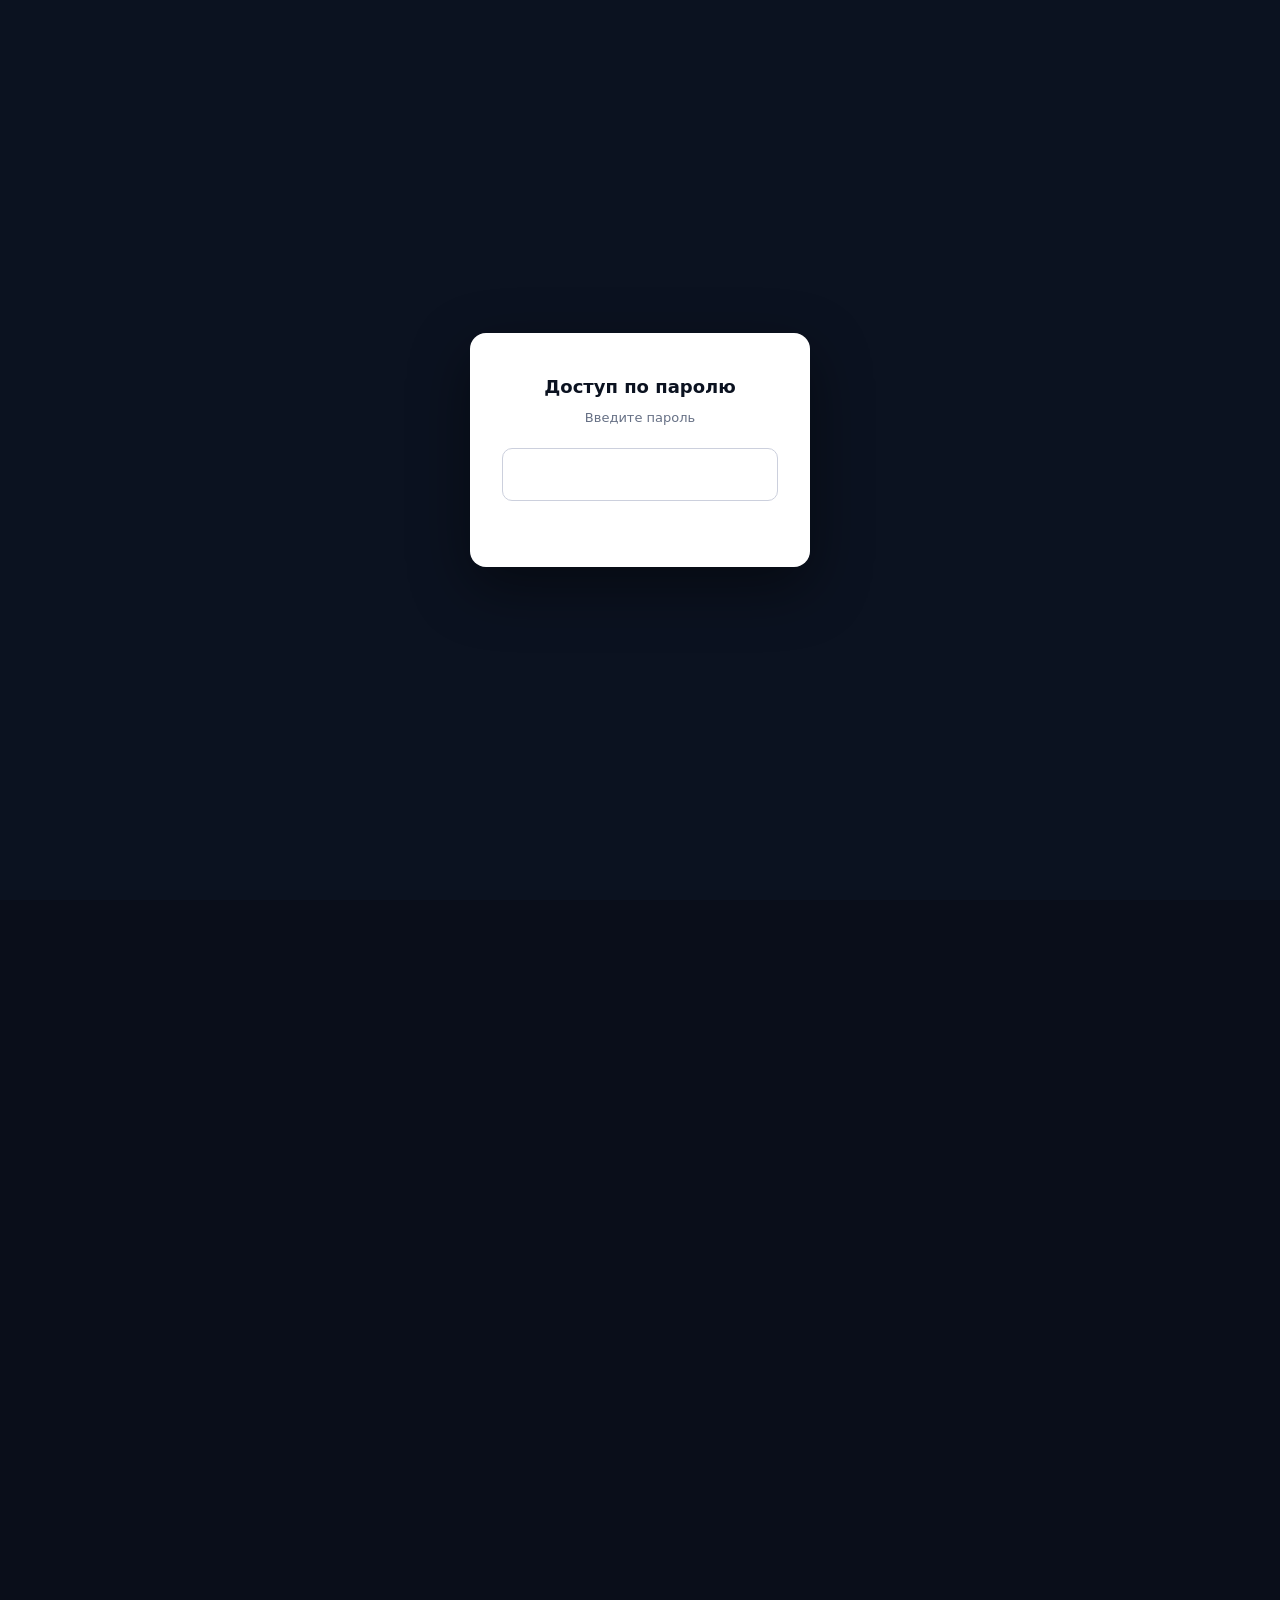
<file: index.html>
<!DOCTYPE html>
<html lang="ru" dir="ltr" data-theme="dark">
<head>
<script src="/gate.js"></script>
  <meta charset="UTF-8" />
  <meta name="viewport" content="width=device-width, initial-scale=1, viewport-fit=cover" />
  <meta name="theme-color" content="#0a0e1a" />
  <meta name="format-detection" content="telephone=no" />
  <title>ECG Reader — Dual-AI consensus для интерпретации ЭКГ</title>
  <meta name="description" content="Клинический сервис поддержки решений врача (CDS) для AI-ассистированной интерпретации ЭКГ. Двойной независимый AI-консенсус. Целевой класс SaMD 2б (регистрация в процессе). Не заменяет врача. 152-ФЗ резидентность." />
  <link rel="canonical" href="https://ecg-reader.com/" />
  <meta name="robots" content="index, follow" />
  <meta name="author" content="ECG Reader / Center Group Company" />

  <!-- Open Graph -->
  <meta property="og:site_name" content="ECG Reader" />
  <meta property="og:title" content="ECG Reader — Dual-AI consensus" />
  <meta property="og:description" content="Поддержка решений врача при интерпретации ЭКГ: два независимых AI-движка и rule-engine безопасности. Решение принимает врач." />
  <meta property="og:type" content="website" />
  <meta property="og:url" content="https://ecg-reader.com/" />
  <meta property="og:image" content="https://ecg-reader.com/og-image.png" />
  <meta property="og:image:secure_url" content="https://ecg-reader.com/og-image.png" />
  <meta property="og:image:type" content="image/png" />
  <meta property="og:image:width" content="1200" />
  <meta property="og:image:height" content="630" />
  <meta property="og:image:alt" content="ECG Reader — двойной AI-консенсус для интерпретации ЭКГ" />
  <meta property="og:locale" content="ru_RU" />
  <meta property="og:locale:alternate" content="en_US" />
  <meta property="og:locale:alternate" content="zh_CN" />
  <meta property="og:locale:alternate" content="ar_SA" />

  <!-- Twitter -->
  <meta name="twitter:card" content="summary_large_image" />
  <meta name="twitter:title" content="ECG Reader — Dual-AI consensus для интерпретации ЭКГ" />
  <meta name="twitter:description" content="Два независимых ИИ + rule-engine безопасности. CDS / SaMD Class 2б. 152-ФЗ резидентность." />
  <meta name="twitter:image" content="https://ecg-reader.com/og-image.png" />
  <meta name="twitter:image:alt" content="ECG Reader" />

  <link rel="icon" type="image/svg+xml" href="svg/favicon.svg" />
  <link rel="apple-touch-icon" href="svg/favicon.svg" />

  <!-- Fonts -->
  <link href="_fonts/g_9284f21ec0.css" rel="stylesheet" />

  <link rel="stylesheet" href="assets/styles.css" />
  <style>
    .app-fab{position:fixed;right:20px;bottom:20px;z-index:95;display:inline-flex;align-items:center;gap:9px;
      padding:11px 16px 11px 13px;border-radius:999px;text-decoration:none;
      background:var(--accent,#00b8d4);color:#001520;font-weight:700;font-size:14px;
      box-shadow:0 10px 30px -8px rgba(0,184,212,.55);transition:transform .2s,box-shadow .2s,bottom .3s;
      border:1px solid rgba(255,255,255,.25)}
    .app-fab:hover{transform:translateY(-2px);box-shadow:0 16px 40px -8px rgba(0,184,212,.7)}
    .app-fab svg{width:20px;height:20px;flex:none}
    /* Пока виден 152-ФЗ баннер (полная ширина низа, z-index 90) — поднимаем иконку над ним.
       После закрытия (.hidden) или удаления баннера иконка опускается к низу. */
    .legal-bar:not(.hidden) ~ .app-fab{bottom:90px}
    @media(max-width:560px){
      .app-fab{right:14px;bottom:16px;padding:11px 14px}
      .legal-bar:not(.hidden) ~ .app-fab{bottom:104px}
    }
    @media print{.app-fab{display:none}}
  </style>
</head>
<body>

  <!-- ================== NAV ================== -->
  <header class="nav" role="banner">
    <div class="nav-inner">
      <a href="#top" class="nav-brand" aria-label="ECG Reader">
        <svg class="mark" viewBox="0 0 32 32" fill="none" stroke="currentColor" stroke-width="2" stroke-linecap="round" stroke-linejoin="round" aria-hidden="true">
          <path d="M2 16 L8 16 L11 8 L15 24 L18 12 L21 18 L24 16 L30 16" />
        </svg>
        <span>ECG Reader</span>
        <span class="tag">AI</span>
      </a>

      <nav aria-label="Primary">
        <ul class="nav-links">
          <li><a href="#problem"    data-i18n="nav.problem">Проблема</a></li>
          <li><a href="#solution"   data-i18n="nav.solution">Решение</a></li>
          <li><a href="#technology" data-i18n="nav.tech">Технология</a></li>
          <li><a href="#validation" data-i18n="nav.validation">Валидация</a></li>
          <li><a href="#product"    data-i18n="nav.product">Продукт</a></li>
          <li><a href="#team"       data-i18n="nav.team">Команда</a></li>
        </ul>
      </nav>

      <div class="nav-tools">
        <div class="menu" id="theme-menu">
          <button class="menu-trigger" aria-haspopup="menu" aria-label="Theme">
            <svg viewBox="0 0 24 24" fill="none" stroke="currentColor" stroke-width="2" stroke-linecap="round" stroke-linejoin="round" aria-hidden="true">
              <circle cx="12" cy="12" r="4"/><path d="M12 2v2M12 20v2M4.93 4.93l1.41 1.41M17.66 17.66l1.41 1.41M2 12h2M20 12h2M6.34 17.66l-1.41 1.41M19.07 4.93l-1.41 1.41"/>
            </svg>
            <span id="theme-current">Dark</span>
          </button>
          <div class="menu-list" id="theme-list" role="menu"></div>
        </div>
        <div class="menu" id="lang-menu">
          <button class="menu-trigger" aria-haspopup="menu" aria-label="Language">
            <svg viewBox="0 0 24 24" fill="none" stroke="currentColor" stroke-width="2" stroke-linecap="round" stroke-linejoin="round" aria-hidden="true">
              <circle cx="12" cy="12" r="10"/><path d="M2 12h20M12 2a15 15 0 0 1 0 20M12 2a15 15 0 0 0 0 20"/>
            </svg>
            <span id="lang-current">RU</span>
          </button>
          <div class="menu-list" id="lang-list" role="menu"></div>
        </div>
        <a href="#contact" class="btn btn-primary btn-sm" data-i18n="nav.cta">Запросить демо</a>
      </div>
    </div>
  </header>

  <main id="top">

    <!-- ================== HERO ================== -->
    <section class="hero">
      <div class="container">
        <div class="hero-grid">
          <div class="hero-text reveal">
            <span class="hero-tag"><span class="dot"></span><span data-i18n="hero.tag">Series A · разработка · Q1 2029</span></span>
            <h1 class="hero-title">
              <span data-i18n="hero.title.pre">Поддержка врача в интерпретации ЭКГ —</span>
              <em data-i18n="hero.title.accent">двойной AI-консенсус</em>
              <span data-i18n="hero.title.post"></span>
            </h1>
            <p class="hero-lead" data-i18n="hero.lead">ECG Reader — клинический сервис поддержки решений врача (CDS) при интерпретации ЭКГ: два независимых AI-движка и rule-engine безопасности. Если движки расходятся — заключение принимает врач. Целевой класс SaMD 2б (регистрация в процессе). Не заменяет заключение врача.</p>
            <div class="hero-cta">
              <a href="#contact"  class="btn btn-primary" data-i18n="hero.cta.primary">Запросить демо</a>
              <a href="docs/ECG-Reader_Pitch_Deck.html" class="btn btn-ghost" target="_blank" rel="noopener" data-i18n="hero.cta.secondary">Скачать pitch deck</a>
            </div>
          </div>

          <div class="hero-visual reveal delay-1" aria-hidden="true">
            <div class="hero-visual-bg"></div>
            <svg class="ecg-wave" viewBox="0 0 520 360" fill="none">
              <defs>
                <linearGradient id="ecgGrad" x1="0%" y1="0%" x2="100%" y2="0%">
                  <stop offset="0%"   stop-color="currentColor" stop-opacity="0.2"/>
                  <stop offset="40%"  stop-color="currentColor" stop-opacity="1"/>
                  <stop offset="60%"  stop-color="currentColor" stop-opacity="1"/>
                  <stop offset="100%" stop-color="currentColor" stop-opacity="0.2"/>
                </linearGradient>
              </defs>
              <!-- grid bg -->
              <g stroke="currentColor" stroke-opacity="0.05" stroke-width="0.5">
                <path d="M0 60 H520 M0 120 H520 M0 180 H520 M0 240 H520 M0 300 H520"/>
                <path d="M60 0 V360 M120 0 V360 M180 0 V360 M240 0 V360 M300 0 V360 M360 0 V360 M420 0 V360 M480 0 V360"/>
              </g>
              <!-- ECG trace · two PQRST complexes -->
              <path class="trace" d="
                M 0 180
                L 40 180
                L 50 170 L 60 180
                L 80 180
                L 90 150 L 100 250 L 110 80 L 120 220 L 130 180
                L 160 180
                L 180 160 L 200 180
                L 230 180
                L 240 170 L 250 180
                L 280 180
                L 290 150 L 300 250 L 310 80 L 320 220 L 330 180
                L 360 180
                L 380 160 L 400 180
                L 430 180
                L 440 170 L 450 180
                L 520 180
              " stroke="url(#ecgGrad)"/>
            </svg>
          </div>
        </div>

        <div class="hero-stats">
          <div class="hero-stat reveal">
            <div class="val"><em data-i18n="hero.stat1.val">0,921</em></div>
            <div class="lbl" data-i18n="hero.stat1.lbl">AUROC (PTB-XL, hold-out)</div>
          </div>
          <div class="hero-stat reveal delay-1">
            <div class="val"><em data-i18n="hero.stat2.val">15 сек</em></div>
            <div class="lbl" data-i18n="hero.stat2.lbl">End-to-end (цель)</div>
          </div>
          <div class="hero-stat reveal delay-2">
            <div class="val"><em data-i18n="hero.stat3.val">27</em></div>
            <div class="lbl" data-i18n="hero.stat3.lbl">Классов SNOMED-CT (цель; обучено 5 суперклассов)</div>
          </div>
          <div class="hero-stat reveal delay-3">
            <div class="val"><em data-i18n="hero.stat4.val">15</em></div>
            <div class="lbl" data-i18n="hero.stat4.lbl">Языков UI</div>
          </div>
        </div>
      </div>
    </section>

    <!-- ================== PROBLEM ================== -->
    <section class="section" id="problem">
      <div class="container">
        <div class="section-head reveal">
          <span class="section-eyebrow" data-i18n="prob.eyebrow">Контекст</span>
          <h2 class="section-title">
            <span data-i18n="prob.title.pre">Каждые </span><em data-i18n="prob.title.em">8 секунд </em><span data-i18n="prob.title.post">кто-то получает неверное заключение ЭКГ.</span>
          </h2>
          <p class="section-lead" data-i18n="prob.lead">У 35% пациентов с фибрилляцией предсердий диагноз пропускают.</p>
        </div>

        <div class="grid-4">
          <div class="stat-card red reveal">
            <div class="stat-val" data-i18n="prob.c1.v">8–35%</div>
            <div class="stat-label" data-i18n="prob.c1.l">Ошибок интерпретации</div>
            <div class="stat-note" data-i18n="prob.c1.n">AHA Scientific Statement 2020 — 18 публикаций</div>
          </div>
          <div class="stat-card red reveal delay-1">
            <div class="stat-val" data-i18n="prob.c2.v">24%</div>
            <div class="stat-label" data-i18n="prob.c2.l">STEMI пропускают</div>
            <div class="stat-note" data-i18n="prob.c2.n">ED-резиденты — необратимый ущерб миокарду</div>
          </div>
          <div class="stat-card red reveal delay-2">
            <div class="stat-val" data-i18n="prob.c3.v">14%</div>
            <div class="stat-label" data-i18n="prob.c3.l">AV-блок II–III</div>
            <div class="stat-note" data-i18n="prob.c3.n">ED-врачи — пропуск ведёт к внезапной смерти</div>
          </div>
          <div class="stat-card red reveal delay-3">
            <div class="stat-val" data-i18n="prob.c4.v">75%</div>
            <div class="stat-label" data-i18n="prob.c4.l">Long QT не диагностируют</div>
            <div class="stat-note" data-i18n="prob.c4.n">Правильно измеряют только 25–40% врачей</div>
          </div>
        </div>
      </div>
    </section>

    <!-- ================== SOLUTION ================== -->
    <section class="section" id="solution">
      <div class="container">
        <div class="section-head reveal">
          <span class="section-eyebrow" data-i18n="sol.eyebrow">Решение</span>
          <h2 class="section-title">
            <span data-i18n="sol.title.pre">Два независимых AI.</span> <em data-i18n="sol.title.em">Если они не согласны — </em><span data-i18n="sol.title.post">пациента сразу отправляют к врачу.</span>
          </h2>
          <p class="section-lead" data-i18n="sol.lead"></p>
        </div>

        <div class="flow reveal">
          <div class="flow-engine engine-a">
            <div class="label" data-i18n="sol.engineA.lbl">AI Engine A</div>
            <div class="name" data-i18n="sol.engineA.name">Собственный</div>
            <div class="desc" data-i18n="sol.engineA.desc"></div>
          </div>
          <div class="flow-mid">
            <div class="consensus" data-i18n="sol.mid">Consensus Engine + Rule-engine</div>
          </div>
          <div class="flow-engine engine-b">
            <div class="label" data-i18n="sol.engineB.lbl">AI Engine B</div>
            <div class="name" data-i18n="sol.engineB.name">Партнёрский</div>
            <div class="desc" data-i18n="sol.engineB.desc"></div>
          </div>
        </div>

        <div class="verdicts">
          <div class="verdict reveal">
            <span class="verdict-badge consensus" data-i18n="sol.v1.b">Consensus</span>
            <h4 data-i18n="sol.v1.k">K ≥ 0,90</h4>
            <p data-i18n="sol.v1.d"></p>
          </div>
          <div class="verdict reveal delay-1">
            <span class="verdict-badge caution" data-i18n="sol.v2.b">Caution</span>
            <h4 data-i18n="sol.v2.k">0,80 ≤ K < 0,90</h4>
            <p data-i18n="sol.v2.d"></p>
          </div>
          <div class="verdict reveal delay-2">
            <span class="verdict-badge alert" data-i18n="sol.v3.b">Alert</span>
            <h4 data-i18n="sol.v3.k">K < 0,80 или safety-override</h4>
            <p data-i18n="sol.v3.d"></p>
          </div>
        </div>
      </div>
    </section>

    <!-- ================== WHY NOW ================== -->
    <section class="section compact" id="why-now">
      <div class="container">
        <div class="section-head reveal">
          <span class="section-eyebrow" data-i18n="why.eyebrow">Окно возможностей</span>
          <h2 class="section-title">
            <span data-i18n="why.title.pre">Почему </span><em data-i18n="why.title.em">именно сейчас</em><span data-i18n="why.title.post">.</span>
          </h2>
          <p class="section-lead" data-i18n="why.lead"></p>
        </div>
        <div class="grid-2">
          <div class="card reveal">
            <h3 data-i18n="why.col1.t">Регуляторика 2024–2025</h3>
            <ul class="feature-list">
              <li data-i18n="why.col1.l1"></li>
              <li data-i18n="why.col1.l2"></li>
              <li data-i18n="why.col1.l3"></li>
              <li data-i18n="why.col1.l4"></li>
            </ul>
          </div>
          <div class="card reveal delay-1">
            <h3 data-i18n="why.col2.t">Рынок созрел</h3>
            <ul class="feature-list">
              <li data-i18n="why.col2.l1"></li>
              <li data-i18n="why.col2.l2"></li>
              <li data-i18n="why.col2.l3"></li>
              <li data-i18n="why.col2.l4"></li>
            </ul>
          </div>
        </div>
      </div>
    </section>

    <!-- ================== MARKET ================== -->
    <section class="section compact" id="market">
      <div class="container">
        <div class="section-head reveal">
          <span class="section-eyebrow" data-i18n="mkt.eyebrow">Рынок</span>
          <h2 class="section-title">
            <span data-i18n="mkt.title.pre">TAM </span><em data-i18n="mkt.title.em">$15–30 млрд </em><span data-i18n="mkt.title.post">к 2030.</span>
          </h2>
          <p class="section-lead" data-i18n="mkt.lead"></p>
        </div>
        <div class="grid-4">
          <div class="stat-card reveal">
            <div class="stat-val" data-i18n="mkt.c1.v">$15–30 млрд</div>
            <div class="stat-label" data-i18n="mkt.c1.l">TAM Global</div>
            <div class="stat-note" data-i18n="mkt.c1.n"></div>
          </div>
          <div class="stat-card reveal delay-1">
            <div class="stat-val" data-i18n="mkt.c2.v">€2–4 млрд</div>
            <div class="stat-label" data-i18n="mkt.c2.l">TAM EU</div>
            <div class="stat-note" data-i18n="mkt.c2.n"></div>
          </div>
          <div class="stat-card reveal delay-2">
            <div class="stat-val" data-i18n="mkt.c3.v">₽2,5 млрд</div>
            <div class="stat-label" data-i18n="mkt.c3.l">TAM РФ</div>
            <div class="stat-note" data-i18n="mkt.c3.n"></div>
          </div>
          <div class="stat-card green reveal delay-3">
            <div class="stat-val" data-i18n="mkt.c4.v">₽120–300 М</div>
            <div class="stat-label" data-i18n="mkt.c4.l">SOM РФ Y3</div>
            <div class="stat-note" data-i18n="mkt.c4.n"></div>
          </div>
        </div>
      </div>
    </section>

    <!-- ================== PRODUCT ================== -->
    <section class="section" id="product">
      <div class="container">
        <div class="section-head reveal">
          <span class="section-eyebrow" data-i18n="prod.eyebrow">Продукт</span>
          <h2 class="section-title">
            <span data-i18n="prod.title.pre">Четыре </span><em data-i18n="prod.title.em">канала </em><span data-i18n="prod.title.post">одна платформа.</span>
          </h2>
          <p class="section-lead" data-i18n="prod.lead"></p>
        </div>

        <div class="grid-4">
          <div class="card reveal">
            <div class="card-icon">
              <svg viewBox="0 0 24 24" fill="none" stroke="currentColor" stroke-width="2" stroke-linecap="round" stroke-linejoin="round"><path d="M9 3H5a2 2 0 0 0-2 2v4M21 9V5a2 2 0 0 0-2-2h-4M3 15v4a2 2 0 0 0 2 2h4M15 21h4a2 2 0 0 0 2-2v-4"/><circle cx="12" cy="12" r="3"/></svg>
            </div>
            <h3 data-i18n="prod.p1.h">Backend SaaS API</h3>
            <p data-i18n="prod.p1.d"></p>
          </div>
          <div class="card reveal delay-1">
            <div class="card-icon">
              <svg viewBox="0 0 24 24" fill="none" stroke="currentColor" stroke-width="2" stroke-linecap="round" stroke-linejoin="round"><rect x="7" y="2" width="10" height="20" rx="2"/><path d="M11 18h2"/></svg>
            </div>
            <h3 data-i18n="prod.p2.h">Mobile / Desktop App</h3>
            <p data-i18n="prod.p2.d"></p>
          </div>
          <div class="card reveal delay-2">
            <div class="card-icon">
              <svg viewBox="0 0 24 24" fill="none" stroke="currentColor" stroke-width="2" stroke-linecap="round" stroke-linejoin="round"><path d="M3 21h18M5 21V8l7-5 7 5v13M9 21v-6h6v6"/></svg>
            </div>
            <h3 data-i18n="prod.p3.h">Clinic Portal</h3>
            <p data-i18n="prod.p3.d"></p>
          </div>
          <div class="card reveal delay-3">
            <div class="card-icon">
              <svg viewBox="0 0 24 24" fill="none" stroke="currentColor" stroke-width="2" stroke-linecap="round" stroke-linejoin="round"><path d="M16 18l6-6-6-6M8 6l-6 6 6 6"/></svg>
            </div>
            <h3 data-i18n="prod.p4.h">OEM SDK</h3>
            <p data-i18n="prod.p4.d"></p>
          </div>
        </div>

        <p class="reveal" style="margin-top: var(--sp-6); text-align: center; color: var(--text-dim); font-size: 15px;" data-i18n="prod.langs"></p>
      </div>
    </section>

    <!-- ================== TECHNOLOGY ================== -->
    <section class="section" id="technology">
      <div class="container">
        <div class="section-head reveal">
          <span class="section-eyebrow" data-i18n="tech.eyebrow">Технология</span>
          <h2 class="section-title">
            <span data-i18n="tech.title.pre">Production-grade </span><em data-i18n="tech.title.em">ML stack </em><span data-i18n="tech.title.post">+ инфраструктура.</span>
          </h2>
          <p class="section-lead" data-i18n="tech.lead"></p>
        </div>

        <div class="grid-2">
          <div class="card reveal">
            <h3 data-i18n="tech.col1.t">Инфраструктура</h3>
            <ul class="feature-list">
              <li data-i18n="tech.col1.l1"></li>
              <li data-i18n="tech.col1.l2"></li>
              <li data-i18n="tech.col1.l3"></li>
              <li data-i18n="tech.col1.l4"></li>
              <li data-i18n="tech.col1.l5"></li>
            </ul>
          </div>
          <div class="card reveal delay-1">
            <h3 data-i18n="tech.col2.t">ML stack</h3>
            <ul class="feature-list">
              <li data-i18n="tech.col2.l1"></li>
              <li data-i18n="tech.col2.l2"></li>
              <li data-i18n="tech.col2.l3"></li>
              <li data-i18n="tech.col2.l4"></li>
              <li data-i18n="tech.col2.l5"></li>
            </ul>
          </div>
        </div>

        <div class="evidence-row reveal">
          <div class="ev">
            <div class="val" data-i18n="tech.ev1.v">≈385 500</div>
            <div class="lbl" data-i18n="tech.ev1.l">Размеченных ЭКГ открытых корпусов</div>
          </div>
          <div class="ev">
            <div class="val" data-i18n="tech.ev2.v">18</div>
            <div class="lbl" data-i18n="tech.ev2.l">Публикаций об ошибках</div>
          </div>
          <div class="ev">
            <div class="val" data-i18n="tech.ev3.v">345</div>
            <div class="lbl" data-i18n="tech.ev3.l">Единиц материалов</div>
          </div>
        </div>
      </div>
    </section>

    <!-- ================== VALIDATION ================== -->
    <section class="section" id="validation">
      <div class="container">
        <div class="section-head reveal">
          <span class="section-eyebrow" data-i18n="val.eyebrow">Клиническая валидация</span>
          <h2 class="section-title">
            <span data-i18n="val.title.pre">Целевые </span><em data-i18n="val.title.em">метрики </em><span data-i18n="val.title.post">пилотов DECIDE-AI.</span>
          </h2>
          <p class="section-lead" data-i18n="val.lead"></p>
        </div>

        <div class="table-wrap reveal">
          <table class="metric">
            <thead>
              <tr>
                <th data-i18n="val.t.nos">Нозология</th>
                <th data-i18n="val.t.ks">Целевая Sensitivity (прогноз, не достигнуто)</th>
                <th data-i18n="val.t.bench">Бенчмарк врачей</th>
                <th data-i18n="val.t.delta">Delta</th>
              </tr>
            </thead>
            <tbody>
              <tr>
                <td data-i18n="val.r1.n">STEMI</td>
                <td class="target" data-i18n="val.r1.k">0,992</td>
                <td data-i18n="val.r1.b">76% (ED-резиденты)</td>
                <td class="target" data-i18n="val.r1.d">+23 п.п.</td>
              </tr>
              <tr>
                <td data-i18n="val.r2.n">AFib</td>
                <td class="target" data-i18n="val.r2.k">0,974</td>
                <td data-i18n="val.r2.b">80% (GP-врачи)</td>
                <td class="target" data-i18n="val.r2.d">+17 п.п.</td>
              </tr>
              <tr>
                <td data-i18n="val.r3.n">AV-блок III степени</td>
                <td class="target" data-i18n="val.r3.k">1,000</td>
                <td data-i18n="val.r3.b">86% (ED-врачи)</td>
                <td class="target" data-i18n="val.r3.d">+14 п.п.</td>
              </tr>
              <tr>
                <td data-i18n="val.r4.n">Long QT</td>
                <td class="target" data-i18n="val.r4.k">0,997</td>
                <td data-i18n="val.r4.b">25–40% (общая медицина)</td>
                <td class="target" data-i18n="val.r4.d">+60 п.п.</td>
              </tr>
              <tr>
                <td data-i18n="val.r5.n">Macro F1 (27 классов)</td>
                <td class="target" data-i18n="val.r5.k">0,65</td>
                <td data-i18n="val.r5.b">CinC Challenge 2020 median 0,52</td>
                <td class="target" data-i18n="val.r5.d">+25%</td>
              </tr>
            </tbody>
          </table>
        </div>
      </div>
    </section>

    <!-- ================== BUSINESS ================== -->
    <section class="section" id="business">
      <div class="container">
        <div class="section-head reveal">
          <span class="section-eyebrow" data-i18n="biz.eyebrow">Коммерческая модель</span>
          <h2 class="section-title">
            <span data-i18n="biz.title.pre">Tiered SaaS · </span><em data-i18n="biz.title.em">LTV/CAC 75× </em><span data-i18n="biz.title.post">к Y3.</span>
          </h2>
          <p class="section-lead" data-i18n="biz.lead"></p>
        </div>

        <div class="pricing">
          <div class="tier reveal">
            <div class="name" data-i18n="biz.t1.n">Sandbox</div>
            <div class="price"><span data-i18n="biz.t1.p">30 ₽</span><span class="unit" data-i18n="biz.t1.u">/ ЭКГ</span></div>
            <div class="vol" data-i18n="biz.t1.v">До 100/мес</div>
          </div>
          <div class="tier reveal delay-1">
            <div class="name" data-i18n="biz.t2.n">Clinic</div>
            <div class="price"><span data-i18n="biz.t2.p">25 ₽</span><span class="unit" data-i18n="biz.t2.u">/ ЭКГ</span></div>
            <div class="vol" data-i18n="biz.t2.v">2 000/мес</div>
          </div>
          <div class="tier featured reveal delay-2">
            <div class="name" data-i18n="biz.t3.n">Hospital</div>
            <div class="price"><span data-i18n="biz.t3.p">18 ₽</span><span class="unit" data-i18n="biz.t3.u">/ ЭКГ</span></div>
            <div class="vol" data-i18n="biz.t3.v">20 000/мес</div>
          </div>
          <div class="tier reveal delay-3">
            <div class="name" data-i18n="biz.t4.n">Federal</div>
            <div class="price"><span data-i18n="biz.t4.p">от 12 ₽</span><span class="unit" data-i18n="biz.t4.u">/ ЭКГ</span></div>
            <div class="vol" data-i18n="biz.t4.v">Не ограничено</div>
          </div>
        </div>
      </div>
    </section>

    <!-- ================== TEAM ================== -->
    <section class="section" id="team">
      <div class="container">
        <div class="section-head reveal">
          <span class="section-eyebrow" data-i18n="team.eyebrow">Команда</span>
          <h2 class="section-title">
            <span data-i18n="team.title.pre">Сильное </span><em data-i18n="team.title.em">лидерство</em><span data-i18n="team.title.post">.</span>
          </h2>
          <p class="section-lead" data-i18n="team.lead"></p>
        </div>

        <div class="grid-3">
          <div class="card reveal accent">
            <h3 data-i18n="team.m1.n">Аслан Каа</h3>
            <h4 data-i18n="team.m1.r">Founder & CEO</h4>
            <p data-i18n="team.m1.d"></p>
          </div>
          <div class="card reveal delay-1">
            <h3 data-i18n="team.m2.n">CTO / ML Lead</h3>
            <h4 data-i18n="team.m2.r">Hiring · Q3 2026</h4>
            <p data-i18n="team.m2.d"></p>
          </div>
          <div class="card reveal delay-2">
            <h3 data-i18n="team.m3.n">Самханова М.А.</h3>
            <h4 data-i18n="team.m3.r">Clinical Director</h4>
            <p data-i18n="team.m3.d"></p>
          </div>
          <div class="card reveal">
            <h3 data-i18n="team.m4.n">CFO</h3>
            <h4 data-i18n="team.m4.r">Hiring · Q4 2026</h4>
            <p data-i18n="team.m4.d"></p>
          </div>
          <div class="card reveal delay-1">
            <h3 data-i18n="team.m5.n">Кагирова Х.А.</h3>
            <h4 data-i18n="team.m5.r">Регуляторный директор / VP RA</h4>
            <p data-i18n="team.m5.d"></p>
          </div>
          <div class="card reveal delay-2">
            <h3 data-i18n="team.m6.n">Advisory Board</h3>
            <h4 data-i18n="team.m6.r">15 KOL · формируется</h4>
            <p data-i18n="team.m6.d"></p>
          </div>
        </div>
      </div>
    </section>

    <!-- ================== ROADMAP ================== -->
    <section class="section compact" id="roadmap">
      <div class="container">
        <div class="section-head reveal">
          <span class="section-eyebrow" data-i18n="road.eyebrow">Roadmap</span>
          <h2 class="section-title">
            <span data-i18n="road.title.pre">Три года до </span><em data-i18n="road.title.em">exit window</em><span data-i18n="road.title.post">.</span>
          </h2>
          <p class="section-lead" data-i18n="road.lead"></p>
        </div>

        <div class="roadmap">
          <div class="road-year reveal">
            <div class="year" data-i18n="road.y1.y">Y1 · 2029</div>
            <h3 data-i18n="road.y1.t">РФ Scale + EU Entry</h3>
            <ul class="feature-list">
              <li data-i18n="road.y1.l1"></li>
              <li data-i18n="road.y1.l2"></li>
              <li data-i18n="road.y1.l3"></li>
              <li data-i18n="road.y1.l4"></li>
              <li data-i18n="road.y1.l5"></li>
            </ul>
          </div>
          <div class="road-year reveal delay-1">
            <div class="year" data-i18n="road.y2.y">Y2 · 2030</div>
            <h3 data-i18n="road.y2.t">US Launch</h3>
            <ul class="feature-list">
              <li data-i18n="road.y2.l1"></li>
              <li data-i18n="road.y2.l2"></li>
              <li data-i18n="road.y2.l3"></li>
              <li data-i18n="road.y2.l4"></li>
              <li data-i18n="road.y2.l5"></li>
            </ul>
          </div>
          <div class="road-year reveal delay-2">
            <div class="year" data-i18n="road.y3.y">Y3 · 2031</div>
            <h3 data-i18n="road.y3.t">Scale to Profitable</h3>
            <ul class="feature-list">
              <li data-i18n="road.y3.l1"></li>
              <li data-i18n="road.y3.l2"></li>
              <li data-i18n="road.y3.l3"></li>
              <li data-i18n="road.y3.l4"></li>
              <li data-i18n="road.y3.l5"></li>
            </ul>
          </div>
        </div>
      </div>
    </section>

    <!-- ================== ASK ================== -->
    <section class="section" id="ask">
      <div class="container">
        <div class="section-head reveal">
          <span class="section-eyebrow" data-i18n="ask.eyebrow">Series A</span>
          <h2 class="section-title">
            <span data-i18n="ask.title.pre">Привлекаем </span><em data-i18n="ask.title.em">Series A</em><span data-i18n="ask.title.post">.</span>
          </h2>
        </div>

        <div class="ask-block reveal">
          <div class="amount" data-i18n="ask.amount">$5–10 M</div>
          <div class="label" data-i18n="ask.label">Series A · pre-money $25–40 M</div>
          <div class="detail" data-i18n="ask.detail">20–25% equity · 1× non-participating preferred · pro-rata rights · target closing Q1 2029</div>
        </div>

        <h3 style="font-family: var(--font-display); font-weight: 600; font-size: 28px; margin: var(--sp-7) 0 var(--sp-5);" class="reveal" data-i18n="ask.uof.t">Use of Proceeds</h3>
        <div class="use-of-funds">
          <div class="uof reveal">
            <div class="pct" data-i18n="ask.uof1.p">40%</div>
            <div class="lbl" data-i18n="ask.uof1.l"></div>
          </div>
          <div class="uof reveal delay-1">
            <div class="pct" data-i18n="ask.uof2.p">25%</div>
            <div class="lbl" data-i18n="ask.uof2.l"></div>
          </div>
          <div class="uof reveal delay-2">
            <div class="pct" data-i18n="ask.uof3.p">20%</div>
            <div class="lbl" data-i18n="ask.uof3.l"></div>
          </div>
          <div class="uof reveal delay-3">
            <div class="pct" data-i18n="ask.uof4.p">15%</div>
            <div class="lbl" data-i18n="ask.uof4.l"></div>
          </div>
        </div>

        <p class="reveal" style="margin-top: var(--sp-7); font-size: 16px; color: var(--text-dim); max-width: 920px;" data-i18n="ask.exit"></p>
      </div>
    </section>

    <!-- ================== CONTACT ================== -->
    <section class="section" id="contact">
      <div class="container">
        <div class="section-head reveal">
          <span class="section-eyebrow" data-i18n="cnt.eyebrow">Контакт</span>
          <h2 class="section-title">
            <span data-i18n="cnt.title.pre">Постройте </span><em data-i18n="cnt.title.em">это с нами</em><span data-i18n="cnt.title.post">.</span>
          </h2>
          <p class="section-lead" data-i18n="cnt.lead"></p>
        </div>

        <div class="contact-grid">
          <div class="contact-list">
            <a href="mailto:aslankaa@yandex.ru?subject=ECG%20Reader%20%E2%80%94%20intro" class="contact-item reveal">
              <span class="ic">
                <svg viewBox="0 0 24 24" fill="none" stroke="currentColor" stroke-width="2" stroke-linecap="round" stroke-linejoin="round"><rect x="2" y="4" width="20" height="16" rx="2"/><path d="M22 7l-10 7L2 7"/></svg>
              </span>
              <span class="meta">
                <span class="lbl" data-i18n="cnt.email.l">Email</span>
                <span class="val" data-i18n="cnt.email.v">aslankaa@yandex.ru</span>
              </span>
            </a>
            <a href="https://t.me/AslanKAA" target="_blank" rel="noopener" class="contact-item reveal delay-1">
              <span class="ic">
                <svg viewBox="0 0 24 24" fill="none" stroke="currentColor" stroke-width="2" stroke-linecap="round" stroke-linejoin="round"><path d="M22 2 11 13M22 2 15 22l-4-9-9-4z"/></svg>
              </span>
              <span class="meta">
                <span class="lbl" data-i18n="cnt.tel.l">Telegram / WhatsApp</span>
                <span class="val" data-i18n="cnt.tel.v">+7 (XXX) XXX-XX-XX</span>
              </span>
            </a>
            <a href="https://ecg-reader.com" class="contact-item reveal delay-2">
              <span class="ic">
                <svg viewBox="0 0 24 24" fill="none" stroke="currentColor" stroke-width="2" stroke-linecap="round" stroke-linejoin="round"><circle cx="12" cy="12" r="10"/><path d="M2 12h20M12 2a15 15 0 0 1 0 20M12 2a15 15 0 0 0 0 20"/></svg>
              </span>
              <span class="meta">
                <span class="lbl" data-i18n="cnt.site.l">Сайт</span>
                <span class="val" data-i18n="cnt.site.v">ecg-reader.com · в разработке</span>
              </span>
            </a>
          </div>

          <div class="contact-card reveal delay-1">
            <h3 data-i18n="cnt.card.n">Аслан Каа</h3>
            <div class="role" data-i18n="cnt.card.r">Founder & CEO · Center Group Company</div>
            <p data-i18n="cnt.card.d"></p>
            <a href="mailto:aslankaa@yandex.ru?subject=ECG%20Reader%20%E2%80%94%20intro" class="btn btn-primary" data-i18n="cnt.card.cta">Написать на email</a>
          </div>
        </div>
      </div>
    </section>
  </main>

  <!-- ================== FOOTER ================== -->
  <footer class="foot">
    <div class="container">
      <div class="foot-grid">
        <div>
          <h5 data-i18n="ft.about.t">ECG Reader</h5>
          <p data-i18n="ft.about.d"></p>
        </div>
        <div>
          <h5 data-i18n="ft.nav.t">Навигация</h5>
          <ul>
            <li><a href="#solution"   data-i18n="ft.nav.l1">Решение</a></li>
            <li><a href="#technology" data-i18n="ft.nav.l2">Технология</a></li>
            <li><a href="#validation" data-i18n="ft.nav.l3">Валидация</a></li>
            <li><a href="#roadmap"    data-i18n="ft.nav.l4">Roadmap</a></li>
          </ul>
        </div>
        <div>
          <h5 data-i18n="ft.legal.t">Юридическое</h5>
          <ul>
            <li><a href="privacy.html"     data-i18n="ft.legal.l1">Privacy Policy</a></li>
            <li><a href="terms.html"       data-i18n="ft.legal.l2">Terms of Service</a></li>
            <li><a href="disclosure.html"  data-i18n="ft.legal.l3">Раскрытие информации</a></li>
            <li><a href="pd-consent.html"  data-i18n="ft.legal.l4">Согласие на обработку ПДн</a></li>
          </ul>
        </div>
        <div>
          <h5 data-i18n="ft.docs.t">Документация</h5>
          <ul>
            <li><a href="docs/ECG-Reader_Pitch_Deck.html" target="_blank" rel="noopener" data-i18n="ft.docs.l1">Pitch Deck</a></li>
            <li><a href="docs/ECG-Reader_OnePager.html"   target="_blank" rel="noopener" data-i18n="ft.docs.l2">One-pager</a></li>
            <li><a href="docs/whitepaper.html"            data-i18n="ft.docs.l3">Technical Whitepaper</a></li>
            <li><a href="docs/clinical-evidence.html"     data-i18n="ft.docs.l4">Clinical Evidence Pack</a></li>
          </ul>
        </div>
      </div>
      <p class="foot-disc" data-i18n="ft.disc"></p>
      <p class="foot-disc" style="margin-top: var(--sp-3);" data-i18n="ft.copy">© 2025–2026 Center Group Company · ИС ECG Reader. Все права защищены.</p>
    </div>
  </footer>

  <!-- ================== LEGAL BAR (152-ФЗ) ================== -->
  <div class="legal-bar" id="legal-bar" role="status">
    <span class="txt" data-i18n="legal.txt">Сайт не собирает персональные данные и не использует cookie-трекеры. Подробнее — в Privacy Policy.</span>
    <button class="btn btn-ghost btn-sm" data-act="ok" data-i18n="legal.ok">Понятно</button>
  </div>

  <!-- ================== APP DOWNLOAD FAB (после legal-bar — для sibling-селектора) ================== -->
  <a href="download/" class="app-fab" aria-label="Скачать приложение для Android">
    <svg viewBox="0 0 24 24" fill="none" stroke="currentColor" stroke-width="2.1" stroke-linecap="round" stroke-linejoin="round" aria-hidden="true">
      <rect x="7" y="2" width="10" height="20" rx="2.5"/><path d="M11 18h2"/>
      <path d="M12 7v5m0 0l-2-2m2 2l2-2"/>
    </svg>
    <span class="fab-label" data-i18n="fab.app">Приложение</span>
  </a>

  <script src="assets/i18n.js"></script>
  <script src="assets/app.js"></script>
</body>
</html>
</file>
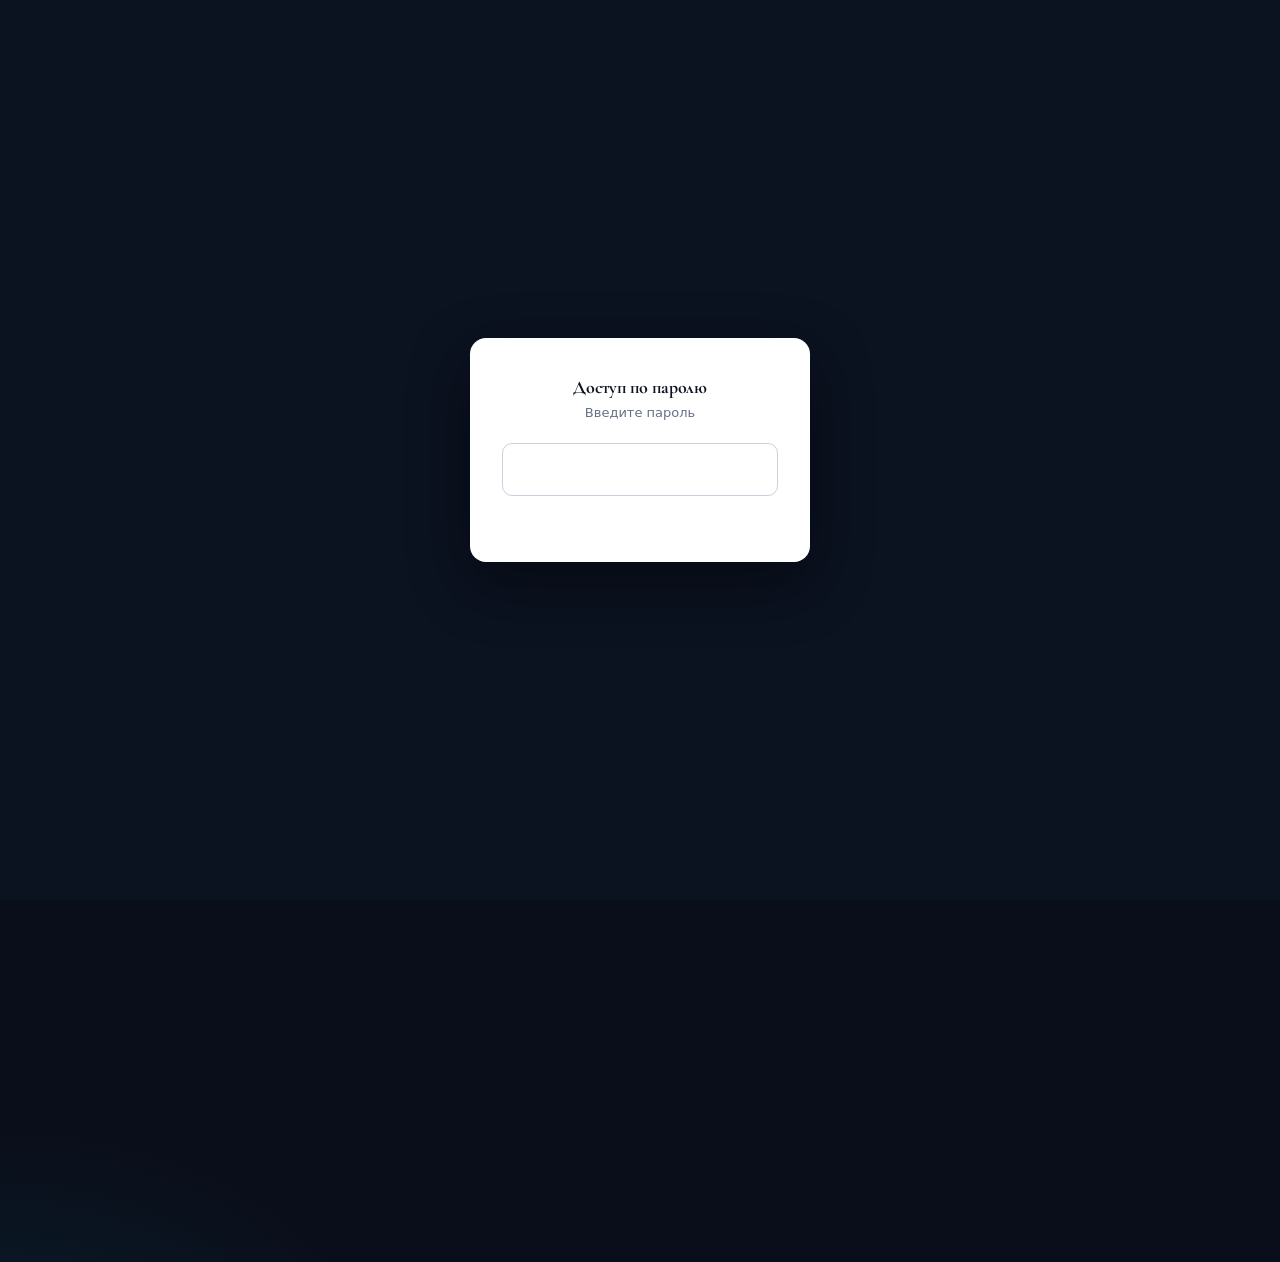
<file: download/index.html>
<!DOCTYPE html>
<html lang="ru" dir="ltr">
<head>
<script src="/gate.js"></script>
  <meta charset="UTF-8" />
  <meta name="viewport" content="width=device-width, initial-scale=1, viewport-fit=cover" />
  <meta name="theme-color" content="#0a0e1a" />
  <title>ECG Reader — доступ к исследовательской сборке (Android)</title>
  <meta name="description" content="ECG Reader для Android — исследовательский прототип, доступ по запросу в рамках контролируемого пилота. Не зарегистрировано как медицинское изделие." />
  <meta name="robots" content="noindex, nofollow" />
  <meta property="og:title" content="ECG Reader — доступ по запросу" />
  <meta property="og:description" content="Исследовательский прототип. Доступ только участникам контролируемого пилота под соглашением." />
  <meta property="og:image" content="https://ecg-reader.com/og-image.png" />
  <meta property="og:url" content="https://ecg-reader.com/download/" />
  <link rel="icon" type="image/svg+xml" href="../svg/favicon.svg" />
  <link href="../_fonts/g_8f381b9d69.css" rel="stylesheet" />
  <style>
    :root{
      --bg:#0a0e1a; --bg-elev:#111827; --bg-2:#1a2235; --line:rgba(255,255,255,.09);
      --line-2:rgba(255,255,255,.16); --text:#e6e9ef; --dim:#9ca3af; --muted:#6b7280;
      --accent:#00d4ff; --accent-h:#4ae3ff; --green:#2dd4a0; --amber:#ffc857;
    }
    *{box-sizing:border-box;margin:0;padding:0}
    html{-webkit-text-size-adjust:100%}
    body{
      font-family:Inter,-apple-system,BlinkMacSystemFont,"Segoe UI",sans-serif;
      background:
        radial-gradient(900px 560px at 80% -10%, rgba(0,212,255,.12), transparent 60%),
        radial-gradient(700px 480px at 0% 110%, rgba(0,212,255,.08), transparent 55%),
        var(--bg);
      color:var(--text); min-height:100vh; line-height:1.6;
      -webkit-font-smoothing:antialiased; padding:0 20px;
    }
    .wrap{max-width:680px;margin:0 auto;padding:48px 0 64px}
    .brand{display:flex;align-items:center;gap:12px;margin-bottom:40px}
    .brand .mark{width:40px;height:40px;border:2px solid rgba(0,212,255,.5);border-radius:11px;
      display:flex;align-items:center;justify-content:center;background:rgba(0,212,255,.07)}
    .brand .mark svg{width:24px;height:24px}
    .brand .name{font-size:22px;font-weight:700;letter-spacing:-.01em}
    .brand .tag{font-family:"JetBrains Mono",monospace;font-size:11px;color:var(--accent);
      border:1px solid rgba(0,212,255,.4);border-radius:999px;padding:3px 9px;letter-spacing:.12em}
    .lang{margin-left:auto;display:flex;gap:6px}
    .lang button{background:transparent;border:1px solid var(--line);color:var(--dim);
      font:600 12px Inter;padding:6px 11px;border-radius:8px;cursor:pointer}
    .lang button.on{color:var(--accent);border-color:var(--accent)}
    .kicker{font-family:"JetBrains Mono",monospace;font-size:12px;letter-spacing:.18em;
      text-transform:uppercase;color:var(--accent);margin-bottom:14px}
    h1{font-family:"Cormorant Garamond",Georgia,serif;font-weight:700;font-size:clamp(34px,7vw,52px);
      line-height:1.05;letter-spacing:-.02em;margin-bottom:16px}
    .lead{font-size:18px;color:var(--dim);margin-bottom:32px}
    .dl{
      display:flex;align-items:center;justify-content:center;gap:12px;
      width:100%;padding:20px;border-radius:16px;text-decoration:none;
      background:var(--accent);color:#001520;font-size:18px;font-weight:700;
      box-shadow:0 10px 36px -10px rgba(0,212,255,.45);transition:transform .2s,box-shadow .2s;
    }
    .dl:hover{transform:translateY(-2px);box-shadow:0 16px 44px -10px rgba(0,212,255,.6)}
    .dl svg{width:24px;height:24px}
    .meta-row{display:flex;gap:18px;flex-wrap:wrap;justify-content:center;margin-top:16px;
      font-family:"JetBrains Mono",monospace;font-size:12px;color:var(--muted)}
    .card{background:var(--bg-elev);border:1px solid var(--line);border-radius:16px;
      padding:24px 26px;margin-top:32px}
    .card h2{font-size:18px;font-weight:700;margin-bottom:16px;display:flex;align-items:center;gap:10px}
    .card h2 .n{width:26px;height:26px;flex:none;border-radius:8px;background:rgba(0,212,255,.12);
      color:var(--accent);display:flex;align-items:center;justify-content:center;font-size:14px;font-weight:700}
    ol.steps{list-style:none;counter-reset:s}
    ol.steps li{position:relative;padding:10px 0 10px 34px;color:var(--dim);font-size:15px;border-bottom:1px solid var(--line)}
    ol.steps li:last-child{border-bottom:0}
    ol.steps li::before{counter-increment:s;content:counter(s);position:absolute;left:0;top:10px;
      width:22px;height:22px;border-radius:50%;background:var(--bg-2);border:1px solid var(--line-2);
      color:var(--accent);font:600 12px "JetBrains Mono",monospace;display:flex;align-items:center;justify-content:center}
    ol.steps li b{color:var(--text);font-weight:600}
    .note{display:flex;gap:12px;padding:16px 18px;border-radius:12px;border:1px solid rgba(255,200,87,.4);
      background:rgba(255,200,87,.08);font-size:14px;color:var(--dim);margin-top:24px;line-height:1.55}
    .note svg{flex:none;width:20px;height:20px;color:var(--amber);margin-top:2px}
    .note b{color:var(--text)}
    .disclaimer{font-size:12.5px;color:var(--muted);text-align:center;margin-top:36px;line-height:1.6;
      border-top:1px solid var(--line);padding-top:24px}
    .disclaimer a{color:var(--dim)}
    .qr-card{display:flex;gap:18px;align-items:center;background:var(--bg-elev);border:1px solid var(--line);border-radius:16px;padding:18px 20px;margin-top:22px}
    .qr-img{flex:none;background:#fff;border-radius:10px;padding:8px;line-height:0}
    .qr-img img{display:block;width:120px;height:120px}
    .qr-txt b{font-size:15px;color:var(--text)}
    .qr-txt p{font-size:13.5px;color:var(--dim);margin:4px 0 8px}
    .qr-req{color:var(--accent);font-size:13.5px;font-weight:600;text-decoration:none}
    .qr-req:hover{text-decoration:underline}
    @media(max-width:520px){.qr-card{flex-direction:column;text-align:center;align-items:center}}
    [hidden]{display:none!important}
  </style>
</head>
<body>
  <div class="wrap">
    <div class="brand">
      <span class="mark"><svg viewBox="0 0 32 32" fill="none" stroke="#00d4ff" stroke-width="2.4" stroke-linecap="round" stroke-linejoin="round"><path d="M2 16 L8 16 L11 8 L15 24 L18 12 L21 18 L24 16 L30 16"/></svg></span>
      <span class="name">ECG Reader</span>
      <span class="tag">APP</span>
      <span class="lang">
        <button data-l="ru" class="on">RU</button>
        <button data-l="en">EN</button>
      </span>
    </div>

    <span class="kicker" data-t="kicker">Приложение · Android · исследовательская сборка</span>
    <h1 data-t="title">Скачать ECG Reader для Android</h1>
    <p class="lead" data-t="lead">Исследовательский прототип для ознакомления специалистами. Не зарегистрированное медицинское изделие, не для постановки диагноза.</p>

    <a class="dl" id="dl-btn" href="https://github.com/aslankaa1-droid/ecg-reader-com/releases/latest/download/ECG-Reader.apk">
      <svg viewBox="0 0 24 24" fill="none" stroke="currentColor" stroke-width="2.2" stroke-linecap="round" stroke-linejoin="round"><path d="M12 3v12m0 0l-4-4m4 4l4-4M4 17v2a2 2 0 0 0 2 2h12a2 2 0 0 0 2-2v-2"/></svg>
      <span data-t="dl">Скачать APK · 53 МБ</span>
    </a>
    <div class="meta-row">
      <span data-t="m_os">Android 7.0+ (API 24)</span>
      <span data-t="m_ver">версия 0.1.0 · прототип</span>
    </div>

    <div class="qr-card">
      <span class="qr-img"><img src="../svg/qr-download.svg" width="120" height="120" alt="QR" /></span>
      <div class="qr-txt">
        <b data-t="qr_t">Сканируйте телефоном</b>
        <p data-t="qr_d">Наведите камеру Android-телефона на QR-код — откроется эта страница для скачивания.</p>
        <a class="qr-req" data-t="req" href="mailto:aslankaa@yandex.ru?subject=ECG%20Reader%20%E2%80%94%20%D0%BF%D0%B8%D0%BB%D0%BE%D1%82">Запросить доступ к пилоту / NDA →</a>
      </div>
    </div>

    <div class="card">
      <h2><span class="n">↓</span><span data-t="how">Как установить</span></h2>
      <ol class="steps">
        <li data-t="s1">Нажмите <b>«Скачать APK»</b> на Android-телефоне и дождитесь загрузки файла.</li>
        <li data-t="s2">Откройте загруженный файл (из шторки уведомлений или «Загрузки»).</li>
        <li data-t="s3">Если появится запрос — разрешите <b>установку из этого источника</b>.</li>
        <li data-t="s4">Нажмите <b>«Установить»</b> → <b>«Открыть»</b>.</li>
      </ol>
    </div>

    <div class="note">
      <svg viewBox="0 0 24 24" fill="none" stroke="currentColor" stroke-width="2" stroke-linecap="round" stroke-linejoin="round"><path d="M10.29 3.86 1.82 18a2 2 0 0 0 1.71 3h16.94a2 2 0 0 0 1.71-3L13.71 3.86a2 2 0 0 0-3.42 0z"/><path d="M12 9v4M12 17h.01"/></svg>
      <span data-t="note"><b>Исследовательский прототип.</b> Изделие не зарегистрировано (целевой класс SaMD 2б/IIb, регистрация в процессе). Сборка предназначена только для ознакомления специалистами и не для постановки диагноза или клинических решений у постели пациента.</span>
    </div>

    <p class="disclaimer" data-t="disc">ECG Reader — программное средство поддержки решений врача (CDS / SaMD). Не заменяет очную консультацию врача, не является постановкой диагноза и не зарегистрировано как медицинское изделие. · <a href="https://ecg-reader.com/">ecg-reader.com</a></p>
  </div>

  <script>
    var I18N = {
      ru:{kicker:"Приложение · Android · исследовательская сборка",title:"Скачать ECG Reader для Android",
        lead:"Исследовательский прототип для ознакомления специалистами. Не зарегистрированное медицинское изделие, не для постановки диагноза.",
        dl:"Скачать APK · 53 МБ",m_os:"Android 7.0+ (API 24)",m_ver:"версия 0.1.0 · прототип",how:"Как установить",
        qr_t:"Сканируйте телефоном",
        qr_d:"Наведите камеру Android-телефона на QR-код — откроется эта страница для скачивания.",
        req:"Запросить доступ к пилоту / NDA →",
        s1:"Нажмите <b>«Скачать APK»</b> на Android-телефоне и дождитесь загрузки файла.",
        s2:"Откройте загруженный файл (из шторки уведомлений или «Загрузки»).",
        s3:"Если появится запрос — разрешите <b>установку из этого источника</b>.",
        s4:"Нажмите <b>«Установить»</b> → <b>«Открыть»</b>.",
        note:"<b>Исследовательский прототип.</b> Изделие не зарегистрировано (целевой класс SaMD 2б/IIb, регистрация в процессе). Сборка предназначена только для ознакомления специалистами и не для постановки диагноза или клинических решений у постели пациента.",
        disc:"ECG Reader — программное средство поддержки решений врача (CDS / SaMD). Не заменяет очную консультацию врача, не является постановкой диагноза и не зарегистрировано как медицинское изделие. · <a href=\"https://ecg-reader.com/\">ecg-reader.com</a>"},
      en:{kicker:"App · Android · investigational build",title:"Download ECG Reader for Android",
        lead:"Investigational prototype for evaluation by professionals. Not a registered medical device, not for diagnosis.",
        dl:"Download APK · 53 MB",m_os:"Android 7.0+ (API 24)",m_ver:"version 0.1.0 · prototype",how:"How to install",
        qr_t:"Scan with your phone",
        qr_d:"Point your Android phone camera at the QR code to open this page and download.",
        req:"Request pilot access / NDA →",
        s1:"Tap <b>“Download APK”</b> on your Android phone and wait for the file.",
        s2:"Open the downloaded file (from the notification shade or “Downloads”).",
        s3:"If prompted, allow <b>installing from this source</b>.",
        s4:"Tap <b>“Install”</b> → <b>“Open”</b>.",
        note:"<b>Investigational prototype.</b> The device is not registered (target SaMD Class 2б/IIb, registration in progress). This build is for evaluation by professionals only and not for diagnosis or bedside clinical decisions.",
        disc:"ECG Reader is clinical decision support software (CDS / SaMD). It does not replace an in-person physician consultation, is not a diagnosis, and is not a registered medical device. · <a href=\"https://ecg-reader.com/\">ecg-reader.com</a>"}
    };
    function apply(l){
      document.documentElement.lang=l;
      document.querySelectorAll("[data-t]").forEach(function(e){var v=I18N[l][e.getAttribute("data-t")];if(v!=null)e.innerHTML=v;});
      document.querySelectorAll(".lang button").forEach(function(b){b.classList.toggle("on",b.dataset.l===l);});
    }
    document.querySelector(".lang").addEventListener("click",function(e){var b=e.target.closest("button");if(b)apply(b.dataset.l);});
    apply((navigator.language||"ru").slice(0,2)==="en"?"en":"ru");
  </script>
</body>
</html>
</file>
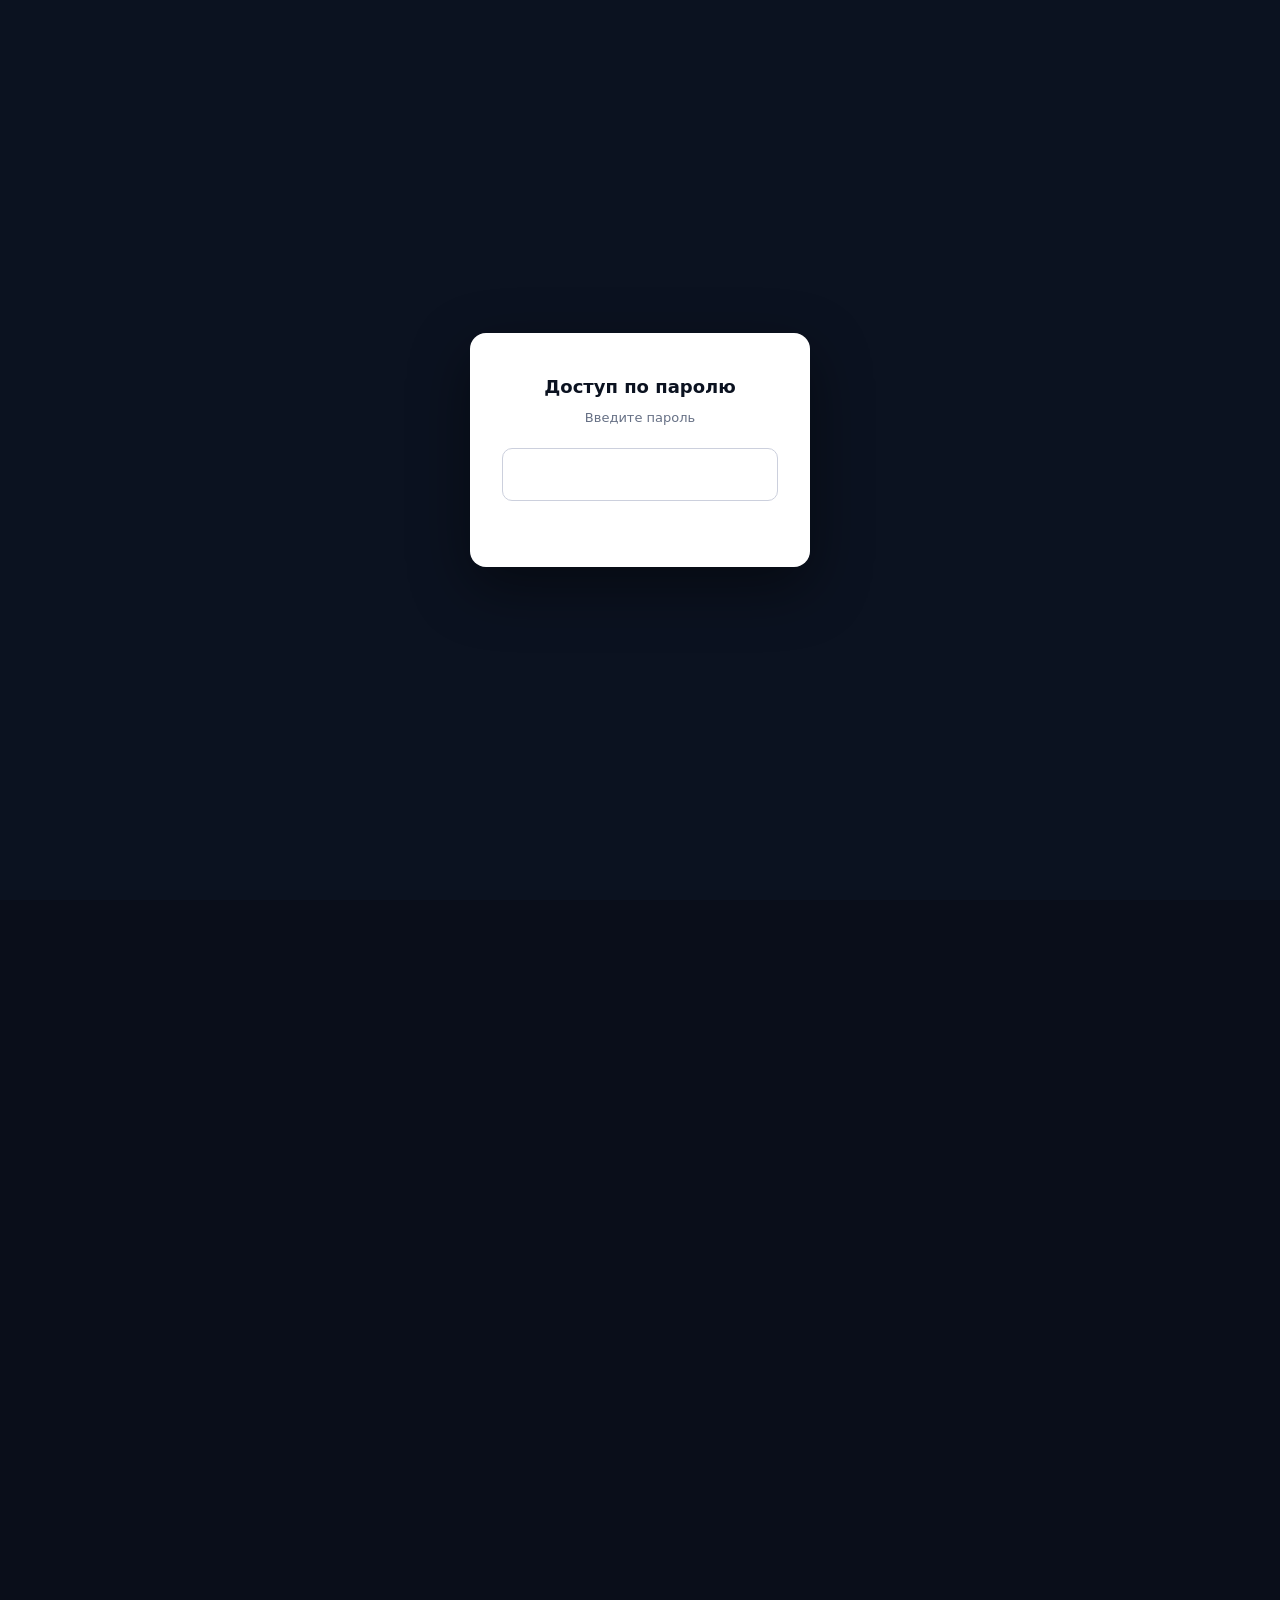
<file: disclosure.html>
<!DOCTYPE html>
<html lang="ru" dir="ltr" data-theme="dark">
<head>
<script src="/gate.js"></script>
  <meta charset="UTF-8"/>
  <meta name="viewport" content="width=device-width, initial-scale=1"/>
  <title>Раскрытие информации · ECG Reader</title>
  <link rel="icon" type="image/svg+xml" href="svg/favicon.svg" />
  <link href="_fonts/g_0e0bac895e.css" rel="stylesheet"/>
  <link rel="stylesheet" href="assets/styles.css"/>
  <link rel="stylesheet" href="assets/legal.css"/>
</head>
<body>
  <header class="nav">
    <div class="nav-inner">
      <a href="index.html" class="nav-brand">
        <svg class="mark" viewBox="0 0 32 32" fill="none" stroke="currentColor" stroke-width="2" stroke-linecap="round" stroke-linejoin="round"><path d="M2 16 L8 16 L11 8 L15 24 L18 12 L21 18 L24 16 L30 16"/></svg>
        <span>ECG Reader</span><span class="tag">AI</span>
      </a>
      <div class="nav-tools" style="margin-inline-start: auto;">
        <a href="index.html" class="btn btn-ghost btn-sm">← На главную</a>
      </div>
    </div>
  </header>
  <main class="legal-page">
    <div class="container">
      <div class="legal-hero">
        <span class="legal-eyebrow">Legal · Disclosure</span>
        <h1>Раскрытие информации</h1>
        <div class="legal-meta">
          <span><strong>Документ</strong> v1.0</span>
          <span><strong>Обновлено</strong> 2026-06-03</span>
        </div>
        <div class="legal-summary">
          <strong>Сводно.</strong> Сайт <code>ecg-reader.com</code> — официальная информационная витрина проекта ИС ECG Reader, разрабатываемого Center Group Company LLC. Сайт не оказывает медицинских услуг и не реализует товары. Информация о клиническом сервисе предоставлена в целях ознакомления для медицинских организаций, инвесторов и регуляторов.
        </div>
      </div>
      <article class="legal-body">
        <h2>Сведения об организации</h2>
        <ul>
          <li><strong>Полное наименование:</strong> Center Group Company LLC (на стадии формализации; финальное наименование уточняется при регистрации юридического лица)</li>
          <li><strong>Профиль:</strong> разработка медицинского программного обеспечения класса 2б</li>
          <li><strong>Сфера деятельности:</strong> AI-ассистированная интерпретация ЭКГ (CDS / SaMD)</li>
          <li><strong>Контакт founder:</strong> <a href="mailto:aslankaa@yandex.ru">aslankaa@yandex.ru</a></li>
        </ul>

        <h2>Регуляторный статус</h2>
        <ul>
          <li><strong>РФ Class 2б · Росздравнадзор:</strong> цель Q4 2027</li>
          <li><strong>EU CE Mark (MDR Class IIb):</strong> цель Q1 2029</li>
          <li><strong>FDA 510(k) · США:</strong> цель Q1 2029</li>
        </ul>
        <p>На дату публикации сайта сервис находится в стадии разработки и клинической валидации. Заключения о клиническом применении формулируются на основе планируемой регистрации и не являются гарантией текущего регуляторного статуса.</p>

        <h2>Сведения о персональных данных</h2>
        <p>Сайт не собирает персональные данные пользователей: формы обратной связи отсутствуют, аналитические системы (Метрика / Google Analytics) не используются, cookie-трекеры не применяются. Согласно ст. 22 152-ФЗ оператор персональных данных не образуется и уведомление в Роскомнадзор не подаётся.</p>
        <p>Подробности — в <a href="privacy.html">Privacy Policy</a>.</p>

        <h2>Раскрытие финансовых интересов</h2>
        <p>Информация о Series A раунде ($5–10M, pre-money $25–40M) является плановой и подлежит уточнению в Term Sheet и Subscription Agreement. Эта информация не является предложением о продаже ценных бумаг и не должна интерпретироваться как private placement memorandum.</p>

        <h2>Контакты для регуляторов и инвесторов</h2>
        <ul>
          <li><strong>Регуляторика:</strong> <a href="mailto:legal@ecg-reader.com">legal@ecg-reader.com</a></li>
          <li><strong>Инвесторы:</strong> <a href="mailto:investors@ecg-reader.com">investors@ecg-reader.com</a></li>
          <li><strong>Vigilance / медицинский надзор:</strong> <a href="mailto:vigilance@ecg-reader.com">vigilance@ecg-reader.com</a></li>
          <li><strong>Press:</strong> <a href="mailto:press@ecg-reader.com">press@ecg-reader.com</a></li>
        </ul>
      </article>
    </div>
  </main>
  <footer class="foot">
    <div class="container">
      <p class="foot-disc" style="margin: 0;">© 2025–2026 Center Group Company · ИС ECG Reader.</p>
    </div>
  </footer>
  <script src="assets/i18n.js"></script>
  <script src="assets/app.js"></script>
</body>
</html>
</file>
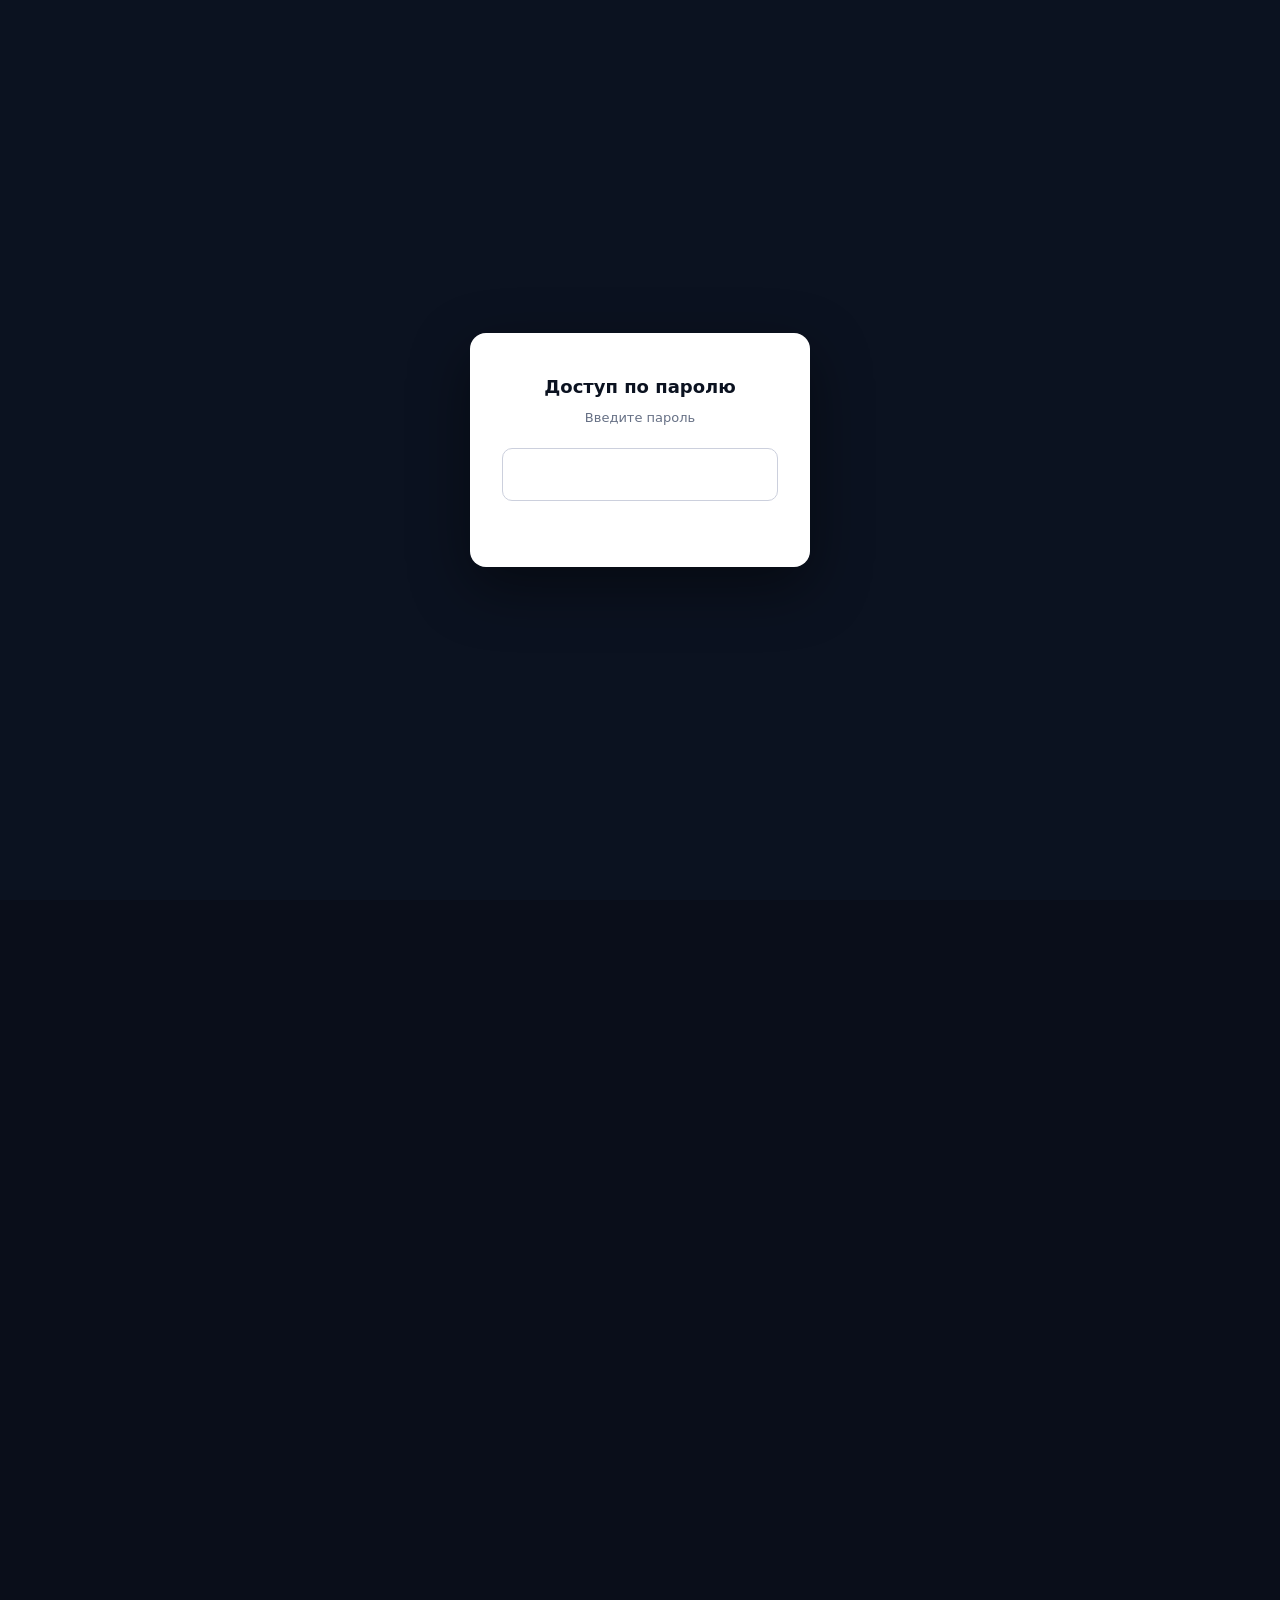
<file: pd-consent.html>
<!DOCTYPE html>
<html lang="ru" dir="ltr" data-theme="dark">
<head>
<script src="/gate.js"></script>
  <meta charset="UTF-8"/>
  <meta name="viewport" content="width=device-width, initial-scale=1"/>
  <title>Согласие на обработку ПДн · ECG Reader</title>
  <link rel="icon" type="image/svg+xml" href="svg/favicon.svg" />
  <link href="_fonts/g_0e0bac895e.css" rel="stylesheet"/>
  <link rel="stylesheet" href="assets/styles.css"/>
  <link rel="stylesheet" href="assets/legal.css"/>
</head>
<body>
  <header class="nav">
    <div class="nav-inner">
      <a href="index.html" class="nav-brand">
        <svg class="mark" viewBox="0 0 32 32" fill="none" stroke="currentColor" stroke-width="2" stroke-linecap="round" stroke-linejoin="round"><path d="M2 16 L8 16 L11 8 L15 24 L18 12 L21 18 L24 16 L30 16"/></svg>
        <span>ECG Reader</span><span class="tag">AI</span>
      </a>
      <div class="nav-tools" style="margin-inline-start: auto;">
        <a href="index.html" class="btn btn-ghost btn-sm">← На главную</a>
      </div>
    </div>
  </header>
  <main class="legal-page">
    <div class="container">
      <div class="legal-hero">
        <span class="legal-eyebrow">Legal · 152-ФЗ ст. 9</span>
        <h1>Согласие на обработку персональных данных</h1>
        <div class="legal-meta">
          <span><strong>Шаблон</strong> v1.0</span>
          <span><strong>Обновлено</strong> 2026-06-03</span>
        </div>
        <div class="legal-summary">
          <strong>Главное.</strong> Сайт ecg-reader.com не запрашивает у посетителя согласие на обработку персональных данных, поскольку их не собирает. Настоящий шаблон — образец согласия для пациентов медицинских организаций, использующих сервис ECG Reader. Подписывается между пациентом и медицинской организацией.
        </div>
      </div>
      <article class="legal-body">

        <h2>Шаблон согласия для медицинской организации</h2>
        <p>Образец письменного согласия пациента на обработку персональных данных и применение AI-системы поддержки клинических решений (EU AI Act 2024 ст. 13). Используется заказчиком (медицинской организацией) при подключении сервиса.</p>

        <blockquote>
          <p>Я, <strong>[ФИО]</strong>, дата рождения <strong>[ДД.ММ.ГГГГ]</strong>, проживающий по адресу <strong>[адрес]</strong>, документ <strong>[серия/номер]</strong>, выдан <strong>[кем, когда]</strong>, в соответствии со ст. 9 152-ФЗ «О персональных данных» свободно, своей волей и в своём интересе даю согласие <strong>[наименование медицинской организации]</strong> (далее — «Оператор», <strong>[адрес]</strong>, <strong>[ИНН]</strong>) на обработку следующих категорий моих персональных данных, включая специальные категории (данные о состоянии здоровья):</p>
          <ul>
            <li>Электрокардиограммы (12-канальные ЭКГ-сигналы)</li>
            <li>Клинические метаданные (возраст, пол, категория симптомов, диагнозы по МКБ-10/11)</li>
            <li>Сведения о применяемом ЭКГ-аппарате</li>
            <li>Клинические исходы для целей PMCF</li>
          </ul>

          <p><strong>Цели обработки:</strong></p>
          <ul>
            <li>Оказание медицинской помощи</li>
            <li>Применение AI-системы поддержки клинических решений ECG Reader (Center Group Company LLC) для интерпретации ЭКГ</li>
            <li>Внутренний контроль качества и аудит</li>
            <li>Statistical analysis для научно-публикационной деятельности (в обезличенном виде)</li>
          </ul>

          <p><strong>Перечень действий:</strong> сбор, запись, систематизация, накопление, хранение, уточнение, извлечение, использование, передача (в обезличенном виде разработчику AI-системы), блокирование, удаление, уничтожение.</p>

          <p><strong>Способ обработки:</strong> смешанный (автоматизированный + неавтоматизированный) с использованием средств защиты информации, локализацией в РФ (242-ФЗ).</p>

          <p><strong>Прозрачность AI (EU AI Act 2024 ст. 13):</strong> я уведомлён(а), что:</p>
          <ul>
            <li>В моей интерпретации ЭКГ применяется AI-система ECG Reader класса 2б</li>
            <li>AI <strong>не заменяет</strong> заключение лечащего врача</li>
            <li>Финальное диагностическое решение остаётся за врачом</li>
            <li>Я имею право <strong>отказаться</strong> от применения AI-поддержки и получить только традиционную человеческую интерпретацию без потери качества медицинской помощи</li>
          </ul>

          <p><strong>Срок действия согласия:</strong> 5 лет с момента подписания или до отзыва. Согласие может быть отозвано путём письменного уведомления Оператору; отзыв не имеет обратной силы в отношении уже совершённых правомерных обработок.</p>

          <p>Подпись пациента: ____________________ <strong>[ФИО]</strong>  Дата: ____________</p>
          <p>Подпись законного представителя (если применимо): ____________________</p>
        </blockquote>

        <h2>Сноски</h2>
        <ul>
          <li>Шаблон адаптируется под локальные требования каждой медицинской организации в её юрисдикции</li>
          <li>Для пациентов ЕС используется отдельный шаблон с явными ссылками на GDPR Art. 9(2)(a/c/h/i)</li>
          <li>Для пациентов США — отдельная HIPAA Authorization Form</li>
          <li>Для пациентов Залива — UAE PDPL / KSA PDPL compliant version</li>
        </ul>

        <h2>Контакты</h2>
        <ul>
          <li><strong>DPO Center Group Company:</strong> <a href="mailto:dpo@ecg-reader.com">dpo@ecg-reader.com</a></li>
          <li><strong>Запросы по обработке ПДн:</strong> через медицинскую организацию-заказчика</li>
        </ul>
      </article>
    </div>
  </main>
  <footer class="foot">
    <div class="container">
      <p class="foot-disc" style="margin: 0;">© 2025–2026 Center Group Company · ИС ECG Reader.</p>
    </div>
  </footer>
  <script src="assets/i18n.js"></script>
  <script src="assets/app.js"></script>
</body>
</html>
</file>
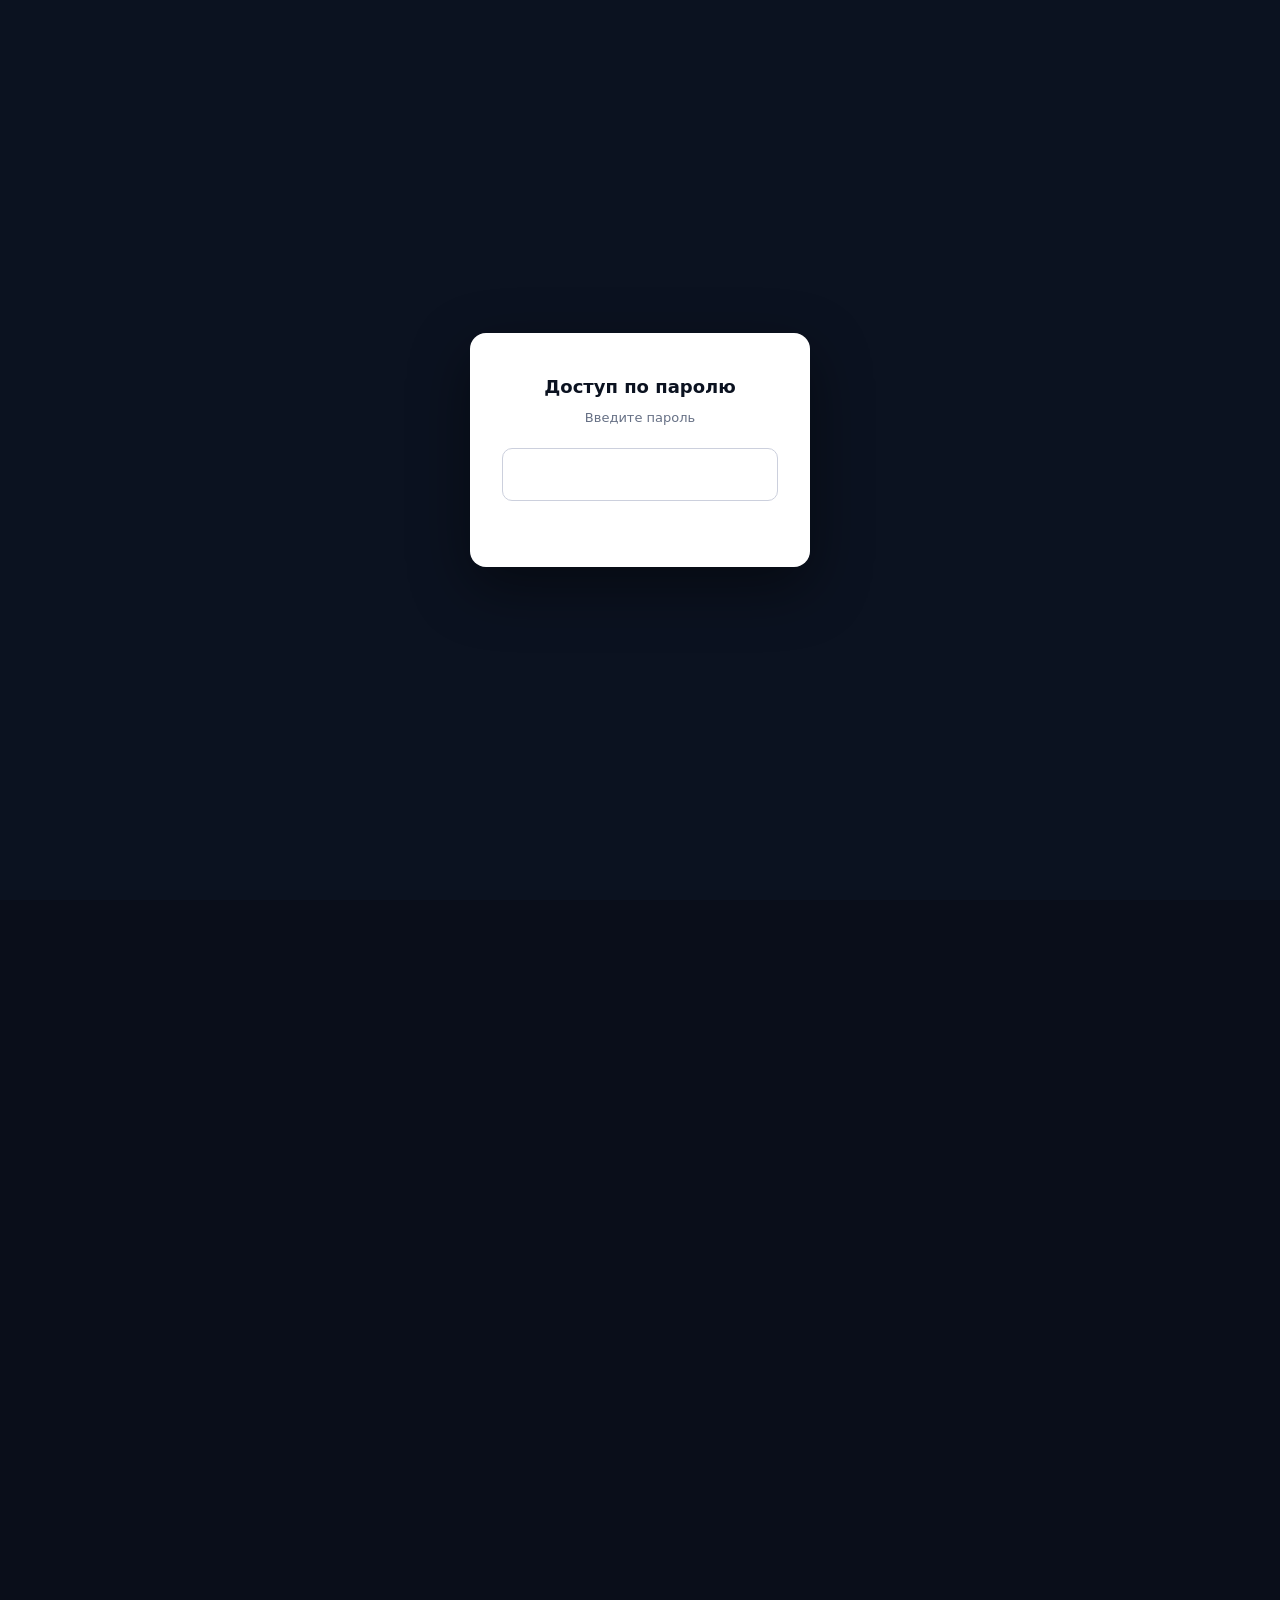
<file: privacy.html>
<!DOCTYPE html>
<html lang="ru" dir="ltr" data-theme="dark">
<head>
<script src="/gate.js"></script>
  <meta charset="UTF-8" />
  <meta name="viewport" content="width=device-width, initial-scale=1, viewport-fit=cover" />
  <meta name="theme-color" content="#0a0e1a" />
  <title>Privacy Policy · ECG Reader</title>
  <meta name="description" content="Privacy Policy ECG Reader — 152-ФЗ, 242-ФЗ, 323-ФЗ, GDPR, HIPAA, EU AI Act 2024 Article 13." />
  <meta name="robots" content="index, follow" />
  <link rel="icon" type="image/svg+xml" href="svg/favicon.svg" />
  <link href="_fonts/g_9284f21ec0.css" rel="stylesheet" />
  <link rel="stylesheet" href="assets/styles.css" />
  <link rel="stylesheet" href="assets/legal.css" />
</head>
<body>

  <header class="nav" role="banner">
    <div class="nav-inner">
      <a href="index.html" class="nav-brand">
        <svg class="mark" viewBox="0 0 32 32" fill="none" stroke="currentColor" stroke-width="2" stroke-linecap="round" stroke-linejoin="round"><path d="M2 16 L8 16 L11 8 L15 24 L18 12 L21 18 L24 16 L30 16"/></svg>
        <span>ECG Reader</span>
        <span class="tag">AI</span>
      </a>
      <div class="nav-tools" style="margin-inline-start: auto;">
        <div class="menu" id="theme-menu">
          <button class="menu-trigger"><svg viewBox="0 0 24 24" fill="none" stroke="currentColor" stroke-width="2" stroke-linecap="round" stroke-linejoin="round"><circle cx="12" cy="12" r="4"/><path d="M12 2v2M12 20v2M4.93 4.93l1.41 1.41M17.66 17.66l1.41 1.41M2 12h2M20 12h2M6.34 17.66l-1.41 1.41M19.07 4.93l-1.41 1.41"/></svg><span id="theme-current">Dark</span></button>
          <div class="menu-list" id="theme-list"></div>
        </div>
        <div class="menu" id="lang-menu">
          <button class="menu-trigger"><svg viewBox="0 0 24 24" fill="none" stroke="currentColor" stroke-width="2" stroke-linecap="round" stroke-linejoin="round"><circle cx="12" cy="12" r="10"/><path d="M2 12h20M12 2a15 15 0 0 1 0 20M12 2a15 15 0 0 0 0 20"/></svg><span id="lang-current">RU</span></button>
          <div class="menu-list" id="lang-list"></div>
        </div>
        <a href="index.html" class="btn btn-ghost btn-sm">← На главную</a>
      </div>
    </div>
  </header>

  <main class="legal-page">
    <div class="container">

      <div class="legal-hero">
        <span class="legal-eyebrow">Legal · 152-ФЗ · GDPR · HIPAA</span>
        <h1>Privacy Policy</h1>
        <div class="legal-meta">
          <span><strong>Документ</strong> v1.0</span>
          <span><strong>Effective</strong> Q4 2027</span>
          <span><strong>Обновлено</strong> 2026-06-03</span>
          <span><strong>Operator</strong> Center Group Company LLC</span>
        </div>
        <div class="legal-summary">
          <strong>Главное.</strong> Сайт <code>ecg-reader.com</code> не собирает персональные данные посетителей: нет форм, нет аналитики, нет cookie-трекеров. Сервис ECG Reader обрабатывает только псевдонимизированные ЭКГ-данные на стороне медицинской организации. Идентифицирующие данные остаются у заказчика и в наш периметр не передаются. Связь между псевдонимом и пациентом — у заказчика.
        </div>
      </div>

      <div class="legal-grid">

        <aside class="toc" aria-label="Содержание">
          <h5>Содержание</h5>
          <ul>
            <li><a href="#intro">1. Введение</a></li>
            <li><a href="#data">2. Какие данные мы собираем</a></li>
            <li><a href="#purpose">3. Цели обработки</a></li>
            <li><a href="#legal">4. Правовые основания</a></li>
            <li><a href="#share">5. С кем мы делимся</a></li>
            <li><a href="#rights">6. Ваши права</a></li>
            <li><a href="#security">7. Безопасность</a></li>
            <li><a href="#retention">8. Сроки хранения</a></li>
            <li><a href="#cross">9. Трансграничные передачи</a></li>
            <li><a href="#ai-act">10. EU AI Act · прозрачность</a></li>
            <li><a href="#contact">11. Контакты DPO</a></li>
          </ul>
        </aside>

        <article class="legal-body">

          <section id="intro">
            <h2>1. Введение</h2>
            <p><strong>Center Group Company LLC</strong> (далее — «Оператор», «мы») — разработчик и оператор клинической системы поддержки принятия решений <strong>ECG Reader</strong> для интерпретации электрокардиограмм. Настоящая политика описывает, какую информацию мы собираем, как используем и какие у вас есть права.</p>
            <p>Применимые стандарты:</p>
            <ul>
              <li><strong>152-ФЗ</strong> «О персональных данных» (РФ)</li>
              <li><strong>242-ФЗ</strong> о локализации данных РФ</li>
              <li><strong>323-ФЗ</strong> «Об основах охраны здоровья граждан»</li>
              <li><strong>GDPR</strong> (Regulation EU 2016/679)</li>
              <li><strong>HIPAA</strong> (US)</li>
              <li><strong>CCPA / CPRA</strong> (California)</li>
              <li><strong>UAE PDPL · KSA PDPL · Singapore PDPA · Brazil LGPD</strong></li>
              <li><strong>EU AI Act 2024</strong> Article 13 (прозрачность)</li>
            </ul>
          </section>

          <section id="data">
            <h2>2. Какие данные мы собираем</h2>

            <h3>2.1 На сайте ecg-reader.com</h3>
            <p>Сайт <strong>не собирает</strong> персональные данные посетителей. Нет форм обратной связи, нет cookie, нет аналитических систем (Метрика, Google Analytics, Hotjar, etc.). Сервер хранит обезличенные технические access-логи (IP подсетью /24, User-Agent, время запроса) в течение 30 дней — исключительно для безопасности и предотвращения атак.</p>
            <p>Согласно ст. 22 152-ФЗ оператор персональных данных не образуется. Уведомление в РКН не подаётся.</p>

            <h3>2.2 В клиническом сервисе</h3>
            <p>Через интеграцию с МИС медицинской организации обрабатываются:</p>
            <ul>
              <li>Псевдонимизированные ЭКГ-сигналы (12 отведений)</li>
              <li>Псевдонимизированные клинические метаданные (возраст, пол, категория симптомов, диагнозы)</li>
              <li>Сведения об аппарате (производитель / модель)</li>
              <li>Псевдонимизированные клинические исходы для PMCF</li>
            </ul>
            <blockquote>
              <strong>Важно.</strong> Мы НЕ собираем напрямую идентифицирующие данные пациентов. Имена, даты рождения, адреса остаются у заказчика. Псевдонимизированные данные передаются по уникальному коду — связь «код ↔ пациент» хранит заказчик.
            </blockquote>
          </section>

          <section id="purpose">
            <h2>3. Цели обработки</h2>
            <ul>
              <li>Клиническая интерпретация ЭКГ через dual-AI consensus</li>
              <li>Формирование автоматических заключений и предупреждений</li>
              <li>Continuous learning моделей (по PCCP)</li>
              <li>Post-Market Clinical Follow-up (PMCF)</li>
              <li>Аудит-trail для регуляторного надзора (Росздравнадзор / FDA / EMA)</li>
              <li>Информационная безопасность</li>
            </ul>
          </section>

          <section id="legal">
            <h2>4. Правовые основания</h2>
            <ul>
              <li><strong>Согласие пациента</strong> через медицинскую организацию (152-ФЗ ст. 9; GDPR Art. 9(2)(a))</li>
              <li><strong>Жизненно важные интересы</strong> (GDPR Art. 9(2)(c))</li>
              <li><strong>Медицинский диагноз</strong> (GDPR Art. 9(2)(h))</li>
              <li><strong>Общественный интерес в области здравоохранения</strong> (GDPR Art. 9(2)(i))</li>
              <li><strong>Договор с заказчиком</strong> (Data Processing Agreement)</li>
            </ul>
          </section>

          <section id="share">
            <h2>5. С кем мы делимся</h2>
            <p>Мы передаём данные только:</p>
            <ul>
              <li><strong>Партнёрскому AI-движку</strong> (Engine B) — для cross-validation. Соглашение DPA. Никакого вторичного использования.</li>
              <li><strong>Облачному провайдеру</strong> — Yandex Cloud (РФ-резидентность 242-ФЗ); для зарубежных деплоев — AWS/Azure с region pinning EU/US.</li>
              <li><strong>Регуляторам</strong> — Росздравнадзор, FDA, EMA — только по обоснованному запросу.</li>
            </ul>
            <p>Никаких продаж данных. Никакого маркетингового профилирования. Никаких third-party трекеров.</p>
          </section>

          <section id="rights">
            <h2>6. Ваши права</h2>
            <ul>
              <li>Доступ к своим данным (через заказчика)</li>
              <li>Уточнение / исправление</li>
              <li>Удаление (right to erasure / право на забвение)</li>
              <li>Ограничение обработки</li>
              <li>Перенос данных (data portability)</li>
              <li>Отзыв согласия</li>
              <li>Жалоба в Роскомнадзор / DPA вашей юрисдикции</li>
            </ul>
            <p>Поскольку прямого контакта с пациентом у нас нет, обращение направляется через медицинскую организацию-заказчика, которая держит связь «код ↔ пациент».</p>
          </section>

          <section id="security">
            <h2>7. Безопасность</h2>
            <ul>
              <li>TLS 1.3 в передаче; AES-256-GCM в покое</li>
              <li>HSM-управление ключами (Yandex Cloud KMS / HashiCorp Vault)</li>
              <li>Immutable audit log с chained-hash SHA-256</li>
              <li>RBAC + ABAC + ZTA</li>
              <li>SOC 2 Type II (целевая сертификация Y2)</li>
              <li>ISO 27001 + ISO 27799 (целевые сертификации Y2)</li>
            </ul>
          </section>

          <section id="retention">
            <h2>8. Сроки хранения</h2>
            <ul>
              <li>ЭКГ-данные и метаданные — срок, согласованный с заказчиком в DPA (типично 5–10 лет согласно медицинскому законодательству)</li>
              <li>Аудит-trail — 10 лет (требование Росздравнадзора)</li>
              <li>Технические логи — 30 дней</li>
              <li>Журнал PCCP-обновлений моделей — постоянно</li>
            </ul>
          </section>

          <section id="cross">
            <h2>9. Трансграничные передачи</h2>
            <p>Для пациентов РФ — данные хранятся на территории РФ (242-ФЗ). Для пациентов ЕС — данные в EU-регионе или с использованием SCC / DPF. Для пациентов США — HIPAA-compliant region. Для пациентов Залива — UAE PDPL / KSA PDPL compliant.</p>
          </section>

          <section id="ai-act">
            <h2>10. EU AI Act 2024 · Article 13 transparency</h2>
            <p>Согласно ст. 13 EU AI Act 2024 пользователи и пациенты должны быть проинформированы о использовании AI-системы. Эту обязанность исполняет медицинская организация-заказчик через информированное согласие, в котором указывается:</p>
            <ul>
              <li>Использование ECG Reader как AI-системы поддержки решений</li>
              <li>Что AI <strong>не заменяет</strong> заключение лечащего врача</li>
              <li>Что финальное решение остаётся за врачом</li>
              <li>Право пациента отказаться от AI-поддержки и получить только человеческую интерпретацию</li>
            </ul>
          </section>

          <section id="contact">
            <h2>11. Контакты Data Protection Officer</h2>
            <ul>
              <li><strong>Email DPO:</strong> <a href="mailto:dpo@ecg-reader.com">dpo@ecg-reader.com</a></li>
              <li><strong>Email legal:</strong> <a href="mailto:legal@ecg-reader.com">legal@ecg-reader.com</a></li>
              <li><strong>Founder & CEO:</strong> <a href="mailto:aslankaa@yandex.ru">aslankaa@yandex.ru</a></li>
              <li><strong>Юр. адрес:</strong> уточняется при регистрации юридического лица</li>
            </ul>
          </section>

        </article>
      </div>
    </div>
  </main>

  <footer class="foot">
    <div class="container">
      <p class="foot-disc" style="margin: 0;"><strong>Дисклеймер.</strong> ECG Reader — CDS / SaMD. Не является автономным диагностом. Регистрация в качестве медицинского изделия Class 2б в процессе (РФ Q4 2027, EU CE Mark Q1 2029, FDA 510(k) Q1 2029).</p>
      <p class="foot-disc" style="margin-top: var(--sp-3);">© 2025–2026 Center Group Company · ИС ECG Reader.</p>
    </div>
  </footer>

  <script src="assets/i18n.js"></script>
  <script src="assets/app.js"></script>
</body>
</html>
</file>
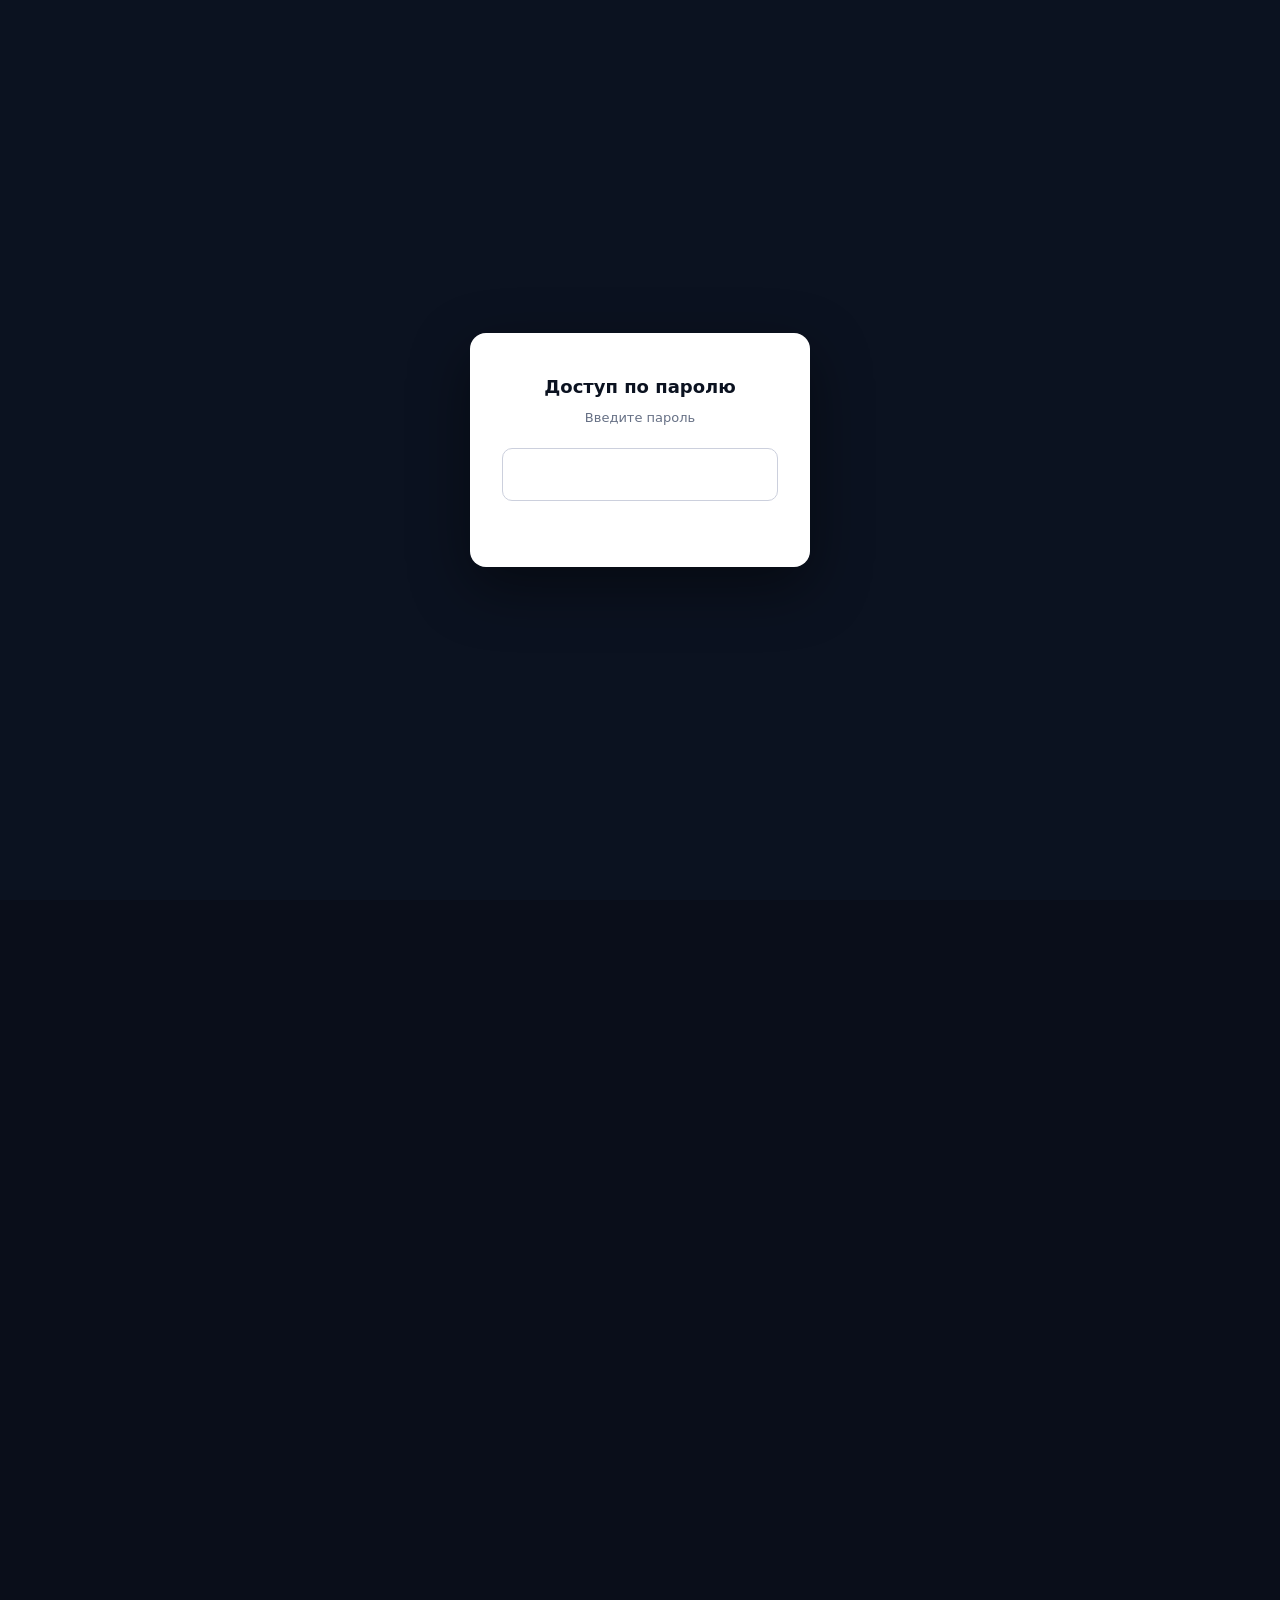
<file: terms.html>
<!DOCTYPE html>
<html lang="ru" dir="ltr" data-theme="dark">
<head>
<script src="/gate.js"></script>
  <meta charset="UTF-8" />
  <meta name="viewport" content="width=device-width, initial-scale=1, viewport-fit=cover" />
  <meta name="theme-color" content="#0a0e1a" />
  <title>Terms of Service · ECG Reader</title>
  <meta name="description" content="Условия использования сервиса ECG Reader. CDS / SaMD Class 2б. Не заменяет заключение лечащего врача." />
  <meta name="robots" content="index, follow" />
  <link rel="icon" type="image/svg+xml" href="svg/favicon.svg" />
  <link href="_fonts/g_0e0bac895e.css" rel="stylesheet" />
  <link rel="stylesheet" href="assets/styles.css" />
  <link rel="stylesheet" href="assets/legal.css" />
</head>
<body>
  <header class="nav" role="banner">
    <div class="nav-inner">
      <a href="index.html" class="nav-brand">
        <svg class="mark" viewBox="0 0 32 32" fill="none" stroke="currentColor" stroke-width="2" stroke-linecap="round" stroke-linejoin="round"><path d="M2 16 L8 16 L11 8 L15 24 L18 12 L21 18 L24 16 L30 16"/></svg>
        <span>ECG Reader</span><span class="tag">AI</span>
      </a>
      <div class="nav-tools" style="margin-inline-start: auto;">
        <div class="menu" id="theme-menu">
          <button class="menu-trigger"><svg viewBox="0 0 24 24" fill="none" stroke="currentColor" stroke-width="2" stroke-linecap="round" stroke-linejoin="round"><circle cx="12" cy="12" r="4"/><path d="M12 2v2M12 20v2M4.93 4.93l1.41 1.41M17.66 17.66l1.41 1.41M2 12h2M20 12h2M6.34 17.66l-1.41 1.41M19.07 4.93l-1.41 1.41"/></svg><span id="theme-current">Dark</span></button>
          <div class="menu-list" id="theme-list"></div>
        </div>
        <div class="menu" id="lang-menu">
          <button class="menu-trigger"><svg viewBox="0 0 24 24" fill="none" stroke="currentColor" stroke-width="2" stroke-linecap="round" stroke-linejoin="round"><circle cx="12" cy="12" r="10"/><path d="M2 12h20M12 2a15 15 0 0 1 0 20M12 2a15 15 0 0 0 0 20"/></svg><span id="lang-current">RU</span></button>
          <div class="menu-list" id="lang-list"></div>
        </div>
        <a href="index.html" class="btn btn-ghost btn-sm">← На главную</a>
      </div>
    </div>
  </header>

  <main class="legal-page">
    <div class="container">
      <div class="legal-hero">
        <span class="legal-eyebrow">Legal · ToS · CDS / SaMD</span>
        <h1>Terms of Service</h1>
        <div class="legal-meta">
          <span><strong>Документ</strong> v1.0</span>
          <span><strong>Effective</strong> Q4 2027</span>
          <span><strong>Обновлено</strong> 2026-06-03</span>
          <span><strong>Сервис</strong> ECG Reader</span>
        </div>
        <div class="legal-summary">
          <strong>Главное.</strong> Сервис представляет собой <em>систему поддержки принятия клинических решений</em> (CDS) и медицинское программное обеспечение класса 2б (SaMD). Сервис <strong>не заменяет</strong> заключение лечащего врача — финальное диагностическое решение всегда остаётся за квалифицированным медицинским специалистом.
        </div>
      </div>

      <div class="legal-grid">
        <aside class="toc">
          <h5>Содержание</h5>
          <ul>
            <li><a href="#scope">1. Назначение сервиса</a></li>
            <li><a href="#users">2. Пользователи</a></li>
            <li><a href="#use">3. Допустимое использование</a></li>
            <li><a href="#clinical">4. Клиническая ответственность</a></li>
            <li><a href="#liability">5. Ответственность</a></li>
            <li><a href="#sla">6. SLA и доступность</a></li>
            <li><a href="#ip">7. Интеллектуальная собственность</a></li>
            <li><a href="#term">8. Срок действия и расторжение</a></li>
            <li><a href="#law">9. Применимое право</a></li>
            <li><a href="#contact">10. Контакты</a></li>
          </ul>
        </aside>

        <article class="legal-body">

          <section id="scope">
            <h2>1. Назначение сервиса</h2>
            <p><strong>ECG Reader</strong> — клиническая система поддержки принятия решений (CDS) на основе двойного независимого AI-консенсуса для интерпретации 12-канальной ЭКГ. Класс медицинского изделия — <strong>2б</strong> (РФ) / <strong>IIb</strong> (EU MDR) / <strong>510(k)</strong> (FDA).</p>
            <p>Сервис формирует:</p>
            <ul>
              <li>Псевдонимизированные клинические заключения с уровнем уверенности консенсуса (K)</li>
              <li>Safety-overrides по жизнеугрожающим состояниям (4UDMI 2018 / AHA / Minnesota Code)</li>
              <li>Маршрутизация к врачу по уровню расхождения движков</li>
              <li>Аудит-trail каждого запроса</li>
            </ul>
          </section>

          <section id="users">
            <h2>2. Пользователи</h2>
            <p>Сервис доступен только зарегистрированным медицинским организациям и квалифицированным медицинским специалистам с действующей лицензией. Самостоятельная диагностика пациентами через сервис не предусмотрена.</p>
          </section>

          <section id="use">
            <h2>3. Допустимое использование</h2>
            <ul>
              <li>Использование исключительно в клиническом контексте</li>
              <li>Соблюдение информированного согласия пациента согласно EU AI Act 2024 ст. 13</li>
              <li>Уведомление пациента о применении AI-системы</li>
              <li>Сохранение клинического обоснования и финального решения в МИС</li>
              <li>Запрет на использование заключений для автоматического принятия решений без участия врача</li>
            </ul>
          </section>

          <section id="clinical">
            <h2>4. Клиническая ответственность</h2>
            <blockquote>
              <strong>Финальная диагностическая ответственность всегда лежит на лечащем враче.</strong> Сервис предоставляет рекомендации и инструменты поддержки решений, но не является автономным диагностом.
            </blockquote>
            <p>Заказчик гарантирует, что:</p>
            <ul>
              <li>Все пользователи прошли обучение по работе с сервисом</li>
              <li>Каждое заключение подписывается врачом и сохраняется в МИС</li>
              <li>Случаи безопасности (safety overrides) обрабатываются по утверждённому клиническому протоколу</li>
              <li>Расхождения с заключением врача документируются для PMCF</li>
            </ul>
          </section>

          <section id="liability">
            <h2>5. Ответственность</h2>
            <p>Оператор несёт ответственность за корректность работы программного обеспечения в соответствии с заявленными спецификациями и сертификацией. Оператор <strong>не несёт ответственности</strong> за:</p>
            <ul>
              <li>Клинические решения, принятые врачом на основании заключения сервиса</li>
              <li>Качество исходных ЭКГ-данных, переданных заказчиком</li>
              <li>Соблюдение пациентом назначений врача</li>
              <li>Косвенные убытки, упущенную выгоду</li>
            </ul>
            <p>Совокупная ответственность ограничена суммой годовых выплат заказчика за сервис.</p>
          </section>

          <section id="sla">
            <h2>6. SLA и доступность</h2>
            <ul>
              <li><strong>99,5%</strong> — целевая доступность сервиса (~3,65 часа простоя/мес)</li>
              <li><strong>p95 ≤ 15 секунд</strong> — end-to-end время обработки одной ЭКГ</li>
              <li><strong>p99 ≤ 30 секунд</strong></li>
              <li><strong>RTO ≤ 4 часа · RPO ≤ 1 час</strong> — целевые показатели DR</li>
              <li><strong>24×7</strong> мониторинг + дежурство on-call</li>
            </ul>
            <p>Кредиты по SLA выплачиваются согласно DPA при превышении лимитов простоя.</p>
          </section>

          <section id="ip">
            <h2>7. Интеллектуальная собственность</h2>
            <ul>
              <li>Программное обеспечение, модели, документация — собственность Center Group Company LLC</li>
              <li>Заказчику предоставляется неисключительная лицензия на срок действия договора</li>
              <li>Псевдонимизированные данные, обработанные через сервис, могут использоваться для continuous learning согласно DPA</li>
              <li>Запрет на reverse engineering, копирование моделей, попытки извлечения обучающих данных</li>
            </ul>
          </section>

          <section id="term">
            <h2>8. Срок действия и расторжение</h2>
            <p>Условия становятся обязательными с момента подписания DPA. Расторжение — по соглашению сторон, при существенном нарушении или по уведомлению за 90 дней. При расторжении заказчик получает экспорт своих данных в течение 30 дней, затем данные удаляются согласно политике хранения.</p>
          </section>

          <section id="law">
            <h2>9. Применимое право</h2>
            <p>Для заказчиков из РФ применяется законодательство Российской Федерации. Споры рассматриваются Арбитражным судом г. Москвы. Для зарубежных заказчиков применимое право указывается в локальном договоре (типично — Цюрих, Швейцария, ICC arbitration).</p>
          </section>

          <section id="contact">
            <h2>10. Контакты</h2>
            <ul>
              <li><strong>Customer Success:</strong> <a href="mailto:support@ecg-reader.com">support@ecg-reader.com</a></li>
              <li><strong>Legal:</strong> <a href="mailto:legal@ecg-reader.com">legal@ecg-reader.com</a></li>
              <li><strong>Vigilance (медицинский надзор):</strong> <a href="mailto:vigilance@ecg-reader.com">vigilance@ecg-reader.com</a></li>
              <li><strong>Founder & CEO:</strong> <a href="mailto:aslankaa@yandex.ru">aslankaa@yandex.ru</a></li>
            </ul>
          </section>
        </article>
      </div>
    </div>
  </main>

  <footer class="foot">
    <div class="container">
      <p class="foot-disc" style="margin: 0;"><strong>Дисклеймер.</strong> ECG Reader — CDS / SaMD. Не является автономным диагностом и не заменяет заключение лечащего врача. Регистрация в качестве медицинского изделия Class 2б в процессе.</p>
      <p class="foot-disc" style="margin-top: var(--sp-3);">© 2025–2026 Center Group Company · ИС ECG Reader.</p>
    </div>
  </footer>

  <script src="assets/i18n.js"></script>
  <script src="assets/app.js"></script>
</body>
</html>
</file>
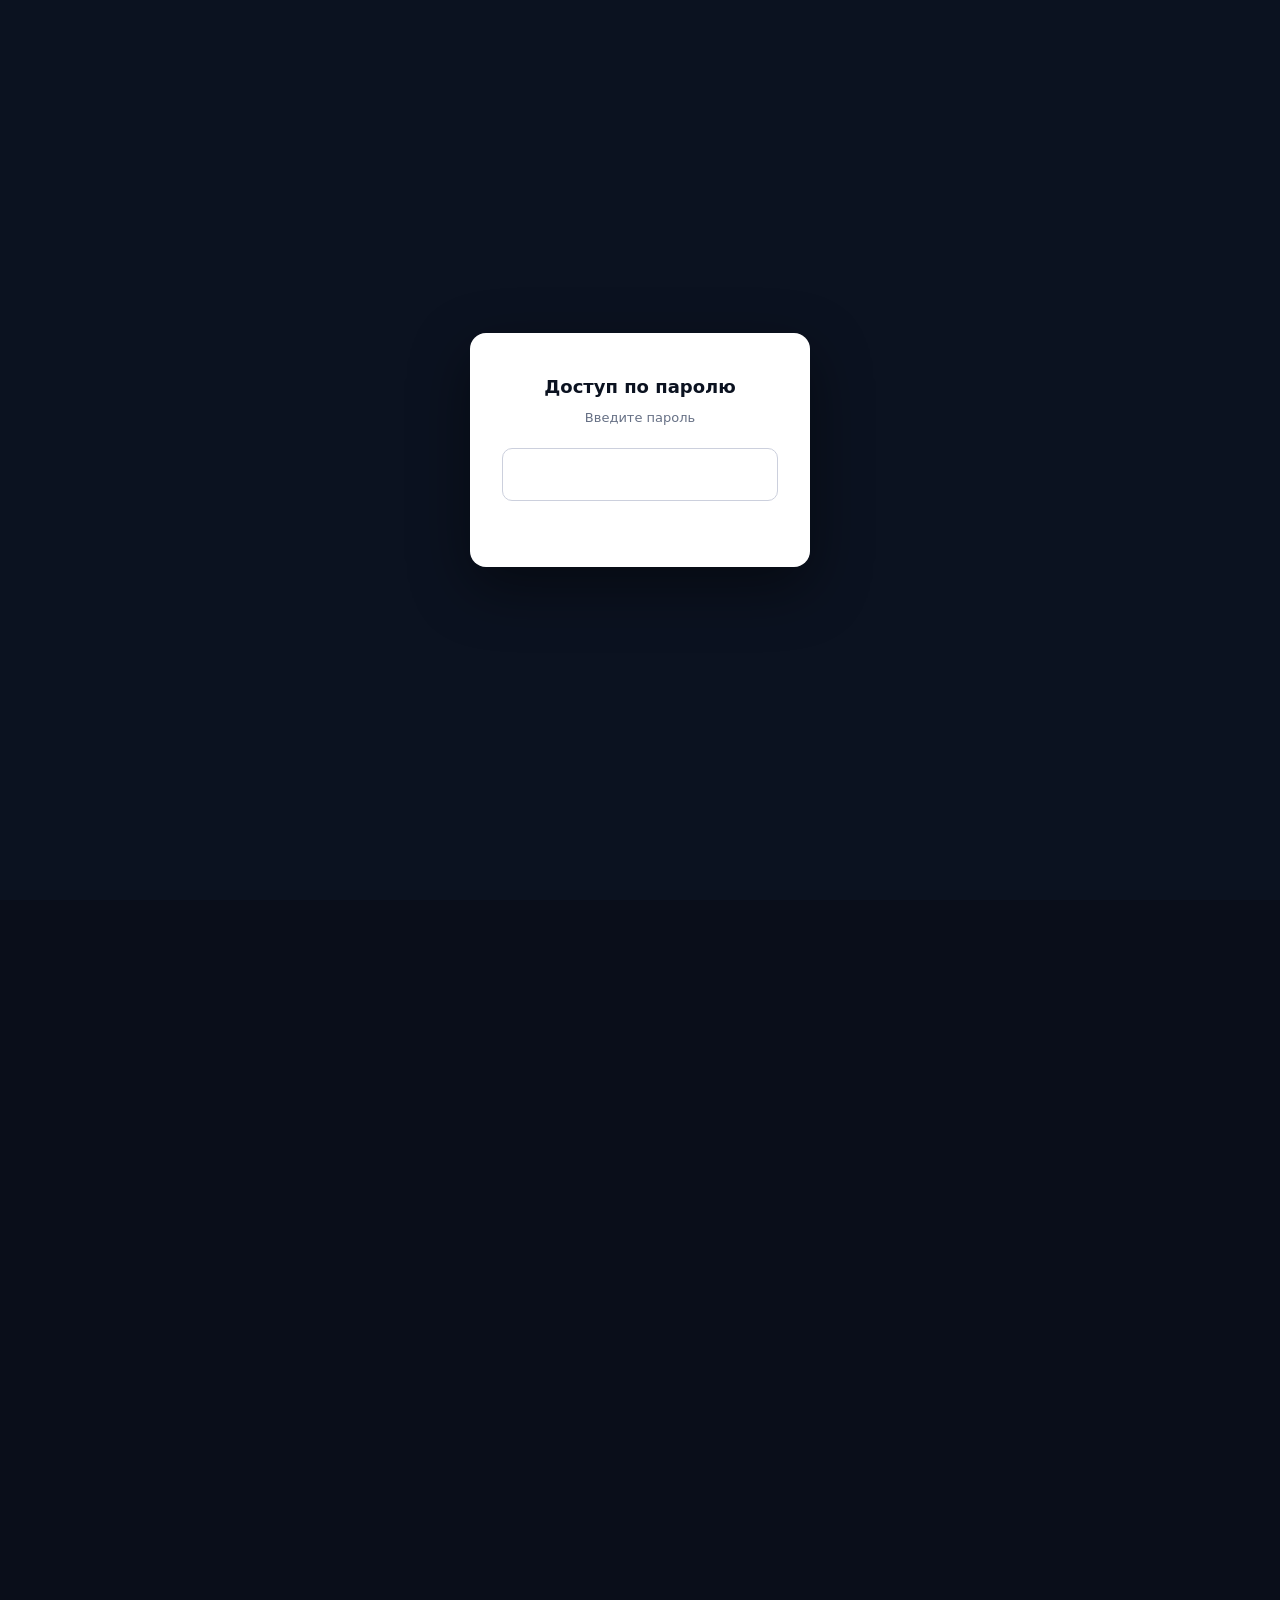
<file: docs/clinical-evidence.html>
<!DOCTYPE html>
<html lang="ru" dir="ltr" data-theme="dark">
<head>
<script src="/gate.js"></script>
  <meta charset="UTF-8"/>
  <meta name="viewport" content="width=device-width, initial-scale=1"/>
  <title>Clinical Evidence Pack · ECG Reader</title>
  <link rel="icon" type="image/svg+xml" href="../svg/favicon.svg"/>
  <link href="../_fonts/g_5a17956fa2.css" rel="stylesheet"/>
  <link rel="stylesheet" href="../assets/styles.css"/>
  <link rel="stylesheet" href="../assets/legal.css"/>
</head>
<body>
  <header class="nav">
    <div class="nav-inner">
      <a href="../index.html" class="nav-brand">
        <svg class="mark" viewBox="0 0 32 32" fill="none" stroke="currentColor" stroke-width="2" stroke-linecap="round" stroke-linejoin="round"><path d="M2 16 L8 16 L11 8 L15 24 L18 12 L21 18 L24 16 L30 16"/></svg>
        <span>ECG Reader</span><span class="tag">AI</span>
      </a>
      <div class="nav-tools" style="margin-inline-start: auto;">
        <a href="../index.html" class="btn btn-ghost btn-sm">← На главную</a>
      </div>
    </div>
  </header>
  <main class="legal-page">
    <div class="container">
      <div class="legal-hero">
        <span class="legal-eyebrow">Documentation · Clinical Evidence</span>
        <h1>Clinical Evidence Pack</h1>
        <div class="legal-summary">
          <strong>В работе.</strong> Полный пакет клинических доказательств (CER, отчёт DECIDE-AI Stage 3, статистический анализ, Subgroup fairness assessment) публикуется через Data Room по NDA. Краткий обзор клинической валидации доступен на <a href="../index.html#validation">главной странице, секция «Клиническая валидация»</a>.
        </div>
      </div>
      <article class="legal-body">
        <h2>Содержание пакета</h2>
        <ul>
          <li><strong>Clinical Evaluation Report (CER)</strong> — согласно MDR Annex XIV</li>
          <li><strong>DECIDE-AI Stage 3 protocol</strong> — проспективное исследование 5 ЛПУ × 1000 пациентов</li>
          <li><strong>Statistical analysis plan (SAP)</strong> по TRIPOD+AI + STARD-AI</li>
          <li><strong>Subgroup fairness assessment</strong> по 7 dimensions (gender, age, BMI, ethnicity, comorbidities, device manufacturer, signal quality)</li>
          <li><strong>Risk Management File</strong> по ISO 14971</li>
          <li><strong>Post-Market Surveillance Plan (PMS)</strong></li>
          <li><strong>Predetermined Change Control Plan (PCCP)</strong> по FDA Dec 2024 guidance</li>
          <li><strong>Сравнение с бенчмарками</strong> CinC Challenge 2020, PhysioNet</li>
        </ul>
        <h2>Целевые метрики (планируемые)</h2>
        <ul>
          <li>STEMI sensitivity ≥ 0,98 (vs ED-резиденты 76%)</li>
          <li>AFib sensitivity ≥ 0,95 (vs GP 80%)</li>
          <li>Long QT sensitivity ≥ 0,99 (vs общая медицина 25–40%)</li>
          <li>Macro F1 на 27 SNOMED-CT классах ≥ 0,65</li>
          <li>Subgroup fairness — max gap ≤ 0,05</li>
        </ul>
        <h2>Получить evidence pack</h2>
        <p>Запрос через <a href="mailto:legal@ecg-reader.com?subject=ECG%20Reader%20clinical%20evidence%20pack">legal@ecg-reader.com</a> с подписанным NDA. Доступ к Data Room — после verification.</p>
      </article>
    </div>
  </main>
  <footer class="foot"><div class="container"><p class="foot-disc" style="margin: 0;">© 2025–2026 Center Group Company.</p></div></footer>
  <script src="../assets/i18n.js"></script>
  <script src="../assets/app.js"></script>
</body>
</html>
</file>
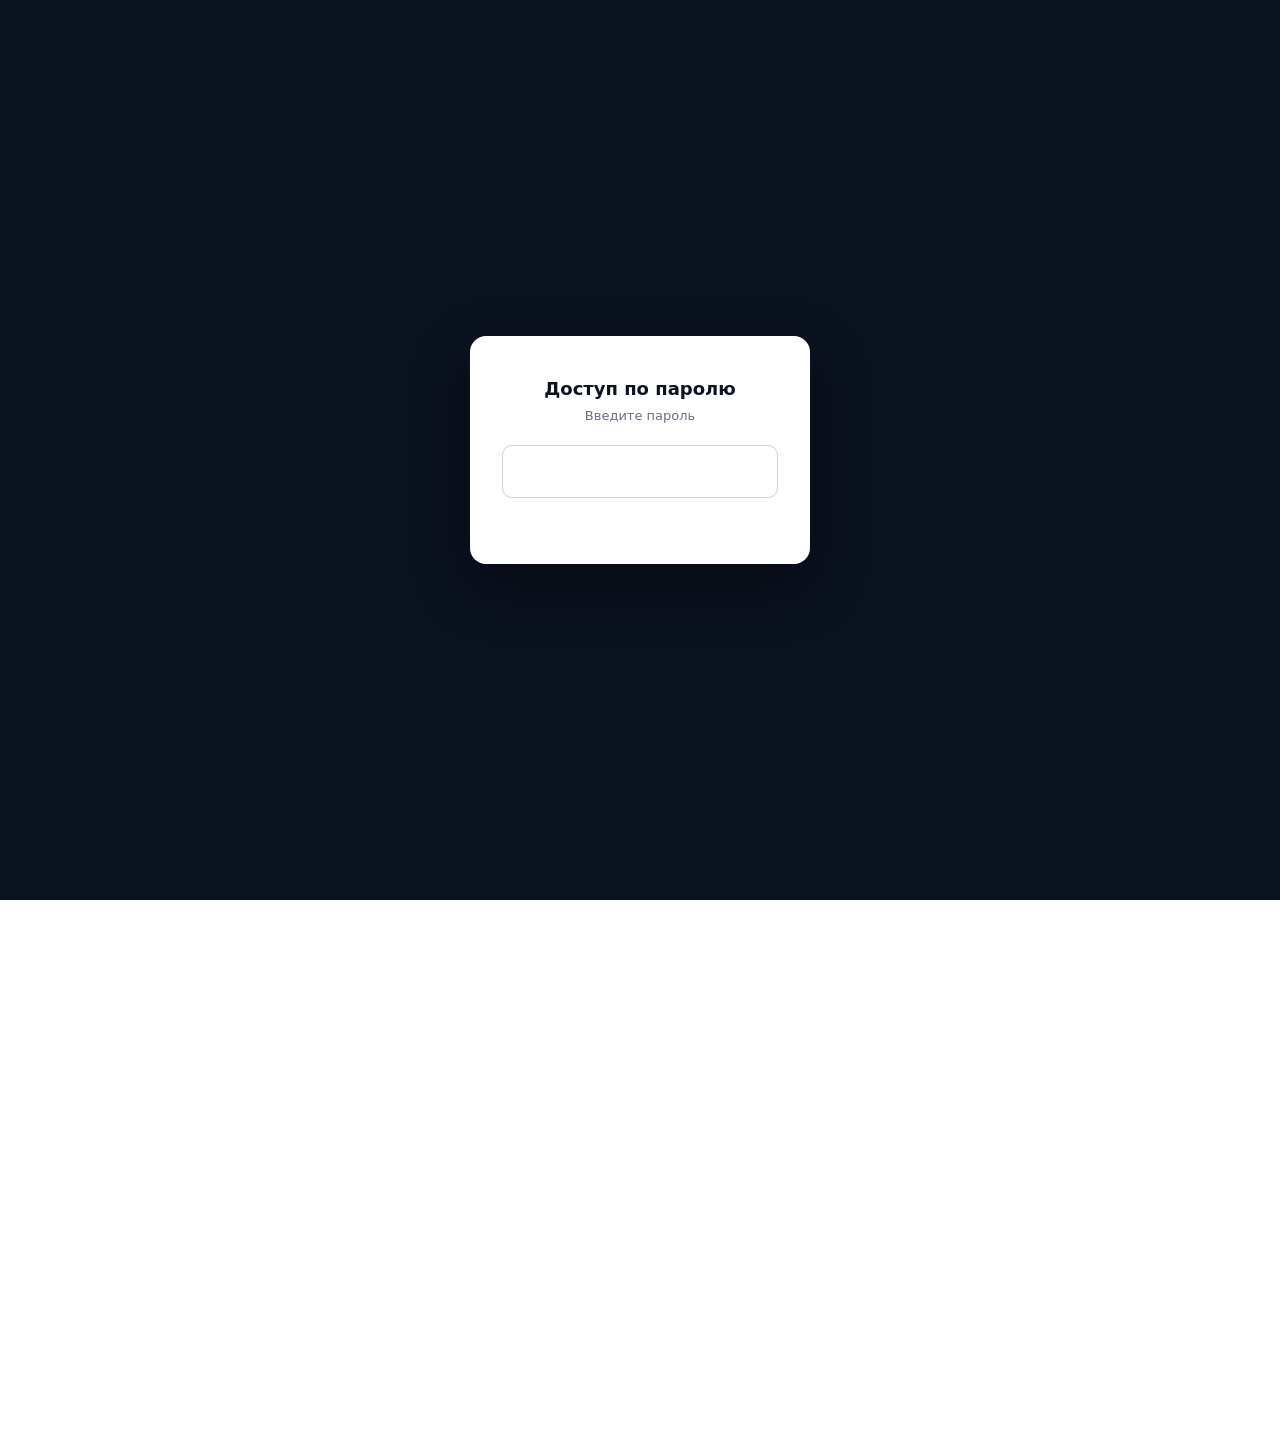
<file: docs/ECG-Reader_OnePager.html>
<!DOCTYPE html>
<html lang="ru">
<head>
<script src="/gate.js"></script>
<meta charset="UTF-8">
<title>ECG Reader — One Pager Series A</title>
<style>
@page { size: A4; margin: 12mm; }
* { box-sizing: border-box; margin: 0; padding: 0; }
body {
  font-family: -apple-system, "Inter", "Helvetica Neue", Arial, sans-serif;
  background: #fff;
  color: #1a1a2e;
  font-size: 10.5px;
  line-height: 1.4;
  padding: 16mm;
  max-width: 210mm;
  margin: 0 auto;
}
.header {
  display: flex;
  justify-content: space-between;
  align-items: flex-end;
  padding-bottom: 12px;
  border-bottom: 3px solid #0ea5e9;
  margin-bottom: 16px;
}
.header h1 { font-size: 28px; font-weight: 800; letter-spacing: -0.8px; color: #0a0e1a; }
.header h1 .accent { color: #0ea5e9; }
.header .tagline { font-size: 11px; color: #475569; margin-top: 4px; }
.header .meta { text-align: right; font-size: 10px; color: #475569; }
.header .meta .stage { font-weight: 700; color: #0ea5e9; font-size: 14px; }

.hook {
  background: linear-gradient(135deg, #f0f9ff, #fff);
  padding: 12px 16px;
  border-left: 4px solid #0ea5e9;
  font-size: 12px;
  font-style: italic;
  margin-bottom: 16px;
  color: #1e293b;
}
.hook strong { color: #dc2626; font-style: normal; }

.grid-2 { display: grid; grid-template-columns: 1fr 1fr; gap: 12px; margin-bottom: 12px; }
.grid-3 { display: grid; grid-template-columns: 1fr 1fr 1fr; gap: 10px; margin-bottom: 12px; }
.grid-4 { display: grid; grid-template-columns: 1fr 1fr 1fr 1fr; gap: 8px; margin-bottom: 12px; }

.section { margin-bottom: 14px; }
.section h2 {
  font-size: 12px;
  font-weight: 700;
  color: #0ea5e9;
  text-transform: uppercase;
  letter-spacing: 1.2px;
  margin-bottom: 8px;
  padding-bottom: 4px;
  border-bottom: 1px solid #e2e8f0;
}

.stat {
  background: #f8fafc;
  border-left: 3px solid #0ea5e9;
  padding: 8px 10px;
  border-radius: 4px;
}
.stat .v { font-size: 18px; font-weight: 800; color: #0a0e1a; line-height: 1; }
.stat .l { font-size: 9px; color: #475569; text-transform: uppercase; letter-spacing: 0.5px; margin-top: 4px; }
.stat .n { font-size: 9px; color: #64748b; margin-top: 4px; }

.stat.red { border-color: #dc2626; }
.stat.red .v { color: #dc2626; }
.stat.green { border-color: #059669; }
.stat.green .v { color: #059669; }

ul.bullets { list-style: none; padding: 0; }
ul.bullets li {
  padding: 4px 0 4px 14px;
  position: relative;
  font-size: 10px;
}
ul.bullets li::before {
  content: "▸";
  position: absolute;
  left: 0;
  color: #0ea5e9;
  font-weight: 700;
}
ul.bullets li strong { color: #0a0e1a; }

table.metrics { width: 100%; border-collapse: collapse; font-size: 9.5px; }
table.metrics th, table.metrics td { padding: 5px 6px; text-align: left; border-bottom: 1px solid #e2e8f0; }
table.metrics th { background: #f1f5f9; color: #0ea5e9; text-transform: uppercase; font-size: 8px; letter-spacing: 0.5px; }
table.metrics td.good { color: #059669; font-weight: 600; }

.ask-block {
  background: linear-gradient(135deg, #0ea5e9, #0369a1);
  color: #fff;
  padding: 14px;
  border-radius: 8px;
  text-align: center;
  margin: 12px 0;
}
.ask-block .amount { font-size: 32px; font-weight: 800; letter-spacing: -1px; line-height: 1; }
.ask-block .label { font-size: 11px; margin-top: 6px; opacity: 0.9; }
.ask-block .detail { font-size: 9px; margin-top: 6px; opacity: 0.8; }

.use-of-funds { display: flex; gap: 6px; margin-top: 6px; }
.uof { flex: 1; background: #f8fafc; padding: 6px; border-radius: 4px; text-align: center; border-top: 2px solid #0ea5e9; }
.uof .p { font-size: 14px; font-weight: 800; color: #0ea5e9; }
.uof .l { font-size: 8px; color: #475569; margin-top: 2px; }

.contact {
  background: #0a0e1a;
  color: #fff;
  padding: 12px;
  border-radius: 8px;
  display: flex;
  justify-content: space-between;
  align-items: center;
  margin-top: 16px;
}
.contact .name { font-weight: 700; font-size: 13px; }
.contact .role { font-size: 10px; opacity: 0.7; }
.contact .email a { color: #0ea5e9; text-decoration: none; font-size: 11px; }

.footer-strip {
  margin-top: 8px;
  text-align: center;
  font-size: 8px;
  color: #94a3b8;
}

.evidence-row {
  display: flex;
  justify-content: space-around;
  background: #f0f9ff;
  padding: 10px;
  border-radius: 6px;
  margin: 8px 0;
}
.evidence-item { text-align: center; }
.evidence-item .v { font-size: 16px; font-weight: 800; color: #0ea5e9; }
.evidence-item .l { font-size: 8px; color: #475569; text-transform: uppercase; letter-spacing: 0.5px; }
</style>
</head>
<body>

<div class="header">
  <div>
    <h1><span class="accent">ECG Reader</span> AI</h1>
    <div class="tagline">Целевая архитектура: двойной независимый AI-консенсус для клинической интерпретации ЭКГ (в разработке)</div>
  </div>
  <div class="meta">
    <div class="stage">SERIES A</div>
    <div>$5–10 M • Pre-money $25–40 M</div>
    <div>Target close Q1 2029</div>
  </div>
</div>

<div class="hook">
  «В мире каждые <strong>8 секунд</strong> кто-то получает неправильное заключение ЭКГ. У <strong>35%</strong> пациентов с фибрилляцией предсердий диагноз пропускают. Мы делаем так, чтобы такое больше не случалось.»
</div>

<div class="section">
  <h2>Problem &amp; Solution</h2>
  <div class="grid-2">
    <div>
      <strong style="font-size:11px; color:#dc2626;">PROBLEM</strong>
      <ul class="bullets">
        <li><strong>8–35%</strong> ошибок интерпретации ЭКГ (AHA 2020, 18 публикаций)</li>
        <li><strong>24%</strong> STEMI пропускают резиденты ED</li>
        <li><strong>75%</strong> Long QT измеряют неверно</li>
        <li>Все AI-конкуренты — <strong>single-engine</strong>: нет самопроверки</li>
      </ul>
    </div>
    <div>
      <strong style="font-size:11px; color:#0ea5e9;">SOLUTION</strong>
      <ul class="bullets">
        <li><strong>Два независимых AI</strong> + rule-engine override</li>
        <li>Consensus K = 0.40·U + 0.30·D + 0.15·M + 0.15·R</li>
        <li>Маршрутизация: CONSENSUS / CAUTION / ALERT</li>
        <li>Immutable audit log с chained-hash для регулятора</li>
      </ul>
    </div>
  </div>
</div>

<div class="section">
  <h2>Evidence Base</h2>
  <div class="evidence-row">
    <div class="evidence-item"><div class="v">≈385 500</div><div class="l">размеченных ЭКГ открытых корпусов</div></div>
    <div class="evidence-item"><div class="v">18</div><div class="l">публикаций об ошибках</div></div>
    <div class="evidence-item"><div class="v">345</div><div class="l">единиц материалов</div></div>
    <div class="evidence-item"><div class="v">27</div><div class="l">SNOMED-CT классов</div></div>
    <div class="evidence-item"><div class="v">15</div><div class="l">языков (RTL вкл.)</div></div>
  </div>
</div>

<div class="section">
  <h2>ML-метрики (текущий статус и целевые)</h2>
  <table class="metrics">
    <thead><tr><th>Показатель</th><th>Значение</th><th>Статус</th></tr></thead>
    <tbody>
      <tr><td>Test macro AUROC (PTB-XL, 1D-ResNet, 5 суперклассов)</td><td>≈ 0,921</td><td>достигнуто (единственная подтверждённая метрика)</td></tr>
      <tr><td>Per-nosology sensitivity (STEMI / AFib / AV-III / Long QT)</td><td>0,992 / 0,974 / 1,000 / 0,997</td><td>Цель (прогноз DECIDE-AI Stage 3), не достигнуто</td></tr>
      <tr><td>Macro F1 (целевой 27-классовый набор)</td><td>0,65</td><td>цель, не достигнуто</td></tr>
    </tbody>
  </table>
</div>

<div class="grid-2">
  <div class="section">
    <h2>Market</h2>
    <div class="grid-4" style="margin-bottom:0;">
      <div class="stat"><div class="v">$15-30 B</div><div class="l">TAM Global</div></div>
      <div class="stat"><div class="v">€2-4 B</div><div class="l">TAM EU</div></div>
      <div class="stat"><div class="v">₽2.5 B</div><div class="l">TAM РФ</div></div>
      <div class="stat green"><div class="v">₽120-300M</div><div class="l">SOM РФ Y3</div></div>
    </div>
  </div>
  <div class="section">
    <h2>Unit Economics (Y3) — целевые прогнозы, не достигнуто</h2>
    <div class="grid-4" style="margin-bottom:0;">
      <div class="stat"><div class="v">цель</div><div class="l">LTV / CAC — прогноз</div></div>
      <div class="stat"><div class="v">цель</div><div class="l">Gross margin — на сверке</div></div>
      <div class="stat"><div class="v">цель</div><div class="l">EBITDA — прогноз</div></div>
      <div class="stat"><div class="v">цель</div><div class="l">NRR — прогноз</div></div>
    </div>
  </div>
</div>

<div class="section">
  <h2>Целевые показатели к Series A (прогноз Q3 2028, не достигнуто)</h2>
  <div class="grid-4">
    <div class="stat"><div class="v">50+</div><div class="l">Платящих клиник</div></div>
    <div class="stat"><div class="v">$2 M</div><div class="l">ARR</div></div>
    <div class="stat"><div class="v">500K+</div><div class="l">Обработанных ЭКГ</div></div>
    <div class="stat"><div class="v">200+</div><div class="l">Врачей-пользователей</div></div>
  </div>
  <ul class="bullets">
    <li>🎯 <strong>РУ Росздравнадзор Class 2б (целевой)</strong> — регистрация запланирована (цель Q4 2027), не достигнуто</li>
    <li>🎯 <strong>OEM-партнёрства</strong> — целевые, договоры не подписаны [ТРЕБУЕТ РЕШЕНИЯ ЗАКАЗЧИКА]</li>
    <li>🎯 <strong>Публикация / конференции / награды</strong> — цель, не достигнуто</li>
    <li>🎯 EU CE Mark + FDA 510(k) — целевая подача, запланировано (не подано)</li>
  </ul>
</div>

<div class="section">
  <h2>Why Now</h2>
  <ul class="bullets">
    <li><strong>EU AI Act</strong> (2024) + <strong>FDA PCCP guidance</strong> (Dec 2024) + <strong>ГОСТ Р 59921</strong> — регуляторный момент идеален для регуляторно-аудируемой системы</li>
    <li><strong>CAGR 35%</strong> AI-СПР health 2024-2030 + <strong>$200M exit Cardiologs→Philips</strong> подтвердил M&amp;A appetite</li>
    <li><strong>Дефицит кардиологов 30-60%</strong> в регионах РФ + ЕАЭС + LMICs создаёт массовый pull</li>
  </ul>
</div>

<div class="ask-block">
  <div class="amount">$5–10 M Series A</div>
  <div class="label">Pre-money $25–40 M • 20–25% equity • 1× non-participating preferred</div>
  <div class="detail">Target close Q1 2029 • Path to exit Y5-Y7: $300M–$1B acquisition или IPO $1-3B</div>
</div>

<div class="section">
  <h2>Use of Proceeds</h2>
  <div class="use-of-funds">
    <div class="uof"><div class="p">40%</div><div class="l">Sales &amp; Marketing<br>РФ+ЕАЭС scale</div></div>
    <div class="uof"><div class="p">25%</div><div class="l">International<br>EU+US expansion</div></div>
    <div class="uof"><div class="p">20%</div><div class="l">R&amp;D<br>foundation models</div></div>
    <div class="uof"><div class="p">15%</div><div class="l">G&amp;A / OPEX<br>operations</div></div>
  </div>
</div>

<div class="contact">
  <div>
    <div class="name">Аслан Каа (Кагиров Абдул-Хаким Ахмадович)</div>
    <div class="role">Founder &amp; CEO • Center Group Company</div>
  </div>
  <div class="email"><a href="mailto:aslankaa@yandex.ru">aslankaa@yandex.ru</a></div>
</div>

<div class="footer-strip">
  CONFIDENTIAL • для рассмотрения potential investors • Full Pitch Deck + Data Room доступны после signing NDA
</div>

</body>
</html>
</file>
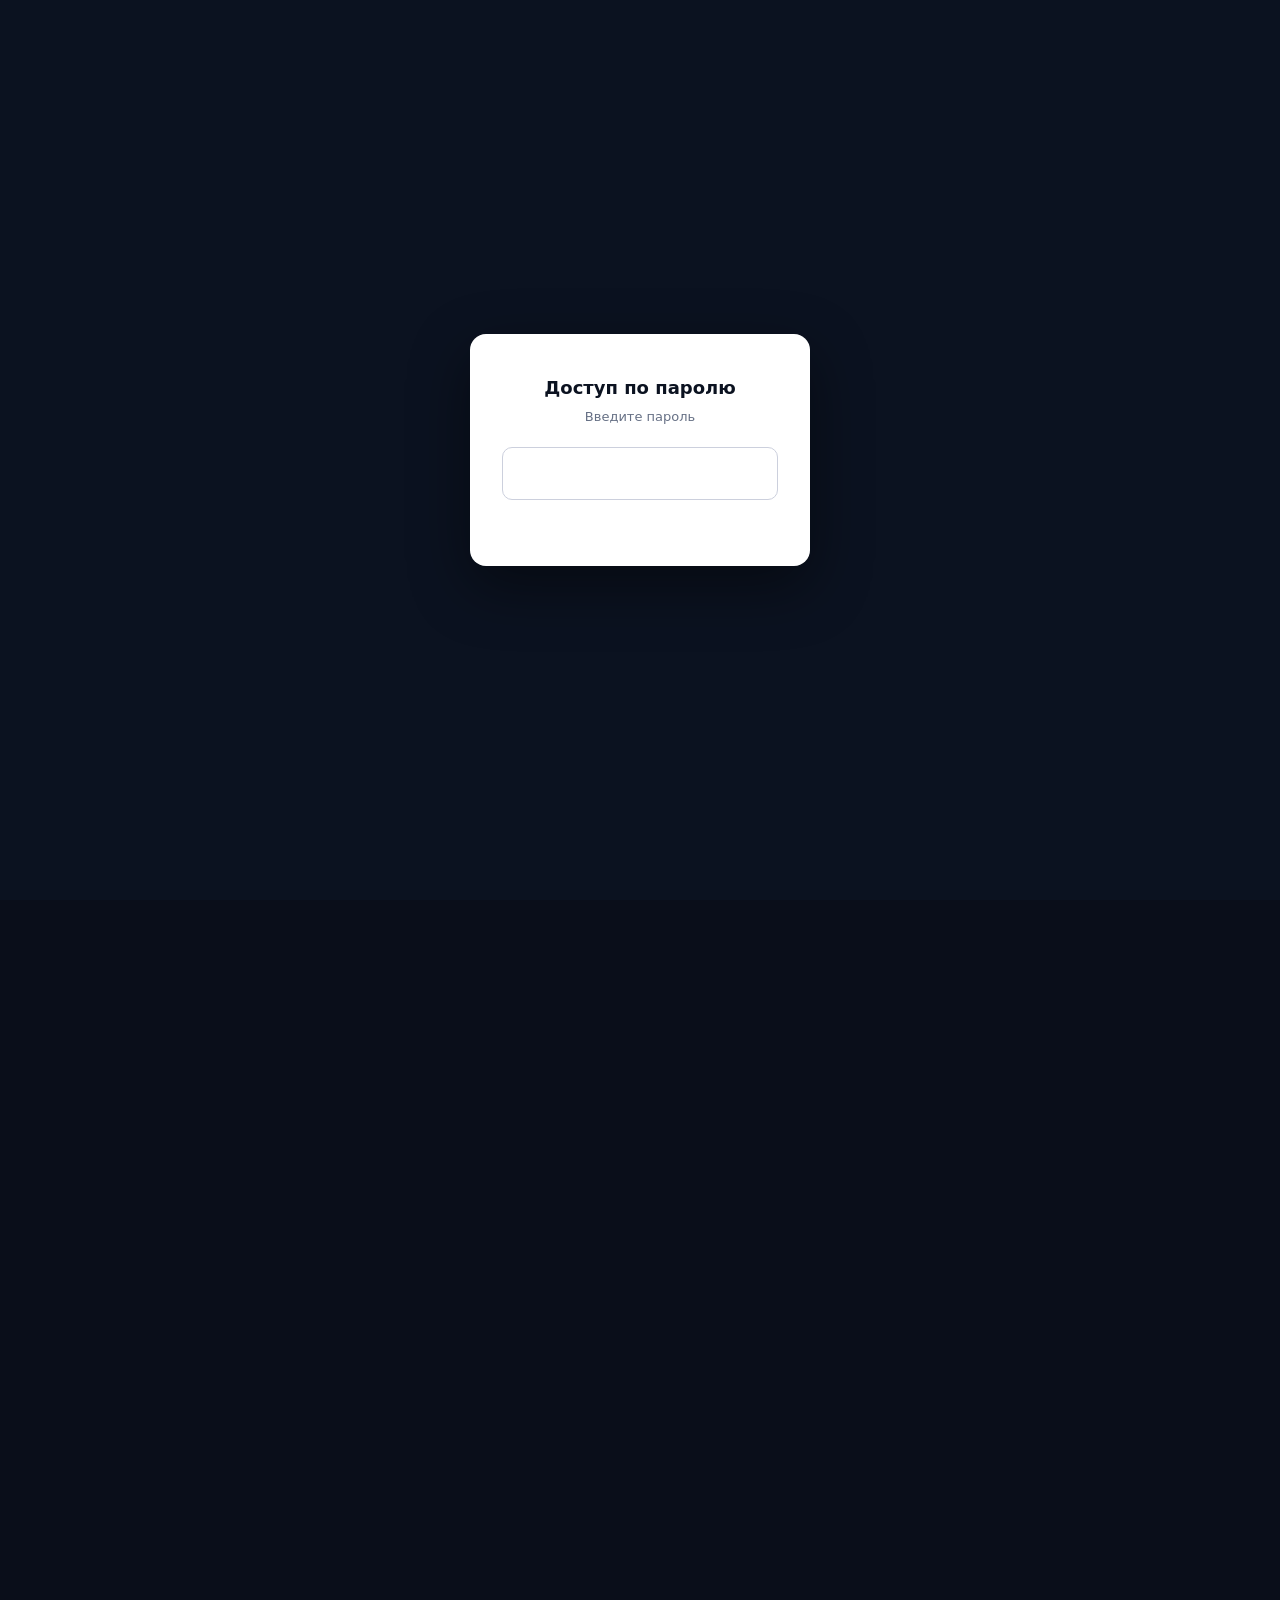
<file: docs/ECG-Reader_Pitch_Deck.html>
<!DOCTYPE html>
<html lang="ru">
<head>
<script src="/gate.js"></script>
<meta charset="UTF-8">
<meta name="viewport" content="width=1280, initial-scale=1">
<title>ECG Reader — Series A Pitch</title>
<style>
:root {
  --bg: #0a0e1a;
  --bg-alt: #111827;
  --accent: #00d4ff;
  --accent-2: #ff3b6b;
  --accent-3: #00ff88;
  --text: #e5e7eb;
  --text-dim: #9ca3af;
  --border: rgba(255,255,255,0.08);
}
* { box-sizing: border-box; margin: 0; padding: 0; }
html, body {
  font-family: -apple-system, BlinkMacSystemFont, "Segoe UI", "Inter", "Helvetica Neue", Arial, sans-serif;
  background: var(--bg);
  color: var(--text);
  line-height: 1.5;
  scroll-behavior: smooth;
}
.deck-nav {
  position: fixed;
  top: 0; left: 0; right: 0;
  background: rgba(10,14,26,0.95);
  backdrop-filter: blur(20px);
  border-bottom: 1px solid var(--border);
  z-index: 100;
  padding: 12px 32px;
  display: flex;
  justify-content: space-between;
  align-items: center;
}
.deck-nav .brand { font-weight: 700; letter-spacing: 0.5px; color: var(--accent); }
.deck-nav .meta { color: var(--text-dim); font-size: 13px; }
.deck-nav .slide-counter { color: var(--text-dim); font-size: 13px; }

.slide {
  min-height: 100vh;
  padding: 80px 80px 60px 80px;
  display: flex;
  flex-direction: column;
  justify-content: center;
  position: relative;
  border-bottom: 1px solid var(--border);
}
.slide-number {
  position: absolute;
  top: 90px;
  right: 80px;
  color: var(--text-dim);
  font-size: 14px;
  letter-spacing: 2px;
}

h1.title { font-size: 64px; font-weight: 800; letter-spacing: -1.5px; line-height: 1.1; margin-bottom: 24px; }
h1.title .accent { color: var(--accent); }
h2.slide-title { font-size: 42px; font-weight: 700; letter-spacing: -0.5px; margin-bottom: 32px; }
h2.slide-title .accent { color: var(--accent); }
h3 { font-size: 24px; font-weight: 600; margin-bottom: 16px; color: var(--accent); }
h4 { font-size: 18px; font-weight: 600; margin-bottom: 12px; color: var(--text); }

.hook {
  font-size: 32px;
  font-weight: 300;
  line-height: 1.3;
  color: var(--text);
  margin-bottom: 40px;
  padding-left: 24px;
  border-left: 4px solid var(--accent);
  font-style: italic;
}
.hook .highlight { color: var(--accent-2); font-weight: 600; font-style: normal; }

.subtitle { font-size: 22px; color: var(--text-dim); margin-bottom: 16px; }

.grid-2 { display: grid; grid-template-columns: 1fr 1fr; gap: 40px; align-items: start; }
.grid-3 { display: grid; grid-template-columns: 1fr 1fr 1fr; gap: 32px; align-items: start; }
.grid-4 { display: grid; grid-template-columns: 1fr 1fr 1fr 1fr; gap: 24px; align-items: start; }

.stat-card {
  background: var(--bg-alt);
  padding: 32px;
  border-radius: 16px;
  border: 1px solid var(--border);
  transition: transform 0.2s, border-color 0.2s;
}
.stat-card:hover { transform: translateY(-2px); border-color: var(--accent); }
.stat-card .value { font-size: 48px; font-weight: 800; color: var(--accent); margin-bottom: 8px; letter-spacing: -1px; }
.stat-card .label { font-size: 14px; color: var(--text-dim); text-transform: uppercase; letter-spacing: 1px; }
.stat-card .note { font-size: 13px; color: var(--text); margin-top: 12px; }

.stat-card.red .value { color: var(--accent-2); }
.stat-card.green .value { color: var(--accent-3); }

ul.feature-list { list-style: none; padding: 0; }
ul.feature-list li {
  padding: 14px 0 14px 32px;
  position: relative;
  font-size: 17px;
  border-bottom: 1px solid var(--border);
}
ul.feature-list li:last-child { border-bottom: none; }
ul.feature-list li::before {
  content: "▸";
  position: absolute;
  left: 0;
  color: var(--accent);
  font-weight: 700;
}
ul.feature-list li strong { color: var(--accent); }

.metric-table {
  width: 100%;
  border-collapse: collapse;
  margin-top: 16px;
}
.metric-table th, .metric-table td {
  padding: 16px;
  text-align: left;
  border-bottom: 1px solid var(--border);
  font-size: 16px;
}
.metric-table th {
  background: var(--bg-alt);
  font-weight: 600;
  color: var(--accent);
  text-transform: uppercase;
  font-size: 13px;
  letter-spacing: 1px;
}
.metric-table tr:hover td { background: rgba(0, 212, 255, 0.04); }
.metric-table td.good { color: var(--accent-3); font-weight: 600; }
.metric-table td.warn { color: var(--accent-2); font-weight: 600; }

.flow-diagram {
  display: flex;
  align-items: center;
  justify-content: center;
  gap: 24px;
  flex-wrap: wrap;
  margin: 40px 0;
}
.flow-step {
  background: var(--bg-alt);
  padding: 24px 32px;
  border-radius: 12px;
  border: 1px solid var(--border);
  text-align: center;
  min-width: 180px;
}
.flow-step .icon { font-size: 32px; margin-bottom: 8px; }
.flow-step .name { font-weight: 600; font-size: 16px; color: var(--accent); }
.flow-arrow { color: var(--accent); font-size: 28px; font-weight: 300; }

.verdict-badge {
  display: inline-block;
  padding: 8px 16px;
  border-radius: 8px;
  font-weight: 700;
  font-size: 14px;
  letter-spacing: 1px;
  text-transform: uppercase;
}
.verdict-badge.consensus { background: rgba(0,255,136,0.15); color: var(--accent-3); border: 1px solid var(--accent-3); }
.verdict-badge.caution { background: rgba(255,200,0,0.15); color: #ffc800; border: 1px solid #ffc800; }
.verdict-badge.alert { background: rgba(255,59,107,0.15); color: var(--accent-2); border: 1px solid var(--accent-2); }

.ask-block {
  background: linear-gradient(135deg, rgba(0,212,255,0.1), rgba(255,59,107,0.05));
  padding: 48px;
  border-radius: 24px;
  border: 1px solid var(--accent);
  text-align: center;
  margin: 32px 0;
}
.ask-block .ask-amount { font-size: 96px; font-weight: 800; color: var(--accent); letter-spacing: -3px; line-height: 1; }
.ask-block .ask-label { font-size: 22px; color: var(--text); margin-top: 16px; letter-spacing: 1px; }
.ask-block .ask-detail { font-size: 16px; color: var(--text-dim); margin-top: 16px; }

.use-of-funds {
  display: flex;
  gap: 12px;
  margin-top: 32px;
}
.uof-bar {
  padding: 24px;
  border-radius: 8px;
  background: var(--bg-alt);
  border-top: 4px solid var(--accent);
}
.uof-bar .uof-pct { font-size: 36px; font-weight: 800; color: var(--accent); }
.uof-bar .uof-label { font-size: 14px; color: var(--text-dim); margin-top: 8px; }

.compare-table { width: 100%; border-collapse: collapse; font-size: 14px; }
.compare-table th, .compare-table td {
  padding: 12px;
  text-align: center;
  border-bottom: 1px solid var(--border);
}
.compare-table th {
  background: var(--bg-alt);
  color: var(--accent);
  text-transform: uppercase;
  letter-spacing: 1px;
  font-size: 12px;
}
.compare-table th:first-child, .compare-table td:first-child {
  text-align: left;
  font-weight: 600;
}
.compare-table .yes { color: var(--accent-3); font-size: 20px; font-weight: 700; }
.compare-table .no { color: var(--accent-2); font-size: 20px; font-weight: 700; }
.compare-table .partial { color: #ffc800; font-size: 20px; font-weight: 700; }
.compare-table .self-col { background: rgba(0,212,255,0.05); }

.contact-box {
  background: var(--bg-alt);
  padding: 32px;
  border-radius: 16px;
  border: 1px solid var(--border);
  margin-top: 24px;
}
.contact-box .name { font-size: 24px; font-weight: 700; color: var(--accent); margin-bottom: 8px; }
.contact-box .role { font-size: 16px; color: var(--text-dim); margin-bottom: 16px; }
.contact-box .email { font-size: 18px; color: var(--text); }
.contact-box .email a { color: var(--accent); text-decoration: none; }

.kpi-row { display: flex; gap: 16px; flex-wrap: wrap; margin-top: 24px; }
.kpi-chip {
  background: var(--bg-alt);
  padding: 12px 20px;
  border-radius: 999px;
  border: 1px solid var(--accent);
  font-size: 14px;
}
.kpi-chip strong { color: var(--accent); margin-right: 8px; }

.footer {
  text-align: center;
  padding: 40px;
  color: var(--text-dim);
  font-size: 13px;
  border-top: 1px solid var(--border);
}

@media print {
  .slide { page-break-after: always; min-height: auto; padding: 40px; }
  .deck-nav { display: none; }
}
</style>
</head>
<body>

<nav class="deck-nav">
  <div class="brand">ECG Reader</div>
  <div class="meta">Series A — Confidential — under NDA</div>
  <div class="slide-counter">15 slides + 10 backup</div>
</nav>

<!-- SLIDE 1: TITLE -->
<section class="slide" id="s1">
  <div class="slide-number">01 / 15</div>
  <h1 class="title"><span class="accent">ECG Reader</span> AI</h1>
  <p class="hook">Clinician decision support through <span class="highlight">dual-AI ECG consensus</span></p>
  <p class="subtitle">Series A • $5–10 M • Q1 2029</p>
  <div class="contact-box">
    <div class="name">Аслан Каа (Кагиров А.-Х. А.)</div>
    <div class="role">Founder &amp; CEO • Center Group Company</div>
    <div class="email"><a href="mailto:aslankaa@yandex.ru">aslankaa@yandex.ru</a></div>
  </div>
</section>

<!-- SLIDE 2: PROBLEM -->
<section class="slide" id="s2">
  <div class="slide-number">02 / 15</div>
  <h2 class="slide-title">The <span class="accent">Problem</span></h2>
  <p class="hook">В мире каждые <span class="highlight">8 секунд</span> кто-то получает неправильное заключение ЭКГ. У <span class="highlight">35% пациентов</span> с фибрилляцией предсердий диагноз пропускают.</p>
  <div class="grid-4">
    <div class="stat-card red"><div class="value">8–35%</div><div class="label">Ошибок интерпретации</div><div class="note">AHA Scientific Statement 2020 — задокументировано в 18 публикациях</div></div>
    <div class="stat-card red"><div class="value">24%</div><div class="label">STEMI пропускают</div><div class="note">Резиденты ED — потерянные минуты &mdash; необратимый ущерб миокарду</div></div>
    <div class="stat-card red"><div class="value">14%</div><div class="label">AV-блок II–III</div><div class="note">ED-врачи &mdash; пропуск ведёт к внезапной смерти</div></div>
    <div class="stat-card red"><div class="value">75%</div><div class="label">Long QT</div><div class="note">Правильно измеряют только 25–40% врачей</div></div>
  </div>
  <p style="margin-top:40px; font-size:18px; color:var(--text-dim);">Десятки тысяч пропущенных инфарктов и фатальных аритмий ежегодно. Все существующие AI-решения — <strong style="color:var(--accent-2)">single-engine</strong>: при ошибке движка нет встроенного механизма самопроверки.</p>
</section>

<!-- SLIDE 3: SOLUTION -->
<section class="slide" id="s3">
  <div class="slide-number">03 / 15</div>
  <h2 class="slide-title">The <span class="accent">Solution</span></h2>
  <p class="hook"><span class="highlight">Два независимых AI.</span> Если они не согласны — пациента сразу отправляют к врачу.</p>
  <div class="flow-diagram">
    <div class="flow-step"><div class="icon">📈</div><div class="name">ЭКГ запись</div></div>
    <div class="flow-arrow">→</div>
    <div class="flow-step" style="border-color:var(--accent-3)"><div class="icon">🧠</div><div class="name">AI Engine A<br><small style="color:var(--text-dim)">наш</small></div></div>
    <div class="flow-step" style="border-color:var(--accent-2)"><div class="icon">🧠</div><div class="name">AI Engine B<br><small style="color:var(--text-dim)">партнёрский</small></div></div>
    <div class="flow-arrow">→</div>
    <div class="flow-step" style="border-color:var(--accent)"><div class="icon">⚖️</div><div class="name">Consensus<br>Engine</div></div>
    <div class="flow-arrow">→</div>
    <div class="flow-step"><div class="icon">📋</div><div class="name">Verdict +<br>Routing</div></div>
  </div>
  <div class="grid-3" style="margin-top: 32px;">
    <div class="stat-card"><span class="verdict-badge consensus">CONSENSUS</span><h4 style="margin-top:16px">K ≥ 0.90</h4><p style="color:var(--text-dim); font-size:14px">Автоматический отчёт через LLM на 15 языках</p></div>
    <div class="stat-card"><span class="verdict-badge caution">CAUTION</span><h4 style="margin-top:16px">0.80 ≤ K &lt; 0.90</h4><p style="color:var(--text-dim); font-size:14px">Рекомендация повторной интерпретации врачом</p></div>
    <div class="stat-card"><span class="verdict-badge alert">ALERT</span><h4 style="margin-top:16px">K &lt; 0.80 ИЛИ safety-override</h4><p style="color:var(--text-dim); font-size:14px">Обязательное направление к кардиологу &lt; 15 мин</p></div>
  </div>
</section>

<!-- SLIDE 4: WHY NOW -->
<section class="slide" id="s4">
  <div class="slide-number">04 / 15</div>
  <h2 class="slide-title">Why This Matters <span class="accent">Now</span></h2>
  <div class="grid-2">
    <div>
      <h3>Регуляторное окно открылось в 2024</h3>
      <ul class="feature-list">
        <li><strong>EU AI Act</strong> (Aug 2024) — обязывает медицинские AI быть transparent + auditable</li>
        <li><strong>FDA PCCP guidance</strong> (Dec 2024) — для AI-СПР с continuous learning</li>
        <li><strong>ГОСТ Р 59921</strong> — серия стандартов SaMD в РФ</li>
        <li><strong>TRIPOD+AI + STARD-AI + DECIDE-AI</strong> — закреплённые стандарты доказательной разработки</li>
      </ul>
    </div>
    <div>
      <h3>Рынок созрел</h3>
      <ul class="feature-list">
        <li><strong>CAGR 35%</strong> — AI-СПР health 2024-2030</li>
        <li><strong>Дефицит кардиологов</strong> в регионах 30-60%</li>
        <li><strong>Apple Watch / Withings</strong> вырастили pent-up demand на качественную интерпретацию</li>
        <li><strong>$200M exit</strong> Cardiologs → Philips 2021 подтвердил M&amp;A appetite</li>
      </ul>
    </div>
  </div>
</section>

<!-- SLIDE 5: MARKET -->
<section class="slide" id="s5">
  <div class="slide-number">05 / 15</div>
  <h2 class="slide-title">Market <span class="accent">Size</span></h2>
  <div class="grid-4">
    <div class="stat-card"><div class="value">$15–30 B</div><div class="label">TAM Global</div><div class="note">AI-СПР для интерпретации ЭКГ, 2030</div></div>
    <div class="stat-card"><div class="value">€2–4 B</div><div class="label">TAM EU</div><div class="note">7.5М ЭКГ/день в Евросоюзе</div></div>
    <div class="stat-card"><div class="value">₽2.5 B</div><div class="label">TAM РФ</div><div class="note">50–100М ЭКГ/год × ₽25/ЭКГ</div></div>
    <div class="stat-card green"><div class="value">₽120–300 М</div><div class="label">SOM РФ Y3</div><div class="note">2–5% захвата SAM реалистично</div></div>
  </div>
  <h3 style="margin-top: 48px;">Драйверы роста</h3>
  <ul class="feature-list">
    <li><strong>Цифровизация ОМС в РФ</strong> — ЕМИАС, БАРС, qMS интеграции открывают доступ к 30K клиникам</li>
    <li><strong>Wearable экосистема</strong> — Apple/Withings/Samsung создают B2B2C канал</li>
    <li><strong>EU MDR + AI Act compliance</strong> — выбивают low-quality конкурентов</li>
    <li><strong>Малая Азия + Залив</strong> — UAE PDPL / KSA Vision 2030 создают spillover spending на healthcare AI</li>
  </ul>
</section>

<!-- SLIDE 6: PRODUCT -->
<section class="slide" id="s6">
  <div class="slide-number">06 / 15</div>
  <h2 class="slide-title">Product <span class="accent">Portfolio</span></h2>
  <div class="grid-4">
    <div class="stat-card"><div class="value" style="font-size:32px">🔌</div><div class="label">Backend SaaS API</div><div class="note">Для интеграции с МИС и OEM</div></div>
    <div class="stat-card"><div class="value" style="font-size:32px">📱</div><div class="label">Mobile / Desktop App</div><div class="note">iOS + Android + Win/macOS/Linux</div></div>
    <div class="stat-card"><div class="value" style="font-size:32px">🏥</div><div class="label">Clinic Portal</div><div class="note">Web-интерфейс для врачей</div></div>
    <div class="stat-card"><div class="value" style="font-size:32px">🧩</div><div class="label">OEM SDK</div><div class="note">Встраивание в ЭКГ-аппараты</div></div>
  </div>
  <h3 style="margin-top: 48px;">15 языков локализации (75% населения Земли)</h3>
  <p style="font-size:16px; color:var(--text-dim); margin-top:16px;">RU, EN, ZH, ES, FR, DE, IT, PT, JA, KO, AR (RTL), UR (RTL), HI, BN, TR</p>
  <div class="kpi-row">
    <div class="kpi-chip"><strong>15 сек</strong> end-to-end от загрузки до отчёта</div>
    <div class="kpi-chip"><strong>27 классов</strong> SNOMED-CT multi-label</div>
    <div class="kpi-chip"><strong>6 форматов</strong> ЭКГ-импорта</div>
  </div>
</section>

<!-- SLIDE 7: TECHNOLOGY -->
<section class="slide" id="s7">
  <div class="slide-number">07 / 15</div>
  <h2 class="slide-title">Technology <span class="accent">Differentiators</span></h2>
  <div class="grid-2">
    <div>
      <h3>Целевая инфраструктура (в разработке)</h3>
      <ul class="feature-list">
        <li><strong>10 микросервисов</strong> FastAPI + Pydantic v2 — целевая архитектура</li>
        <li><strong>Helm + Kubernetes</strong> + Istio mTLS service mesh</li>
        <li><strong>Kong API Gateway</strong> + Vault для secrets</li>
        <li><strong>CI/CD pipeline</strong> с canary deployment + cosign signing + SBOM</li>
        <li><strong>Immutable audit log</strong> с chained-hash SHA-256</li>
      </ul>
    </div>
    <div>
      <h3>Целевой ML-стек (план; реально обучена 1 модель-прототип)</h3>
      <ul class="feature-list">
        <li><strong>Реально обучено:</strong> 1 модель 1D-ResNet (PTB-XL, 5 суперклассов), test AUROC ≈ 0,921</li>
        <li><strong>4 модели (цель)</strong> — rhythm, morphology, ST, AFib</li>
        <li><strong>4 foundation backbones (цель)</strong> с LoRA — ECG-FM, HuBERT-ECG, HeartBeit, ST-MEM</li>
        <li><strong>6 адаптеров (цель)</strong> — SCP-ECG, HL7 aECG, DICOM, PDF, WFDB, EDF+</li>
        <li><strong>PCCP-ready pipeline (цель)</strong> с drift monitoring</li>
      </ul>
    </div>
  </div>
  <div class="ask-block" style="margin-top: 32px; padding: 24px;">
    <div style="font-size:18px; color:var(--text);">Доказательная база</div>
    <div style="display:flex; gap:48px; justify-content:center; margin-top:16px;">
      <div><div style="font-size:36px; font-weight:800; color:var(--accent)">≈385 500</div><div style="font-size:13px; color:var(--text-dim)">размеченных ЭКГ открытых корпусов</div></div>
      <div><div style="font-size:36px; font-weight:800; color:var(--accent)">18</div><div style="font-size:13px; color:var(--text-dim)">публикаций об ошибках</div></div>
      <div><div style="font-size:36px; font-weight:800; color:var(--accent)">345</div><div style="font-size:13px; color:var(--text-dim)">единиц материалов реестра</div></div>
    </div>
  </div>
</section>

<!-- SLIDE 8: VALIDATION -->
<section class="slide" id="s8">
  <div class="slide-number">08 / 15</div>
  <h2 class="slide-title">ML-метрики: <span class="accent">статус и цели</span></h2>
  <p style="font-size:16px; color:var(--text-dim); margin-bottom:16px;">Достигнута единственная подтверждённая метрика — test macro AUROC ≈ 0,921 (PTB-XL, 1D-ResNet, 5 суперклассов). Per-nosology значения ниже — <strong style="color:#ffc800">цель (прогноз DECIDE-AI Stage 3), не достигнуто</strong>.</p>
  <table class="metric-table">
    <thead>
      <tr><th>Показатель</th><th>Значение</th><th>Статус</th></tr>
    </thead>
    <tbody>
      <tr><td>Test macro AUROC (PTB-XL, 5 суперклассов)</td><td class="good">≈ 0,921</td><td class="good">достигнуто</td></tr>
      <tr><td>STEMI sensitivity</td><td>0.992</td><td class="warn">цель, не достигнуто</td></tr>
      <tr><td>AFib sensitivity</td><td>0.974</td><td class="warn">цель, не достигнуто</td></tr>
      <tr><td>AV-блок III sensitivity</td><td>1.000</td><td class="warn">цель, не достигнуто</td></tr>
      <tr><td>Long QT sensitivity</td><td>0.997</td><td class="warn">цель, не достигнуто</td></tr>
      <tr><td>Macro F1 (целевой 27-классовый набор)</td><td>0.65</td><td class="warn">цель, не достигнуто</td></tr>
    </tbody>
  </table>
  <div class="kpi-row" style="margin-top:32px;">
    <div class="kpi-chip"><strong>Lancet Digital Health</strong> публикация — цель, не достигнуто</div>
    <div class="kpi-chip"><strong>DECIDE-AI</strong> проспективное исследование — запланировано (IRB Q1 2027)</div>
    <div class="kpi-chip"><strong>НМИЦ Чазова / Алмазова / Бакулева</strong> — целевые партнёры, договоры не подписаны</div>
    <div class="kpi-chip"><strong>Subgroup fairness</strong> ≤ 0.05 max gap — цель</div>
  </div>
</section>

<!-- SLIDE 9: BUSINESS MODEL -->
<section class="slide" id="s9">
  <div class="slide-number">09 / 15</div>
  <h2 class="slide-title">Business <span class="accent">Model</span></h2>
  <div class="grid-2">
    <div>
      <h3>Tiered SaaS</h3>
      <table class="metric-table">
        <thead><tr><th>Tier</th><th>Цена</th><th>Объём</th></tr></thead>
        <tbody>
          <tr><td>Sandbox</td><td>30 ₽/ЭКГ</td><td>До 100/мес</td></tr>
          <tr><td>Clinic</td><td>25 ₽/ЭКГ</td><td>2 000/мес</td></tr>
          <tr><td>Hospital</td><td>18 ₽/ЭКГ</td><td>20 000/мес</td></tr>
          <tr><td>Federal</td><td>от 12 ₽</td><td>неогр.</td></tr>
        </tbody>
      </table>
    </div>
    <div>
      <h3>Распределение каналов</h3>
      <ul class="feature-list">
        <li><strong>60%</strong> Direct B2B sales — кардиоцентры + сети клиник</li>
        <li><strong>25%</strong> Partner Sales — дистрибьюторы медоборудования</li>
        <li><strong>10%</strong> OEM licensing — Нейрософт, ИНКАРТ, Schiller, Mindray</li>
        <li><strong>5%</strong> Digital / Online</li>
      </ul>
    </div>
  </div>
  <div class="grid-3" style="margin-top: 32px;">
    <div class="stat-card"><div class="value">цель</div><div class="label">LTV / CAC (Y3) — прогноз, требует обоснования</div></div>
    <div class="stat-card"><div class="value">цель</div><div class="label">Gross margin (Y3) — прогноз, на сверке</div></div>
    <div class="stat-card green"><div class="value">105%</div><div class="label">NRR (Y1)</div></div>
  </div>
</section>

<!-- SLIDE 10: TRACTION -->
<section class="slide" id="s10">
  <div class="slide-number">10 / 15</div>
  <h2 class="slide-title">Целевые показатели к <span class="accent">Series A</span> (прогноз Q3 2028, не достигнуто)</h2>
  <div class="grid-4">
    <div class="stat-card green"><div class="value">50+</div><div class="label">Платящих клиник</div></div>
    <div class="stat-card green"><div class="value">$2 M</div><div class="label">ARR</div></div>
    <div class="stat-card green"><div class="value">500K+</div><div class="label">Обработанных ЭКГ</div></div>
    <div class="stat-card green"><div class="value">200+</div><div class="label">Кардиологов</div></div>
    <div class="stat-card"><div class="value">🎯</div><div class="label">OEM-партнёрства</div><div class="note">целевые, не подписаны</div></div>
    <div class="stat-card"><div class="value">🎯</div><div class="label">РУ Class 2б РФ</div><div class="note">цель Q4 2027, не достигнуто</div></div>
    <div class="stat-card"><div class="value">🎯</div><div class="label">EU CE Mark</div><div class="note">целевое, Q1 2029</div></div>
    <div class="stat-card"><div class="value">🎯</div><div class="label">FDA 510(k)</div><div class="note">целевая подача, не подано</div></div>
  </div>
  <h3 style="margin-top:48px;">Целевое признание (не достигнуто)</h3>
  <div class="kpi-row">
    <div class="kpi-chip">ESC Congress presentation — цель</div>
    <div class="kpi-chip">HIMSS Innovation Award — цель</div>
    <div class="kpi-chip">Forbes РФ — цель</div>
    <div class="kpi-chip">Lancet Digital Health publication — цель</div>
  </div>
</section>

<!-- SLIDE 11: COMPETITION -->
<section class="slide" id="s11">
  <div class="slide-number">11 / 15</div>
  <h2 class="slide-title">Competitive <span class="accent">Landscape</span></h2>
  <table class="compare-table">
    <thead>
      <tr>
        <th>Параметр</th>
        <th class="self-col">ECG Reader</th>
        <th>AliveCor</th>
        <th>Cardiologs<br/>(Philips)</th>
        <th>Eko Health</th>
        <th>Idoven</th>
      </tr>
    </thead>
    <tbody>
      <tr><td>Двойной AI-консенсус</td><td class="self-col yes">✓</td><td class="no">✗</td><td class="no">✗</td><td class="no">✗</td><td class="no">✗</td></tr>
      <tr><td>27 SNOMED-CT классов</td><td class="self-col yes">✓</td><td class="no">✗ только AFib</td><td class="yes">✓</td><td class="no">✗</td><td class="yes">✓</td></tr>
      <tr><td>Rule-engine override</td><td class="self-col yes">✓</td><td class="no">✗</td><td class="no">✗</td><td class="no">✗</td><td class="no">✗</td></tr>
      <tr><td>15 языков UI (вкл. RTL)</td><td class="self-col yes">✓</td><td class="partial">EN+</td><td class="partial">EN+</td><td class="partial">EN</td><td class="partial">EN/ES</td></tr>
      <tr><td>РФ-регистрация</td><td class="self-col partial">🎯 2б (цель)</td><td class="no">✗</td><td class="no">✗</td><td class="no">✗</td><td class="no">✗</td></tr>
      <tr><td>152-ФЗ резидентность</td><td class="self-col partial">🎯 целевое</td><td class="no">✗</td><td class="no">✗</td><td class="no">✗</td><td class="no">✗</td></tr>
      <tr><td>FDA 510(k)</td><td class="self-col partial">🎯 целевая подача</td><td class="yes">✓</td><td class="yes">✓</td><td class="yes">✓</td><td class="no">✗</td></tr>
      <tr><td>Immutable audit log</td><td class="self-col yes">✓</td><td class="no">✗</td><td class="partial">~</td><td class="no">✗</td><td class="no">✗</td></tr>
    </tbody>
  </table>
  <p style="margin-top:32px; font-size:18px; color:var(--text-dim); text-align:center;">Только мы делаем <strong style="color:var(--accent)">двойной независимый AI-консенсус</strong> (архитектура в разработке).</p>
</section>

<!-- SLIDE 12: TEAM -->
<section class="slide" id="s12">
  <div class="slide-number">12 / 15</div>
  <h2 class="slide-title">The <span class="accent">Team</span></h2>
  <div class="grid-3">
    <div class="stat-card">
      <h3>Аслан Каа</h3>
      <h4>Founder &amp; CEO</h4>
      <p style="color:var(--text-dim); font-size:14px;">Кагиров Абдул-Хаким Ахмадович. Center Group Company. Видение проекта + сетевой капитал в кардиологическом сообществе и регуляторике.</p>
    </div>
    <div class="stat-card">
      <h3>CTO / ML Lead</h3>
      <h4>Технологии</h4>
      <p style="color:var(--text-dim); font-size:14px;">Целевая архитектура: 10 микросервисов, 4 foundation backbones, CI/CD + Helm + Istio (в разработке). Реально обучена 1 модель-прототип.</p>
    </div>
    <div class="stat-card">
      <h3>Clinical Director</h3>
      <h4>MD-PhD кардиология</h4>
      <p style="color:var(--text-dim); font-size:14px;">DECIDE-AI study lead. Publication strategy. KOL relations.</p>
    </div>
    <div class="stat-card">
      <h3>CFO</h3>
      <h4>Финансы + Series A</h4>
      <p style="color:var(--text-dim); font-size:14px;">P&amp;L management. Investor relations. International expansion finance.</p>
    </div>
    <div class="stat-card">
      <h3>Регуляторный директор</h3>
      <h4>Росздравнадзор + FDA + EMA</h4>
      <p style="color:var(--text-dim); font-size:14px;">Multi-jurisdictional regulatory pathway. PCCP authorship.</p>
    </div>
    <div class="stat-card">
      <h3>Advisory Board</h3>
      <h4>KOL: РФ + EU + US (целевой состав)</h4>
      <p style="color:var(--text-dim); font-size:14px;">Целевые партнёры (НМИЦ, ESC fellows, Mayo / Cleveland Clinic) — не подтверждены [ТРЕБУЕТ РЕШЕНИЯ ЗАКАЗЧИКА].</p>
    </div>
  </div>
  <p style="margin-top:32px; font-size:18px; color:var(--text-dim); text-align:center;">Team scale: <strong style="color:var(--accent)">40 (Q3 2028)</strong> → <strong style="color:var(--accent)">98 (Y2)</strong> → <strong style="color:var(--accent)">183 (Y3)</strong></p>
</section>

<!-- SLIDE 13: ROADMAP -->
<section class="slide" id="s13">
  <div class="slide-number">13 / 15</div>
  <h2 class="slide-title">3-year <span class="accent">Roadmap</span></h2>
  <div class="grid-3">
    <div class="stat-card">
      <h3>Y1 (post-Series A)</h3>
      <h4>2029 — РФ Scale + EU Entry</h4>
      <ul class="feature-list">
        <li>150 клиник</li>
        <li>$10 M ARR</li>
        <li>EU CE Mark — целевое</li>
        <li>FDA 510(k) — целевая подача</li>
        <li>Профильность Y2 +45%</li>
      </ul>
    </div>
    <div class="stat-card">
      <h3>Y2</h3>
      <h4>2030 — US Launch</h4>
      <ul class="feature-list">
        <li>500 клиник</li>
        <li>$40 M ARR</li>
        <li>FDA 510(k) — целевое</li>
        <li>Mayo + Cleveland пилоты</li>
        <li>5 OEM-партнёрств</li>
      </ul>
    </div>
    <div class="stat-card">
      <h3>Y3</h3>
      <h4>2031 — Scale to Profitable</h4>
      <ul class="feature-list">
        <li>1 500 клиник</li>
        <li>$120 M ARR</li>
        <li>EBITDA +61%</li>
        <li>10+ стран присутствия</li>
        <li>Strategic exit pipeline</li>
      </ul>
    </div>
  </div>
</section>

<!-- SLIDE 14: ASK -->
<section class="slide" id="s14">
  <div class="slide-number">14 / 15</div>
  <h2 class="slide-title">The <span class="accent">Ask</span></h2>
  <div class="ask-block">
    <div class="ask-amount">$5–10 M</div>
    <div class="ask-label">Series A • Pre-money $25–40 M</div>
    <div class="ask-detail">20–25% equity • 1× non-participating preferred • Pro-rata rights</div>
  </div>
  <h3 style="margin-top:32px;">Use of Proceeds</h3>
  <div class="use-of-funds">
    <div class="uof-bar" style="flex:40"><div class="uof-pct">40%</div><div class="uof-label">Sales &amp; Marketing<br>РФ + ЕАЭС scale</div></div>
    <div class="uof-bar" style="flex:25"><div class="uof-pct">25%</div><div class="uof-label">International<br>EU + US expansion</div></div>
    <div class="uof-bar" style="flex:20"><div class="uof-pct">20%</div><div class="uof-label">R&amp;D<br>foundation models</div></div>
    <div class="uof-bar" style="flex:15"><div class="uof-pct">15%</div><div class="uof-label">G&amp;A / OPEX<br>operations</div></div>
  </div>
  <p style="margin-top:32px; font-size:18px; color:var(--text-dim);"><strong>Path to exit:</strong> Y5-Y7 strategic acquisition $300 M – $1 B (Philips / GE / Tempus / Big Tech) или IPO после $50M+ ARR на $1-3 B valuation.</p>
</section>

<!-- SLIDE 15: CALL TO ACTION -->
<section class="slide" id="s15">
  <div class="slide-number">15 / 15</div>
  <h2 class="slide-title"><span class="accent">Let's</span> Build This Together</h2>
  <div class="grid-2">
    <div>
      <h3>Next steps</h3>
      <ul class="feature-list">
        <li><strong>Intro call</strong> — 30 минут, любое удобное время</li>
        <li><strong>Data Room access</strong> — после signing NDA</li>
        <li><strong>Live demo</strong> — мобильное приложение + врачебная панель</li>
        <li><strong>Term Sheet</strong> — целевое closing Q1 2029</li>
      </ul>
    </div>
    <div class="contact-box">
      <div class="name">Аслан Каа</div>
      <div class="role">Founder &amp; CEO • Center Group Company</div>
      <div class="email" style="margin-bottom:16px;"><a href="mailto:aslankaa@yandex.ru">aslankaa@yandex.ru</a></div>
      <div style="color:var(--text-dim); font-size:14px;">ecg-reader.com • в разработке</div>
    </div>
  </div>
  <p style="margin-top:48px; text-align:center; font-size:22px; color:var(--text);"><em>«Каждые 8 секунд кто-то получает неправильное заключение ЭКГ.<br>Мы делаем так, чтобы такое больше никогда не случилось.»</em></p>
</section>

<div class="footer">
  ECG Reader Series A Deck • Confidential • Center Group Company • aslankaa@yandex.ru
</div>

</body>
</html>
</file>
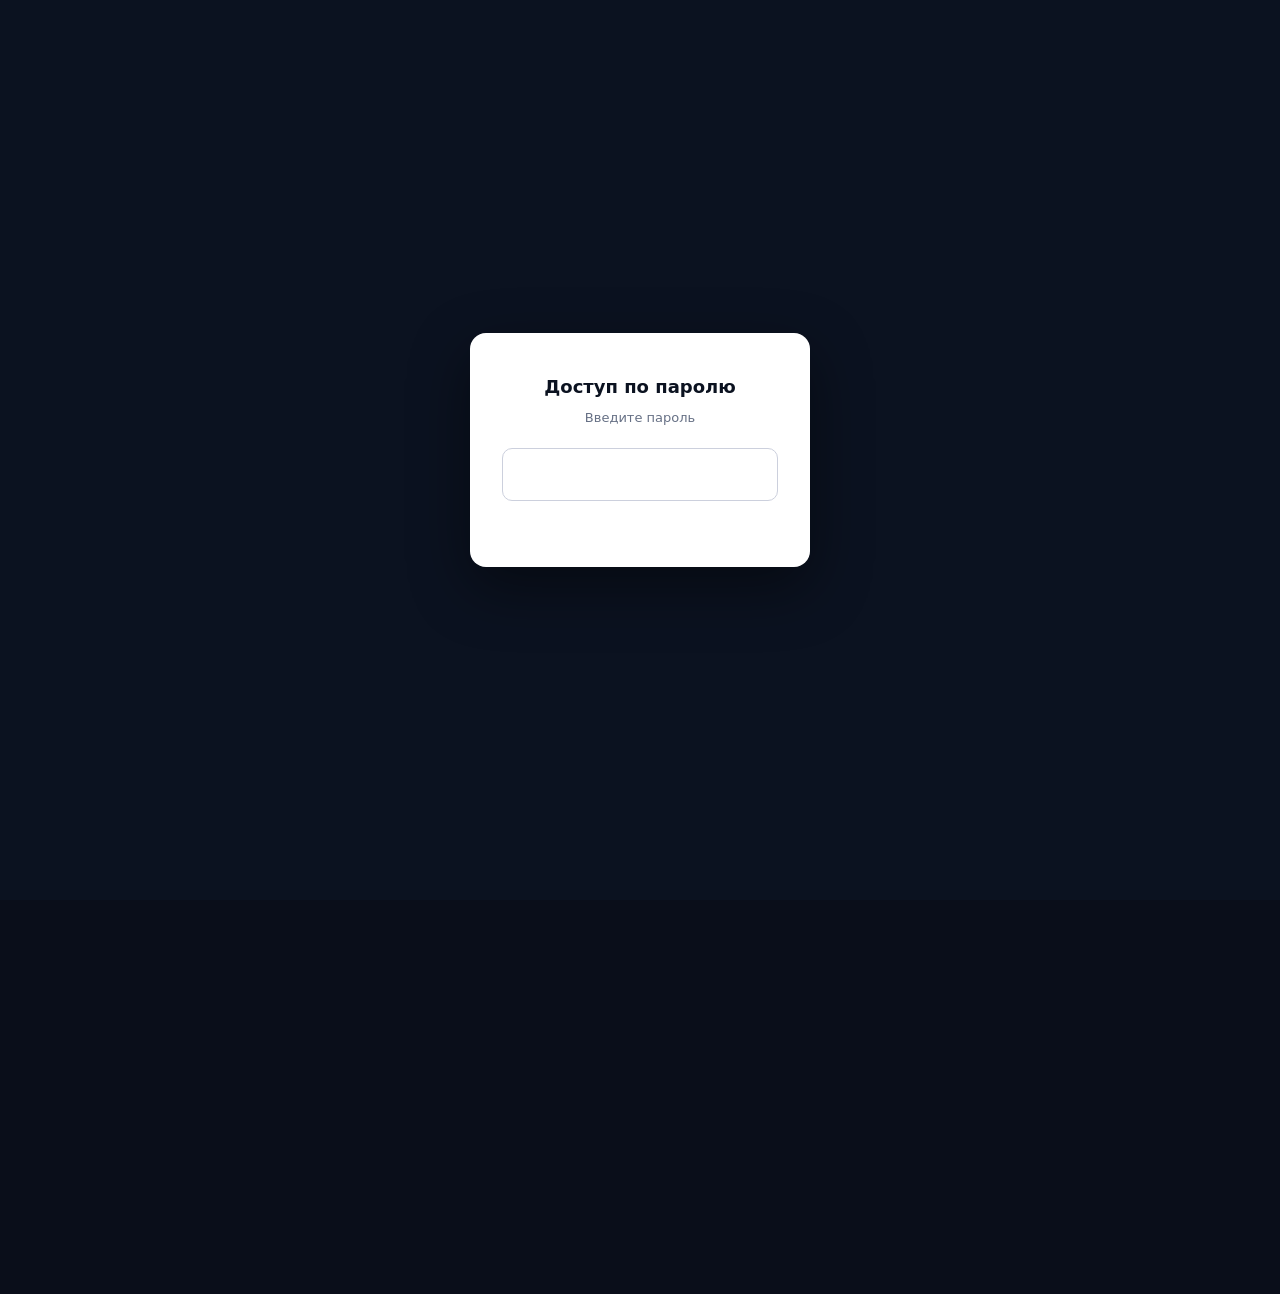
<file: docs/whitepaper.html>
<!DOCTYPE html>
<html lang="ru" dir="ltr" data-theme="dark">
<head>
<script src="/gate.js"></script>
  <meta charset="UTF-8"/>
  <meta name="viewport" content="width=device-width, initial-scale=1"/>
  <title>Technical Whitepaper · ECG Reader</title>
  <link rel="icon" type="image/svg+xml" href="../svg/favicon.svg"/>
  <link href="../_fonts/g_5a17956fa2.css" rel="stylesheet"/>
  <link rel="stylesheet" href="../assets/styles.css"/>
  <link rel="stylesheet" href="../assets/legal.css"/>
</head>
<body>
  <header class="nav">
    <div class="nav-inner">
      <a href="../index.html" class="nav-brand">
        <svg class="mark" viewBox="0 0 32 32" fill="none" stroke="currentColor" stroke-width="2" stroke-linecap="round" stroke-linejoin="round"><path d="M2 16 L8 16 L11 8 L15 24 L18 12 L21 18 L24 16 L30 16"/></svg>
        <span>ECG Reader</span><span class="tag">AI</span>
      </a>
      <div class="nav-tools" style="margin-inline-start: auto;">
        <a href="../index.html" class="btn btn-ghost btn-sm">← На главную</a>
      </div>
    </div>
  </header>
  <main class="legal-page">
    <div class="container">
      <div class="legal-hero">
        <span class="legal-eyebrow">Documentation · Whitepaper</span>
        <h1>Technical Whitepaper</h1>
        <div class="legal-summary">
          <strong>В работе.</strong> Полная техническая спецификация платформы ECG Reader публикуется в составе Data Room после подписания NDA. Краткий обзор доступен в <a href="ECG-Reader_Pitch_Deck.html">Pitch Deck</a> (слайды 6–8), детальное описание архитектуры — в проектной документации в папке <code>03_Архитектура_ИС/</code>.
        </div>
      </div>
      <article class="legal-body">
        <h2>Что входит в whitepaper</h2>
        <ul>
          <li>Архитектура 10 микросервисов</li>
          <li>Спецификация Consensus Engine (формула K = 0,40·U + 0,30·D + 0,15·M + 0,15·R)</li>
          <li>Rule-engine безопасности на 4UDMI 2018 + AHA + Minnesota Code</li>
          <li>Описание 4 production-моделей: rhythm, morphology, ST, AFib</li>
          <li>Foundation backbones и LoRA-fine-tuning стратегия</li>
          <li>6 адаптеров: SCP-ECG, HL7 aECG, DICOM, PDF, WFDB, EDF+</li>
          <li>Безопасность: TLS 1.3, AES-256-GCM, HSM, immutable audit log</li>
          <li>Производительность: p95 ≤ 15 сек, 99,5% SLA</li>
        </ul>
        <h2>Получить whitepaper</h2>
        <p>Запрос через <a href="mailto:investors@ecg-reader.com?subject=ECG%20Reader%20whitepaper">investors@ecg-reader.com</a> с подписанным NDA.</p>
      </article>
    </div>
  </main>
  <footer class="foot"><div class="container"><p class="foot-disc" style="margin: 0;">© 2025–2026 Center Group Company.</p></div></footer>
  <script src="../assets/i18n.js"></script>
  <script src="../assets/app.js"></script>
</body>
</html>
</file>
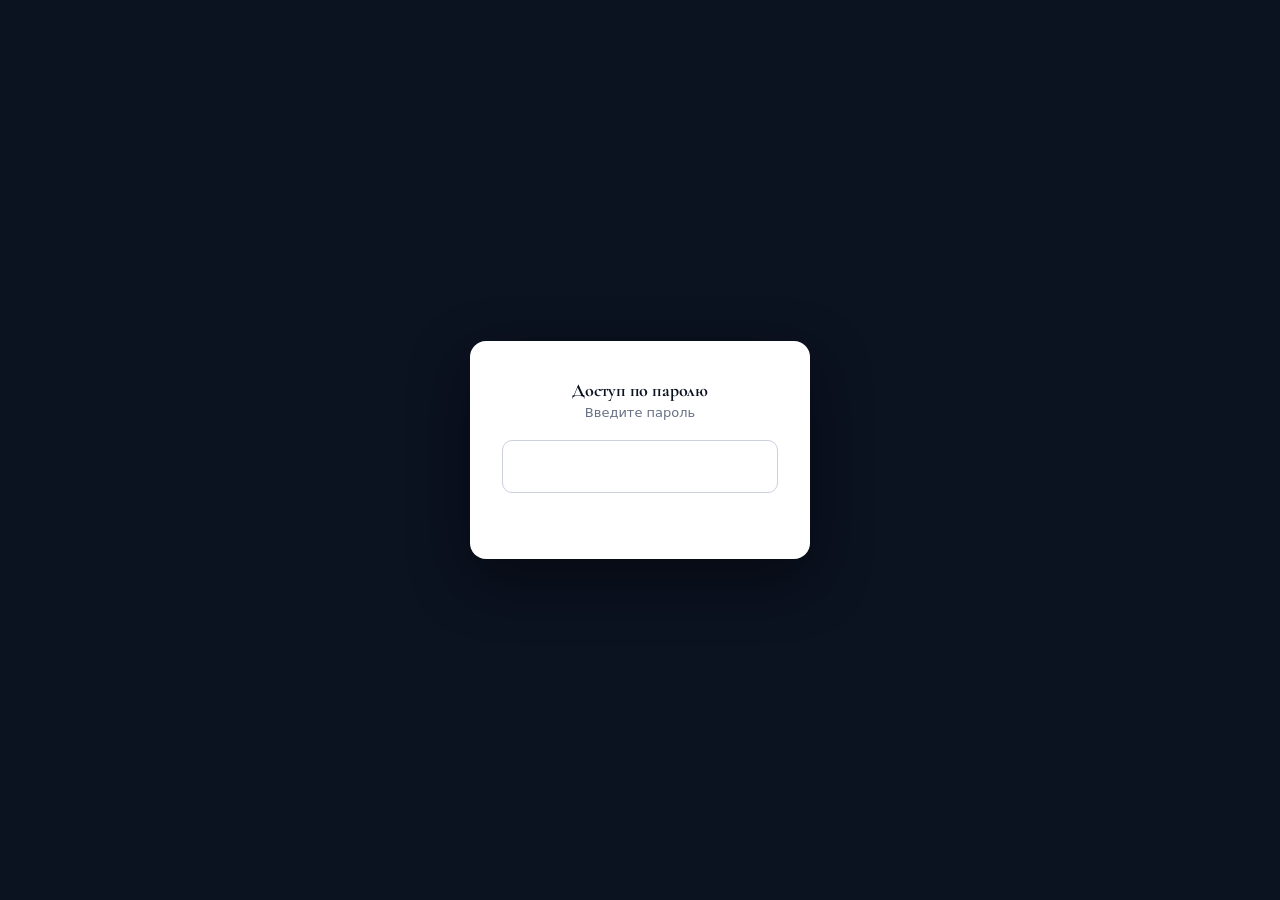
<file: svg/og-source.html>
<!DOCTYPE html>
<html lang="ru">
<head>
<script src="/gate.js"></script>
<meta charset="UTF-8" />
<link href="../_fonts/g_d1aa203294.css" rel="stylesheet" />
<style>
  * { margin: 0; padding: 0; box-sizing: border-box; }
  html, body { width: 1200px; height: 630px; overflow: hidden; }
  body {
    position: relative;
    font-family: 'Inter', system-ui, sans-serif;
    color: #eaf2ff;
    background:
      radial-gradient(1100px 700px at 78% -10%, rgba(0,212,255,0.18), transparent 60%),
      radial-gradient(900px 600px at 8% 120%, rgba(0,150,255,0.10), transparent 55%),
      linear-gradient(160deg, #0a0e1a 0%, #0c1322 55%, #0a0e1a 100%);
  }
  /* ECG trace background */
  .ecg {
    position: absolute;
    left: 0; right: 0; top: 318px;
    width: 1200px; height: 200px;
    opacity: 0.45;
  }
  .ecg path {
    fill: none;
    stroke: #00d4ff;
    stroke-width: 3;
    stroke-linecap: round;
    stroke-linejoin: round;
    filter: drop-shadow(0 0 10px rgba(0,212,255,0.55));
  }
  .grid {
    position: absolute; inset: 0;
    background-image:
      linear-gradient(rgba(255,255,255,0.035) 1px, transparent 1px),
      linear-gradient(90deg, rgba(255,255,255,0.035) 1px, transparent 1px);
    background-size: 40px 40px;
    mask-image: radial-gradient(900px 600px at 50% 40%, #000 30%, transparent 80%);
  }
  .wrap { position: absolute; inset: 0; padding: 64px 72px; display: flex; flex-direction: column; }
  .brand { display: flex; align-items: center; gap: 16px; }
  .mark {
    width: 56px; height: 56px;
    border: 2px solid rgba(0,212,255,0.55);
    border-radius: 14px;
    display: flex; align-items: center; justify-content: center;
    background: rgba(0,212,255,0.07);
    box-shadow: 0 0 24px rgba(0,212,255,0.25) inset;
  }
  .mark svg { width: 34px; height: 34px; }
  .brand .name { font-size: 30px; font-weight: 700; letter-spacing: -0.01em; }
  .brand .tag {
    font-size: 14px; font-weight: 600; letter-spacing: 0.14em; text-transform: uppercase;
    color: #00d4ff; border: 1px solid rgba(0,212,255,0.4); border-radius: 999px;
    padding: 5px 12px; margin-left: 4px;
  }
  .spacer { flex: 1; }
  .kicker {
    font-size: 17px; font-weight: 600; letter-spacing: 0.16em; text-transform: uppercase;
    color: #7fa6c9; margin-bottom: 18px;
  }
  h1 {
    font-family: 'Cormorant Garamond', Georgia, serif;
    font-weight: 700;
    font-size: 68px;
    line-height: 1.04;
    letter-spacing: -0.01em;
    max-width: 920px;
  }
  h1 .accent { color: #00d4ff; }
  .sub {
    margin-top: 22px;
    font-size: 23px;
    line-height: 1.4;
    color: #b9c8dc;
    max-width: 780px;
    font-weight: 400;
  }
  .chips { display: flex; gap: 14px; margin-top: 30px; }
  .chip {
    font-family: 'JetBrains Mono', monospace;
    font-size: 16px; font-weight: 500;
    padding: 9px 15px; border-radius: 10px;
    background: rgba(255,255,255,0.04);
    border: 1px solid rgba(255,255,255,0.09);
    color: #eaf2ff;
  }
  .chip b { color: #00d4ff; font-weight: 600; }
  .footer {
    display: flex; align-items: center; justify-content: space-between;
    border-top: 1px solid rgba(255,255,255,0.10);
    padding-top: 22px; margin-top: 40px;
  }
  .footer .url { font-size: 22px; font-weight: 600; color: #eaf2ff; letter-spacing: 0.01em; }
  .footer .url span { color: #00d4ff; }
  .footer .meta { font-size: 15px; color: #7fa6c9; letter-spacing: 0.04em; }
</style>
</head>
<body>
  <div class="grid"></div>
  <svg class="ecg" viewBox="0 0 1200 200" preserveAspectRatio="none">
    <path d="M0 100 L180 100 L210 100 L228 60 L246 140 L270 30 L300 175 L322 100 L360 100
             L520 100 L548 100 L566 70 L584 130 L606 40 L636 168 L658 100 L700 100
             L880 100 L908 100 L926 64 L944 136 L966 34 L996 172 L1018 100 L1060 100 L1200 100" />
  </svg>

  <div class="wrap">
    <div class="brand">
      <div class="mark">
        <svg viewBox="0 0 32 32" fill="none" stroke="#00d4ff" stroke-width="2.4" stroke-linecap="round" stroke-linejoin="round">
          <path d="M2 16 L8 16 L11 8 L15 24 L18 12 L21 18 L24 16 L30 16" />
        </svg>
      </div>
      <div class="name">ECG Reader</div>
      <div class="tag">AI</div>
    </div>

    <div class="spacer"></div>

    <div class="kicker">Dual-AI consensus · CDS / SaMD</div>
    <h1>Точная интерпретация ЭКГ через <span class="accent">двойной AI-консенсус</span></h1>
    <div class="sub">Два независимых ИИ + rule-engine безопасности. Не пропустить жизнеугрожающее состояние и не задержать маршрутизацию к врачу.</div>

    <div class="chips">
      <div class="chip">PTB-XL test AUROC <b>≈0,921</b></div>
      <div class="chip">1D-ResNet</div>
      <div class="chip">CDS / SaMD</div>
    </div>

    <div class="footer">
      <div class="url">ecg-reader<span>.com</span></div>
      <div class="meta">152-ФЗ · резидентность данных в РФ</div>
    </div>
  </div>
</body>
</html>
</file>
<file: _fonts/g_9284f21ec0.css>
/* arabic */
@font-face {
  font-family: 'Cairo';
  font-style: normal;
  font-weight: 500;
  font-display: swap;
  src: url(SLXVc1nY6HkvangtZmpQdkhzfH5lkSscQyyS4J0.woff2) format('woff2');
  unicode-range: U+0600-06FF, U+0750-077F, U+0870-088E, U+0890-0891, U+0897-08E1, U+08E3-08FF, U+200C-200E, U+2010-2011, U+204F, U+2E41, U+FB50-FDFF, U+FE70-FE74, U+FE76-FEFC, U+102E0-102FB, U+10E60-10E7E, U+10EC2-10EC4, U+10EFC-10EFF, U+1EE00-1EE03, U+1EE05-1EE1F, U+1EE21-1EE22, U+1EE24, U+1EE27, U+1EE29-1EE32, U+1EE34-1EE37, U+1EE39, U+1EE3B, U+1EE42, U+1EE47, U+1EE49, U+1EE4B, U+1EE4D-1EE4F, U+1EE51-1EE52, U+1EE54, U+1EE57, U+1EE59, U+1EE5B, U+1EE5D, U+1EE5F, U+1EE61-1EE62, U+1EE64, U+1EE67-1EE6A, U+1EE6C-1EE72, U+1EE74-1EE77, U+1EE79-1EE7C, U+1EE7E, U+1EE80-1EE89, U+1EE8B-1EE9B, U+1EEA1-1EEA3, U+1EEA5-1EEA9, U+1EEAB-1EEBB, U+1EEF0-1EEF1;
}
/* latin-ext */
@font-face {
  font-family: 'Cairo';
  font-style: normal;
  font-weight: 500;
  font-display: swap;
  src: url(SLXVc1nY6HkvangtZmpQdkhzfH5lkSscSCyS4J0.woff2) format('woff2');
  unicode-range: U+0100-02BA, U+02BD-02C5, U+02C7-02CC, U+02CE-02D7, U+02DD-02FF, U+0304, U+0308, U+0329, U+1D00-1DBF, U+1E00-1E9F, U+1EF2-1EFF, U+2020, U+20A0-20AB, U+20AD-20C0, U+2113, U+2C60-2C7F, U+A720-A7FF;
}
/* latin */
@font-face {
  font-family: 'Cairo';
  font-style: normal;
  font-weight: 500;
  font-display: swap;
  src: url(SLXVc1nY6HkvangtZmpQdkhzfH5lkSscRiyS.woff2) format('woff2');
  unicode-range: U+0000-00FF, U+0131, U+0152-0153, U+02BB-02BC, U+02C6, U+02DA, U+02DC, U+0304, U+0308, U+0329, U+2000-206F, U+20AC, U+2122, U+2191, U+2193, U+2212, U+2215, U+FEFF, U+FFFD;
}
/* arabic */
@font-face {
  font-family: 'Cairo';
  font-style: normal;
  font-weight: 600;
  font-display: swap;
  src: url(SLXVc1nY6HkvangtZmpQdkhzfH5lkSscQyyS4J0.woff2) format('woff2');
  unicode-range: U+0600-06FF, U+0750-077F, U+0870-088E, U+0890-0891, U+0897-08E1, U+08E3-08FF, U+200C-200E, U+2010-2011, U+204F, U+2E41, U+FB50-FDFF, U+FE70-FE74, U+FE76-FEFC, U+102E0-102FB, U+10E60-10E7E, U+10EC2-10EC4, U+10EFC-10EFF, U+1EE00-1EE03, U+1EE05-1EE1F, U+1EE21-1EE22, U+1EE24, U+1EE27, U+1EE29-1EE32, U+1EE34-1EE37, U+1EE39, U+1EE3B, U+1EE42, U+1EE47, U+1EE49, U+1EE4B, U+1EE4D-1EE4F, U+1EE51-1EE52, U+1EE54, U+1EE57, U+1EE59, U+1EE5B, U+1EE5D, U+1EE5F, U+1EE61-1EE62, U+1EE64, U+1EE67-1EE6A, U+1EE6C-1EE72, U+1EE74-1EE77, U+1EE79-1EE7C, U+1EE7E, U+1EE80-1EE89, U+1EE8B-1EE9B, U+1EEA1-1EEA3, U+1EEA5-1EEA9, U+1EEAB-1EEBB, U+1EEF0-1EEF1;
}
/* latin-ext */
@font-face {
  font-family: 'Cairo';
  font-style: normal;
  font-weight: 600;
  font-display: swap;
  src: url(SLXVc1nY6HkvangtZmpQdkhzfH5lkSscSCyS4J0.woff2) format('woff2');
  unicode-range: U+0100-02BA, U+02BD-02C5, U+02C7-02CC, U+02CE-02D7, U+02DD-02FF, U+0304, U+0308, U+0329, U+1D00-1DBF, U+1E00-1E9F, U+1EF2-1EFF, U+2020, U+20A0-20AB, U+20AD-20C0, U+2113, U+2C60-2C7F, U+A720-A7FF;
}
/* latin */
@font-face {
  font-family: 'Cairo';
  font-style: normal;
  font-weight: 600;
  font-display: swap;
  src: url(SLXVc1nY6HkvangtZmpQdkhzfH5lkSscRiyS.woff2) format('woff2');
  unicode-range: U+0000-00FF, U+0131, U+0152-0153, U+02BB-02BC, U+02C6, U+02DA, U+02DC, U+0304, U+0308, U+0329, U+2000-206F, U+20AC, U+2122, U+2191, U+2193, U+2212, U+2215, U+FEFF, U+FFFD;
}
/* arabic */
@font-face {
  font-family: 'Cairo';
  font-style: normal;
  font-weight: 700;
  font-display: swap;
  src: url(SLXVc1nY6HkvangtZmpQdkhzfH5lkSscQyyS4J0.woff2) format('woff2');
  unicode-range: U+0600-06FF, U+0750-077F, U+0870-088E, U+0890-0891, U+0897-08E1, U+08E3-08FF, U+200C-200E, U+2010-2011, U+204F, U+2E41, U+FB50-FDFF, U+FE70-FE74, U+FE76-FEFC, U+102E0-102FB, U+10E60-10E7E, U+10EC2-10EC4, U+10EFC-10EFF, U+1EE00-1EE03, U+1EE05-1EE1F, U+1EE21-1EE22, U+1EE24, U+1EE27, U+1EE29-1EE32, U+1EE34-1EE37, U+1EE39, U+1EE3B, U+1EE42, U+1EE47, U+1EE49, U+1EE4B, U+1EE4D-1EE4F, U+1EE51-1EE52, U+1EE54, U+1EE57, U+1EE59, U+1EE5B, U+1EE5D, U+1EE5F, U+1EE61-1EE62, U+1EE64, U+1EE67-1EE6A, U+1EE6C-1EE72, U+1EE74-1EE77, U+1EE79-1EE7C, U+1EE7E, U+1EE80-1EE89, U+1EE8B-1EE9B, U+1EEA1-1EEA3, U+1EEA5-1EEA9, U+1EEAB-1EEBB, U+1EEF0-1EEF1;
}
/* latin-ext */
@font-face {
  font-family: 'Cairo';
  font-style: normal;
  font-weight: 700;
  font-display: swap;
  src: url(SLXVc1nY6HkvangtZmpQdkhzfH5lkSscSCyS4J0.woff2) format('woff2');
  unicode-range: U+0100-02BA, U+02BD-02C5, U+02C7-02CC, U+02CE-02D7, U+02DD-02FF, U+0304, U+0308, U+0329, U+1D00-1DBF, U+1E00-1E9F, U+1EF2-1EFF, U+2020, U+20A0-20AB, U+20AD-20C0, U+2113, U+2C60-2C7F, U+A720-A7FF;
}
/* latin */
@font-face {
  font-family: 'Cairo';
  font-style: normal;
  font-weight: 700;
  font-display: swap;
  src: url(SLXVc1nY6HkvangtZmpQdkhzfH5lkSscRiyS.woff2) format('woff2');
  unicode-range: U+0000-00FF, U+0131, U+0152-0153, U+02BB-02BC, U+02C6, U+02DA, U+02DC, U+0304, U+0308, U+0329, U+2000-206F, U+20AC, U+2122, U+2191, U+2193, U+2212, U+2215, U+FEFF, U+FFFD;
}
/* cyrillic-ext */
@font-face {
  font-family: 'Cormorant Garamond';
  font-style: italic;
  font-weight: 500;
  font-display: swap;
  src: url(co3ZmX5slCNuHLi8bLeY9MK7whWMhyjYrEtFmSq17w.woff2) format('woff2');
  unicode-range: U+0460-052F, U+1C80-1C8A, U+20B4, U+2DE0-2DFF, U+A640-A69F, U+FE2E-FE2F;
}
/* cyrillic */
@font-face {
  font-family: 'Cormorant Garamond';
  font-style: italic;
  font-weight: 500;
  font-display: swap;
  src: url(co3ZmX5slCNuHLi8bLeY9MK7whWMhyjYrEtMmSq17w.woff2) format('woff2');
  unicode-range: U+0301, U+0400-045F, U+0490-0491, U+04B0-04B1, U+2116;
}
/* vietnamese */
@font-face {
  font-family: 'Cormorant Garamond';
  font-style: italic;
  font-weight: 500;
  font-display: swap;
  src: url(co3ZmX5slCNuHLi8bLeY9MK7whWMhyjYrEtHmSq17w.woff2) format('woff2');
  unicode-range: U+0102-0103, U+0110-0111, U+0128-0129, U+0168-0169, U+01A0-01A1, U+01AF-01B0, U+0300-0301, U+0303-0304, U+0308-0309, U+0323, U+0329, U+1EA0-1EF9, U+20AB;
}
/* latin-ext */
@font-face {
  font-family: 'Cormorant Garamond';
  font-style: italic;
  font-weight: 500;
  font-display: swap;
  src: url(co3ZmX5slCNuHLi8bLeY9MK7whWMhyjYrEtGmSq17w.woff2) format('woff2');
  unicode-range: U+0100-02BA, U+02BD-02C5, U+02C7-02CC, U+02CE-02D7, U+02DD-02FF, U+0304, U+0308, U+0329, U+1D00-1DBF, U+1E00-1E9F, U+1EF2-1EFF, U+2020, U+20A0-20AB, U+20AD-20C0, U+2113, U+2C60-2C7F, U+A720-A7FF;
}
/* latin */
@font-face {
  font-family: 'Cormorant Garamond';
  font-style: italic;
  font-weight: 500;
  font-display: swap;
  src: url(co3ZmX5slCNuHLi8bLeY9MK7whWMhyjYrEtImSo.woff2) format('woff2');
  unicode-range: U+0000-00FF, U+0131, U+0152-0153, U+02BB-02BC, U+02C6, U+02DA, U+02DC, U+0304, U+0308, U+0329, U+2000-206F, U+20AC, U+2122, U+2191, U+2193, U+2212, U+2215, U+FEFF, U+FFFD;
}
/* cyrillic-ext */
@font-face {
  font-family: 'Cormorant Garamond';
  font-style: italic;
  font-weight: 600;
  font-display: swap;
  src: url(co3ZmX5slCNuHLi8bLeY9MK7whWMhyjYrEtFmSq17w.woff2) format('woff2');
  unicode-range: U+0460-052F, U+1C80-1C8A, U+20B4, U+2DE0-2DFF, U+A640-A69F, U+FE2E-FE2F;
}
/* cyrillic */
@font-face {
  font-family: 'Cormorant Garamond';
  font-style: italic;
  font-weight: 600;
  font-display: swap;
  src: url(co3ZmX5slCNuHLi8bLeY9MK7whWMhyjYrEtMmSq17w.woff2) format('woff2');
  unicode-range: U+0301, U+0400-045F, U+0490-0491, U+04B0-04B1, U+2116;
}
/* vietnamese */
@font-face {
  font-family: 'Cormorant Garamond';
  font-style: italic;
  font-weight: 600;
  font-display: swap;
  src: url(co3ZmX5slCNuHLi8bLeY9MK7whWMhyjYrEtHmSq17w.woff2) format('woff2');
  unicode-range: U+0102-0103, U+0110-0111, U+0128-0129, U+0168-0169, U+01A0-01A1, U+01AF-01B0, U+0300-0301, U+0303-0304, U+0308-0309, U+0323, U+0329, U+1EA0-1EF9, U+20AB;
}
/* latin-ext */
@font-face {
  font-family: 'Cormorant Garamond';
  font-style: italic;
  font-weight: 600;
  font-display: swap;
  src: url(co3ZmX5slCNuHLi8bLeY9MK7whWMhyjYrEtGmSq17w.woff2) format('woff2');
  unicode-range: U+0100-02BA, U+02BD-02C5, U+02C7-02CC, U+02CE-02D7, U+02DD-02FF, U+0304, U+0308, U+0329, U+1D00-1DBF, U+1E00-1E9F, U+1EF2-1EFF, U+2020, U+20A0-20AB, U+20AD-20C0, U+2113, U+2C60-2C7F, U+A720-A7FF;
}
/* latin */
@font-face {
  font-family: 'Cormorant Garamond';
  font-style: italic;
  font-weight: 600;
  font-display: swap;
  src: url(co3ZmX5slCNuHLi8bLeY9MK7whWMhyjYrEtImSo.woff2) format('woff2');
  unicode-range: U+0000-00FF, U+0131, U+0152-0153, U+02BB-02BC, U+02C6, U+02DA, U+02DC, U+0304, U+0308, U+0329, U+2000-206F, U+20AC, U+2122, U+2191, U+2193, U+2212, U+2215, U+FEFF, U+FFFD;
}
/* cyrillic-ext */
@font-face {
  font-family: 'Cormorant Garamond';
  font-style: normal;
  font-weight: 500;
  font-display: swap;
  src: url(co3bmX5slCNuHLi8bLeY9MK7whWMhyjYpHtKgS4.woff2) format('woff2');
  unicode-range: U+0460-052F, U+1C80-1C8A, U+20B4, U+2DE0-2DFF, U+A640-A69F, U+FE2E-FE2F;
}
/* cyrillic */
@font-face {
  font-family: 'Cormorant Garamond';
  font-style: normal;
  font-weight: 500;
  font-display: swap;
  src: url(co3bmX5slCNuHLi8bLeY9MK7whWMhyjYrXtKgS4.woff2) format('woff2');
  unicode-range: U+0301, U+0400-045F, U+0490-0491, U+04B0-04B1, U+2116;
}
/* vietnamese */
@font-face {
  font-family: 'Cormorant Garamond';
  font-style: normal;
  font-weight: 500;
  font-display: swap;
  src: url(co3bmX5slCNuHLi8bLeY9MK7whWMhyjYpntKgS4.woff2) format('woff2');
  unicode-range: U+0102-0103, U+0110-0111, U+0128-0129, U+0168-0169, U+01A0-01A1, U+01AF-01B0, U+0300-0301, U+0303-0304, U+0308-0309, U+0323, U+0329, U+1EA0-1EF9, U+20AB;
}
/* latin-ext */
@font-face {
  font-family: 'Cormorant Garamond';
  font-style: normal;
  font-weight: 500;
  font-display: swap;
  src: url(co3bmX5slCNuHLi8bLeY9MK7whWMhyjYp3tKgS4.woff2) format('woff2');
  unicode-range: U+0100-02BA, U+02BD-02C5, U+02C7-02CC, U+02CE-02D7, U+02DD-02FF, U+0304, U+0308, U+0329, U+1D00-1DBF, U+1E00-1E9F, U+1EF2-1EFF, U+2020, U+20A0-20AB, U+20AD-20C0, U+2113, U+2C60-2C7F, U+A720-A7FF;
}
/* latin */
@font-face {
  font-family: 'Cormorant Garamond';
  font-style: normal;
  font-weight: 500;
  font-display: swap;
  src: url(co3bmX5slCNuHLi8bLeY9MK7whWMhyjYqXtK.woff2) format('woff2');
  unicode-range: U+0000-00FF, U+0131, U+0152-0153, U+02BB-02BC, U+02C6, U+02DA, U+02DC, U+0304, U+0308, U+0329, U+2000-206F, U+20AC, U+2122, U+2191, U+2193, U+2212, U+2215, U+FEFF, U+FFFD;
}
/* cyrillic-ext */
@font-face {
  font-family: 'Cormorant Garamond';
  font-style: normal;
  font-weight: 600;
  font-display: swap;
  src: url(co3bmX5slCNuHLi8bLeY9MK7whWMhyjYpHtKgS4.woff2) format('woff2');
  unicode-range: U+0460-052F, U+1C80-1C8A, U+20B4, U+2DE0-2DFF, U+A640-A69F, U+FE2E-FE2F;
}
/* cyrillic */
@font-face {
  font-family: 'Cormorant Garamond';
  font-style: normal;
  font-weight: 600;
  font-display: swap;
  src: url(co3bmX5slCNuHLi8bLeY9MK7whWMhyjYrXtKgS4.woff2) format('woff2');
  unicode-range: U+0301, U+0400-045F, U+0490-0491, U+04B0-04B1, U+2116;
}
/* vietnamese */
@font-face {
  font-family: 'Cormorant Garamond';
  font-style: normal;
  font-weight: 600;
  font-display: swap;
  src: url(co3bmX5slCNuHLi8bLeY9MK7whWMhyjYpntKgS4.woff2) format('woff2');
  unicode-range: U+0102-0103, U+0110-0111, U+0128-0129, U+0168-0169, U+01A0-01A1, U+01AF-01B0, U+0300-0301, U+0303-0304, U+0308-0309, U+0323, U+0329, U+1EA0-1EF9, U+20AB;
}
/* latin-ext */
@font-face {
  font-family: 'Cormorant Garamond';
  font-style: normal;
  font-weight: 600;
  font-display: swap;
  src: url(co3bmX5slCNuHLi8bLeY9MK7whWMhyjYp3tKgS4.woff2) format('woff2');
  unicode-range: U+0100-02BA, U+02BD-02C5, U+02C7-02CC, U+02CE-02D7, U+02DD-02FF, U+0304, U+0308, U+0329, U+1D00-1DBF, U+1E00-1E9F, U+1EF2-1EFF, U+2020, U+20A0-20AB, U+20AD-20C0, U+2113, U+2C60-2C7F, U+A720-A7FF;
}
/* latin */
@font-face {
  font-family: 'Cormorant Garamond';
  font-style: normal;
  font-weight: 600;
  font-display: swap;
  src: url(co3bmX5slCNuHLi8bLeY9MK7whWMhyjYqXtK.woff2) format('woff2');
  unicode-range: U+0000-00FF, U+0131, U+0152-0153, U+02BB-02BC, U+02C6, U+02DA, U+02DC, U+0304, U+0308, U+0329, U+2000-206F, U+20AC, U+2122, U+2191, U+2193, U+2212, U+2215, U+FEFF, U+FFFD;
}
/* cyrillic-ext */
@font-face {
  font-family: 'Cormorant Garamond';
  font-style: normal;
  font-weight: 700;
  font-display: swap;
  src: url(co3bmX5slCNuHLi8bLeY9MK7whWMhyjYpHtKgS4.woff2) format('woff2');
  unicode-range: U+0460-052F, U+1C80-1C8A, U+20B4, U+2DE0-2DFF, U+A640-A69F, U+FE2E-FE2F;
}
/* cyrillic */
@font-face {
  font-family: 'Cormorant Garamond';
  font-style: normal;
  font-weight: 700;
  font-display: swap;
  src: url(co3bmX5slCNuHLi8bLeY9MK7whWMhyjYrXtKgS4.woff2) format('woff2');
  unicode-range: U+0301, U+0400-045F, U+0490-0491, U+04B0-04B1, U+2116;
}
/* vietnamese */
@font-face {
  font-family: 'Cormorant Garamond';
  font-style: normal;
  font-weight: 700;
  font-display: swap;
  src: url(co3bmX5slCNuHLi8bLeY9MK7whWMhyjYpntKgS4.woff2) format('woff2');
  unicode-range: U+0102-0103, U+0110-0111, U+0128-0129, U+0168-0169, U+01A0-01A1, U+01AF-01B0, U+0300-0301, U+0303-0304, U+0308-0309, U+0323, U+0329, U+1EA0-1EF9, U+20AB;
}
/* latin-ext */
@font-face {
  font-family: 'Cormorant Garamond';
  font-style: normal;
  font-weight: 700;
  font-display: swap;
  src: url(co3bmX5slCNuHLi8bLeY9MK7whWMhyjYp3tKgS4.woff2) format('woff2');
  unicode-range: U+0100-02BA, U+02BD-02C5, U+02C7-02CC, U+02CE-02D7, U+02DD-02FF, U+0304, U+0308, U+0329, U+1D00-1DBF, U+1E00-1E9F, U+1EF2-1EFF, U+2020, U+20A0-20AB, U+20AD-20C0, U+2113, U+2C60-2C7F, U+A720-A7FF;
}
/* latin */
@font-face {
  font-family: 'Cormorant Garamond';
  font-style: normal;
  font-weight: 700;
  font-display: swap;
  src: url(co3bmX5slCNuHLi8bLeY9MK7whWMhyjYqXtK.woff2) format('woff2');
  unicode-range: U+0000-00FF, U+0131, U+0152-0153, U+02BB-02BC, U+02C6, U+02DA, U+02DC, U+0304, U+0308, U+0329, U+2000-206F, U+20AC, U+2122, U+2191, U+2193, U+2212, U+2215, U+FEFF, U+FFFD;
}
/* cyrillic-ext */
@font-face {
  font-family: 'Inter';
  font-style: normal;
  font-weight: 400;
  font-display: swap;
  src: url(UcC73FwrK3iLTeHuS_nVMrMxCp50SjIa2JL7SUc.woff2) format('woff2');
  unicode-range: U+0460-052F, U+1C80-1C8A, U+20B4, U+2DE0-2DFF, U+A640-A69F, U+FE2E-FE2F;
}
/* cyrillic */
@font-face {
  font-family: 'Inter';
  font-style: normal;
  font-weight: 400;
  font-display: swap;
  src: url(UcC73FwrK3iLTeHuS_nVMrMxCp50SjIa0ZL7SUc.woff2) format('woff2');
  unicode-range: U+0301, U+0400-045F, U+0490-0491, U+04B0-04B1, U+2116;
}
/* greek-ext */
@font-face {
  font-family: 'Inter';
  font-style: normal;
  font-weight: 400;
  font-display: swap;
  src: url(UcC73FwrK3iLTeHuS_nVMrMxCp50SjIa2ZL7SUc.woff2) format('woff2');
  unicode-range: U+1F00-1FFF;
}
/* greek */
@font-face {
  font-family: 'Inter';
  font-style: normal;
  font-weight: 400;
  font-display: swap;
  src: url(UcC73FwrK3iLTeHuS_nVMrMxCp50SjIa1pL7SUc.woff2) format('woff2');
  unicode-range: U+0370-0377, U+037A-037F, U+0384-038A, U+038C, U+038E-03A1, U+03A3-03FF;
}
/* vietnamese */
@font-face {
  font-family: 'Inter';
  font-style: normal;
  font-weight: 400;
  font-display: swap;
  src: url(UcC73FwrK3iLTeHuS_nVMrMxCp50SjIa2pL7SUc.woff2) format('woff2');
  unicode-range: U+0102-0103, U+0110-0111, U+0128-0129, U+0168-0169, U+01A0-01A1, U+01AF-01B0, U+0300-0301, U+0303-0304, U+0308-0309, U+0323, U+0329, U+1EA0-1EF9, U+20AB;
}
/* latin-ext */
@font-face {
  font-family: 'Inter';
  font-style: normal;
  font-weight: 400;
  font-display: swap;
  src: url(UcC73FwrK3iLTeHuS_nVMrMxCp50SjIa25L7SUc.woff2) format('woff2');
  unicode-range: U+0100-02BA, U+02BD-02C5, U+02C7-02CC, U+02CE-02D7, U+02DD-02FF, U+0304, U+0308, U+0329, U+1D00-1DBF, U+1E00-1E9F, U+1EF2-1EFF, U+2020, U+20A0-20AB, U+20AD-20C0, U+2113, U+2C60-2C7F, U+A720-A7FF;
}
/* latin */
@font-face {
  font-family: 'Inter';
  font-style: normal;
  font-weight: 400;
  font-display: swap;
  src: url(UcC73FwrK3iLTeHuS_nVMrMxCp50SjIa1ZL7.woff2) format('woff2');
  unicode-range: U+0000-00FF, U+0131, U+0152-0153, U+02BB-02BC, U+02C6, U+02DA, U+02DC, U+0304, U+0308, U+0329, U+2000-206F, U+20AC, U+2122, U+2191, U+2193, U+2212, U+2215, U+FEFF, U+FFFD;
}
/* cyrillic-ext */
@font-face {
  font-family: 'Inter';
  font-style: normal;
  font-weight: 500;
  font-display: swap;
  src: url(UcC73FwrK3iLTeHuS_nVMrMxCp50SjIa2JL7SUc.woff2) format('woff2');
  unicode-range: U+0460-052F, U+1C80-1C8A, U+20B4, U+2DE0-2DFF, U+A640-A69F, U+FE2E-FE2F;
}
/* cyrillic */
@font-face {
  font-family: 'Inter';
  font-style: normal;
  font-weight: 500;
  font-display: swap;
  src: url(UcC73FwrK3iLTeHuS_nVMrMxCp50SjIa0ZL7SUc.woff2) format('woff2');
  unicode-range: U+0301, U+0400-045F, U+0490-0491, U+04B0-04B1, U+2116;
}
/* greek-ext */
@font-face {
  font-family: 'Inter';
  font-style: normal;
  font-weight: 500;
  font-display: swap;
  src: url(UcC73FwrK3iLTeHuS_nVMrMxCp50SjIa2ZL7SUc.woff2) format('woff2');
  unicode-range: U+1F00-1FFF;
}
/* greek */
@font-face {
  font-family: 'Inter';
  font-style: normal;
  font-weight: 500;
  font-display: swap;
  src: url(UcC73FwrK3iLTeHuS_nVMrMxCp50SjIa1pL7SUc.woff2) format('woff2');
  unicode-range: U+0370-0377, U+037A-037F, U+0384-038A, U+038C, U+038E-03A1, U+03A3-03FF;
}
/* vietnamese */
@font-face {
  font-family: 'Inter';
  font-style: normal;
  font-weight: 500;
  font-display: swap;
  src: url(UcC73FwrK3iLTeHuS_nVMrMxCp50SjIa2pL7SUc.woff2) format('woff2');
  unicode-range: U+0102-0103, U+0110-0111, U+0128-0129, U+0168-0169, U+01A0-01A1, U+01AF-01B0, U+0300-0301, U+0303-0304, U+0308-0309, U+0323, U+0329, U+1EA0-1EF9, U+20AB;
}
/* latin-ext */
@font-face {
  font-family: 'Inter';
  font-style: normal;
  font-weight: 500;
  font-display: swap;
  src: url(UcC73FwrK3iLTeHuS_nVMrMxCp50SjIa25L7SUc.woff2) format('woff2');
  unicode-range: U+0100-02BA, U+02BD-02C5, U+02C7-02CC, U+02CE-02D7, U+02DD-02FF, U+0304, U+0308, U+0329, U+1D00-1DBF, U+1E00-1E9F, U+1EF2-1EFF, U+2020, U+20A0-20AB, U+20AD-20C0, U+2113, U+2C60-2C7F, U+A720-A7FF;
}
/* latin */
@font-face {
  font-family: 'Inter';
  font-style: normal;
  font-weight: 500;
  font-display: swap;
  src: url(UcC73FwrK3iLTeHuS_nVMrMxCp50SjIa1ZL7.woff2) format('woff2');
  unicode-range: U+0000-00FF, U+0131, U+0152-0153, U+02BB-02BC, U+02C6, U+02DA, U+02DC, U+0304, U+0308, U+0329, U+2000-206F, U+20AC, U+2122, U+2191, U+2193, U+2212, U+2215, U+FEFF, U+FFFD;
}
/* cyrillic-ext */
@font-face {
  font-family: 'Inter';
  font-style: normal;
  font-weight: 600;
  font-display: swap;
  src: url(UcC73FwrK3iLTeHuS_nVMrMxCp50SjIa2JL7SUc.woff2) format('woff2');
  unicode-range: U+0460-052F, U+1C80-1C8A, U+20B4, U+2DE0-2DFF, U+A640-A69F, U+FE2E-FE2F;
}
/* cyrillic */
@font-face {
  font-family: 'Inter';
  font-style: normal;
  font-weight: 600;
  font-display: swap;
  src: url(UcC73FwrK3iLTeHuS_nVMrMxCp50SjIa0ZL7SUc.woff2) format('woff2');
  unicode-range: U+0301, U+0400-045F, U+0490-0491, U+04B0-04B1, U+2116;
}
/* greek-ext */
@font-face {
  font-family: 'Inter';
  font-style: normal;
  font-weight: 600;
  font-display: swap;
  src: url(UcC73FwrK3iLTeHuS_nVMrMxCp50SjIa2ZL7SUc.woff2) format('woff2');
  unicode-range: U+1F00-1FFF;
}
/* greek */
@font-face {
  font-family: 'Inter';
  font-style: normal;
  font-weight: 600;
  font-display: swap;
  src: url(UcC73FwrK3iLTeHuS_nVMrMxCp50SjIa1pL7SUc.woff2) format('woff2');
  unicode-range: U+0370-0377, U+037A-037F, U+0384-038A, U+038C, U+038E-03A1, U+03A3-03FF;
}
/* vietnamese */
@font-face {
  font-family: 'Inter';
  font-style: normal;
  font-weight: 600;
  font-display: swap;
  src: url(UcC73FwrK3iLTeHuS_nVMrMxCp50SjIa2pL7SUc.woff2) format('woff2');
  unicode-range: U+0102-0103, U+0110-0111, U+0128-0129, U+0168-0169, U+01A0-01A1, U+01AF-01B0, U+0300-0301, U+0303-0304, U+0308-0309, U+0323, U+0329, U+1EA0-1EF9, U+20AB;
}
/* latin-ext */
@font-face {
  font-family: 'Inter';
  font-style: normal;
  font-weight: 600;
  font-display: swap;
  src: url(UcC73FwrK3iLTeHuS_nVMrMxCp50SjIa25L7SUc.woff2) format('woff2');
  unicode-range: U+0100-02BA, U+02BD-02C5, U+02C7-02CC, U+02CE-02D7, U+02DD-02FF, U+0304, U+0308, U+0329, U+1D00-1DBF, U+1E00-1E9F, U+1EF2-1EFF, U+2020, U+20A0-20AB, U+20AD-20C0, U+2113, U+2C60-2C7F, U+A720-A7FF;
}
/* latin */
@font-face {
  font-family: 'Inter';
  font-style: normal;
  font-weight: 600;
  font-display: swap;
  src: url(UcC73FwrK3iLTeHuS_nVMrMxCp50SjIa1ZL7.woff2) format('woff2');
  unicode-range: U+0000-00FF, U+0131, U+0152-0153, U+02BB-02BC, U+02C6, U+02DA, U+02DC, U+0304, U+0308, U+0329, U+2000-206F, U+20AC, U+2122, U+2191, U+2193, U+2212, U+2215, U+FEFF, U+FFFD;
}
/* cyrillic-ext */
@font-face {
  font-family: 'Inter';
  font-style: normal;
  font-weight: 700;
  font-display: swap;
  src: url(UcC73FwrK3iLTeHuS_nVMrMxCp50SjIa2JL7SUc.woff2) format('woff2');
  unicode-range: U+0460-052F, U+1C80-1C8A, U+20B4, U+2DE0-2DFF, U+A640-A69F, U+FE2E-FE2F;
}
/* cyrillic */
@font-face {
  font-family: 'Inter';
  font-style: normal;
  font-weight: 700;
  font-display: swap;
  src: url(UcC73FwrK3iLTeHuS_nVMrMxCp50SjIa0ZL7SUc.woff2) format('woff2');
  unicode-range: U+0301, U+0400-045F, U+0490-0491, U+04B0-04B1, U+2116;
}
/* greek-ext */
@font-face {
  font-family: 'Inter';
  font-style: normal;
  font-weight: 700;
  font-display: swap;
  src: url(UcC73FwrK3iLTeHuS_nVMrMxCp50SjIa2ZL7SUc.woff2) format('woff2');
  unicode-range: U+1F00-1FFF;
}
/* greek */
@font-face {
  font-family: 'Inter';
  font-style: normal;
  font-weight: 700;
  font-display: swap;
  src: url(UcC73FwrK3iLTeHuS_nVMrMxCp50SjIa1pL7SUc.woff2) format('woff2');
  unicode-range: U+0370-0377, U+037A-037F, U+0384-038A, U+038C, U+038E-03A1, U+03A3-03FF;
}
/* vietnamese */
@font-face {
  font-family: 'Inter';
  font-style: normal;
  font-weight: 700;
  font-display: swap;
  src: url(UcC73FwrK3iLTeHuS_nVMrMxCp50SjIa2pL7SUc.woff2) format('woff2');
  unicode-range: U+0102-0103, U+0110-0111, U+0128-0129, U+0168-0169, U+01A0-01A1, U+01AF-01B0, U+0300-0301, U+0303-0304, U+0308-0309, U+0323, U+0329, U+1EA0-1EF9, U+20AB;
}
/* latin-ext */
@font-face {
  font-family: 'Inter';
  font-style: normal;
  font-weight: 700;
  font-display: swap;
  src: url(UcC73FwrK3iLTeHuS_nVMrMxCp50SjIa25L7SUc.woff2) format('woff2');
  unicode-range: U+0100-02BA, U+02BD-02C5, U+02C7-02CC, U+02CE-02D7, U+02DD-02FF, U+0304, U+0308, U+0329, U+1D00-1DBF, U+1E00-1E9F, U+1EF2-1EFF, U+2020, U+20A0-20AB, U+20AD-20C0, U+2113, U+2C60-2C7F, U+A720-A7FF;
}
/* latin */
@font-face {
  font-family: 'Inter';
  font-style: normal;
  font-weight: 700;
  font-display: swap;
  src: url(UcC73FwrK3iLTeHuS_nVMrMxCp50SjIa1ZL7.woff2) format('woff2');
  unicode-range: U+0000-00FF, U+0131, U+0152-0153, U+02BB-02BC, U+02C6, U+02DA, U+02DC, U+0304, U+0308, U+0329, U+2000-206F, U+20AC, U+2122, U+2191, U+2193, U+2212, U+2215, U+FEFF, U+FFFD;
}
/* cyrillic-ext */
@font-face {
  font-family: 'JetBrains Mono';
  font-style: normal;
  font-weight: 400;
  font-display: swap;
  src: url(tDbv2o-flEEny0FZhsfKu5WU4zr3E_BX0PnT8RD8yKwBNntkaToggR7BYRbKPx3cwhsk.woff2) format('woff2');
  unicode-range: U+0460-052F, U+1C80-1C8A, U+20B4, U+2DE0-2DFF, U+A640-A69F, U+FE2E-FE2F;
}
/* cyrillic */
@font-face {
  font-family: 'JetBrains Mono';
  font-style: normal;
  font-weight: 400;
  font-display: swap;
  src: url(tDbv2o-flEEny0FZhsfKu5WU4zr3E_BX0PnT8RD8yKwBNntkaToggR7BYRbKPxTcwhsk.woff2) format('woff2');
  unicode-range: U+0301, U+0400-045F, U+0490-0491, U+04B0-04B1, U+2116;
}
/* greek */
@font-face {
  font-family: 'JetBrains Mono';
  font-style: normal;
  font-weight: 400;
  font-display: swap;
  src: url(tDbv2o-flEEny0FZhsfKu5WU4zr3E_BX0PnT8RD8yKwBNntkaToggR7BYRbKPxPcwhsk.woff2) format('woff2');
  unicode-range: U+0370-0377, U+037A-037F, U+0384-038A, U+038C, U+038E-03A1, U+03A3-03FF;
}
/* vietnamese */
@font-face {
  font-family: 'JetBrains Mono';
  font-style: normal;
  font-weight: 400;
  font-display: swap;
  src: url(tDbv2o-flEEny0FZhsfKu5WU4zr3E_BX0PnT8RD8yKwBNntkaToggR7BYRbKPx_cwhsk.woff2) format('woff2');
  unicode-range: U+0102-0103, U+0110-0111, U+0128-0129, U+0168-0169, U+01A0-01A1, U+01AF-01B0, U+0300-0301, U+0303-0304, U+0308-0309, U+0323, U+0329, U+1EA0-1EF9, U+20AB;
}
/* latin-ext */
@font-face {
  font-family: 'JetBrains Mono';
  font-style: normal;
  font-weight: 400;
  font-display: swap;
  src: url(tDbv2o-flEEny0FZhsfKu5WU4zr3E_BX0PnT8RD8yKwBNntkaToggR7BYRbKPx7cwhsk.woff2) format('woff2');
  unicode-range: U+0100-02BA, U+02BD-02C5, U+02C7-02CC, U+02CE-02D7, U+02DD-02FF, U+0304, U+0308, U+0329, U+1D00-1DBF, U+1E00-1E9F, U+1EF2-1EFF, U+2020, U+20A0-20AB, U+20AD-20C0, U+2113, U+2C60-2C7F, U+A720-A7FF;
}
/* latin */
@font-face {
  font-family: 'JetBrains Mono';
  font-style: normal;
  font-weight: 400;
  font-display: swap;
  src: url(tDbv2o-flEEny0FZhsfKu5WU4zr3E_BX0PnT8RD8yKwBNntkaToggR7BYRbKPxDcwg.woff2) format('woff2');
  unicode-range: U+0000-00FF, U+0131, U+0152-0153, U+02BB-02BC, U+02C6, U+02DA, U+02DC, U+0304, U+0308, U+0329, U+2000-206F, U+20AC, U+2122, U+2191, U+2193, U+2212, U+2215, U+FEFF, U+FFFD;
}
/* cyrillic-ext */
@font-face {
  font-family: 'JetBrains Mono';
  font-style: normal;
  font-weight: 500;
  font-display: swap;
  src: url(tDbv2o-flEEny0FZhsfKu5WU4zr3E_BX0PnT8RD8yKwBNntkaToggR7BYRbKPx3cwhsk.woff2) format('woff2');
  unicode-range: U+0460-052F, U+1C80-1C8A, U+20B4, U+2DE0-2DFF, U+A640-A69F, U+FE2E-FE2F;
}
/* cyrillic */
@font-face {
  font-family: 'JetBrains Mono';
  font-style: normal;
  font-weight: 500;
  font-display: swap;
  src: url(tDbv2o-flEEny0FZhsfKu5WU4zr3E_BX0PnT8RD8yKwBNntkaToggR7BYRbKPxTcwhsk.woff2) format('woff2');
  unicode-range: U+0301, U+0400-045F, U+0490-0491, U+04B0-04B1, U+2116;
}
/* greek */
@font-face {
  font-family: 'JetBrains Mono';
  font-style: normal;
  font-weight: 500;
  font-display: swap;
  src: url(tDbv2o-flEEny0FZhsfKu5WU4zr3E_BX0PnT8RD8yKwBNntkaToggR7BYRbKPxPcwhsk.woff2) format('woff2');
  unicode-range: U+0370-0377, U+037A-037F, U+0384-038A, U+038C, U+038E-03A1, U+03A3-03FF;
}
/* vietnamese */
@font-face {
  font-family: 'JetBrains Mono';
  font-style: normal;
  font-weight: 500;
  font-display: swap;
  src: url(tDbv2o-flEEny0FZhsfKu5WU4zr3E_BX0PnT8RD8yKwBNntkaToggR7BYRbKPx_cwhsk.woff2) format('woff2');
  unicode-range: U+0102-0103, U+0110-0111, U+0128-0129, U+0168-0169, U+01A0-01A1, U+01AF-01B0, U+0300-0301, U+0303-0304, U+0308-0309, U+0323, U+0329, U+1EA0-1EF9, U+20AB;
}
/* latin-ext */
@font-face {
  font-family: 'JetBrains Mono';
  font-style: normal;
  font-weight: 500;
  font-display: swap;
  src: url(tDbv2o-flEEny0FZhsfKu5WU4zr3E_BX0PnT8RD8yKwBNntkaToggR7BYRbKPx7cwhsk.woff2) format('woff2');
  unicode-range: U+0100-02BA, U+02BD-02C5, U+02C7-02CC, U+02CE-02D7, U+02DD-02FF, U+0304, U+0308, U+0329, U+1D00-1DBF, U+1E00-1E9F, U+1EF2-1EFF, U+2020, U+20A0-20AB, U+20AD-20C0, U+2113, U+2C60-2C7F, U+A720-A7FF;
}
/* latin */
@font-face {
  font-family: 'JetBrains Mono';
  font-style: normal;
  font-weight: 500;
  font-display: swap;
  src: url(tDbv2o-flEEny0FZhsfKu5WU4zr3E_BX0PnT8RD8yKwBNntkaToggR7BYRbKPxDcwg.woff2) format('woff2');
  unicode-range: U+0000-00FF, U+0131, U+0152-0153, U+02BB-02BC, U+02C6, U+02DA, U+02DC, U+0304, U+0308, U+0329, U+2000-206F, U+20AC, U+2122, U+2191, U+2193, U+2212, U+2215, U+FEFF, U+FFFD;
}
/* cyrillic-ext */
@font-face {
  font-family: 'JetBrains Mono';
  font-style: normal;
  font-weight: 600;
  font-display: swap;
  src: url(tDbv2o-flEEny0FZhsfKu5WU4zr3E_BX0PnT8RD8yKwBNntkaToggR7BYRbKPx3cwhsk.woff2) format('woff2');
  unicode-range: U+0460-052F, U+1C80-1C8A, U+20B4, U+2DE0-2DFF, U+A640-A69F, U+FE2E-FE2F;
}
/* cyrillic */
@font-face {
  font-family: 'JetBrains Mono';
  font-style: normal;
  font-weight: 600;
  font-display: swap;
  src: url(tDbv2o-flEEny0FZhsfKu5WU4zr3E_BX0PnT8RD8yKwBNntkaToggR7BYRbKPxTcwhsk.woff2) format('woff2');
  unicode-range: U+0301, U+0400-045F, U+0490-0491, U+04B0-04B1, U+2116;
}
/* greek */
@font-face {
  font-family: 'JetBrains Mono';
  font-style: normal;
  font-weight: 600;
  font-display: swap;
  src: url(tDbv2o-flEEny0FZhsfKu5WU4zr3E_BX0PnT8RD8yKwBNntkaToggR7BYRbKPxPcwhsk.woff2) format('woff2');
  unicode-range: U+0370-0377, U+037A-037F, U+0384-038A, U+038C, U+038E-03A1, U+03A3-03FF;
}
/* vietnamese */
@font-face {
  font-family: 'JetBrains Mono';
  font-style: normal;
  font-weight: 600;
  font-display: swap;
  src: url(tDbv2o-flEEny0FZhsfKu5WU4zr3E_BX0PnT8RD8yKwBNntkaToggR7BYRbKPx_cwhsk.woff2) format('woff2');
  unicode-range: U+0102-0103, U+0110-0111, U+0128-0129, U+0168-0169, U+01A0-01A1, U+01AF-01B0, U+0300-0301, U+0303-0304, U+0308-0309, U+0323, U+0329, U+1EA0-1EF9, U+20AB;
}
/* latin-ext */
@font-face {
  font-family: 'JetBrains Mono';
  font-style: normal;
  font-weight: 600;
  font-display: swap;
  src: url(tDbv2o-flEEny0FZhsfKu5WU4zr3E_BX0PnT8RD8yKwBNntkaToggR7BYRbKPx7cwhsk.woff2) format('woff2');
  unicode-range: U+0100-02BA, U+02BD-02C5, U+02C7-02CC, U+02CE-02D7, U+02DD-02FF, U+0304, U+0308, U+0329, U+1D00-1DBF, U+1E00-1E9F, U+1EF2-1EFF, U+2020, U+20A0-20AB, U+20AD-20C0, U+2113, U+2C60-2C7F, U+A720-A7FF;
}
/* latin */
@font-face {
  font-family: 'JetBrains Mono';
  font-style: normal;
  font-weight: 600;
  font-display: swap;
  src: url(tDbv2o-flEEny0FZhsfKu5WU4zr3E_BX0PnT8RD8yKwBNntkaToggR7BYRbKPxDcwg.woff2) format('woff2');
  unicode-range: U+0000-00FF, U+0131, U+0152-0153, U+02BB-02BC, U+02C6, U+02DA, U+02DC, U+0304, U+0308, U+0329, U+2000-206F, U+20AC, U+2122, U+2191, U+2193, U+2212, U+2215, U+FEFF, U+FFFD;
}
</file>
<file: assets/styles.css>
/* =========================================================
   KARDIOSPEC — premium landing design system
   3 темы (Dark / Light / Sepia) · 4 языка (RU/EN/ZH/AR + RTL)
   ========================================================= */

/* ---------- Tokens · base ---------- */
:root {
  /* типографика */
  --font-display: "Cormorant Garamond", "PT Serif", Georgia, serif;
  --font-sans: "Inter", -apple-system, BlinkMacSystemFont, "Segoe UI",
               "Helvetica Neue", Arial, sans-serif;
  --font-mono: "JetBrains Mono", "SF Mono", Menlo, Consolas, monospace;

  /* спейсинг */
  --sp-1: 4px;
  --sp-2: 8px;
  --sp-3: 12px;
  --sp-4: 16px;
  --sp-5: 24px;
  --sp-6: 32px;
  --sp-7: 48px;
  --sp-8: 64px;
  --sp-9: 96px;
  --sp-10: 128px;

  /* радиусы */
  --r-sm: 8px;
  --r-md: 12px;
  --r-lg: 16px;
  --r-xl: 24px;
  --r-2xl: 32px;

  /* кривые */
  --ease: cubic-bezier(0.4, 0, 0.2, 1);
  --ease-out: cubic-bezier(0.16, 1, 0.3, 1);

  /* layout */
  --container: 1240px;
  --nav-h: 72px;
}

/* ---------- Темы ---------- */

/* Dark (default · клинический премиум) */
:root,
[data-theme="dark"] {
  --bg:           #0a0e1a;
  --bg-elev:      #111827;
  --bg-elev-2:    #1a2235;
  --bg-glass:     rgba(17, 24, 39, 0.72);
  --bg-overlay:   rgba(10, 14, 26, 0.92);

  --text:         #e6e9ef;
  --text-dim:     #9ca3af;
  --text-muted:   #6b7280;

  --border:       rgba(255, 255, 255, 0.08);
  --border-strong:rgba(255, 255, 255, 0.16);

  --accent:       #00d4ff;
  --accent-soft:  rgba(0, 212, 255, 0.12);
  --accent-h:     #4ae3ff;

  --signal-red:   #ff3b6b;
  --signal-amber: #ffc857;
  --signal-green: #2dd4a0;

  --shadow-sm: 0 2px 8px rgba(0,0,0,0.25);
  --shadow-md: 0 8px 24px rgba(0,0,0,0.35);
  --shadow-lg: 0 24px 64px rgba(0,0,0,0.5);

  --logo-filter: none;
}

[data-theme="light"] {
  --bg:           #f7f8fb;
  --bg-elev:      #ffffff;
  --bg-elev-2:    #eef2f7;
  --bg-glass:     rgba(255, 255, 255, 0.82);
  --bg-overlay:   rgba(247, 248, 251, 0.94);

  --text:         #0f172a;
  --text-dim:     #475569;
  --text-muted:   #64748b;

  --border:       rgba(15, 23, 42, 0.08);
  --border-strong:rgba(15, 23, 42, 0.18);

  --accent:       #0070b8;
  --accent-soft:  rgba(0, 112, 184, 0.10);
  --accent-h:     #0086d9;

  --signal-red:   #d8265b;
  --signal-amber: #c47900;
  --signal-green: #058a5d;

  --shadow-sm: 0 1px 4px rgba(15, 23, 42, 0.06);
  --shadow-md: 0 8px 24px rgba(15, 23, 42, 0.08);
  --shadow-lg: 0 24px 64px rgba(15, 23, 42, 0.12);

  --logo-filter: invert(1);
}

[data-theme="sepia"] {
  --bg:           #f4ecd9;
  --bg-elev:      #fbf5e6;
  --bg-elev-2:    #ead9b8;
  --bg-glass:     rgba(251, 245, 230, 0.85);
  --bg-overlay:   rgba(244, 236, 217, 0.94);

  --text:         #3b2c1a;
  --text-dim:     #6b5638;
  --text-muted:   #8a7250;

  --border:       rgba(59, 44, 26, 0.12);
  --border-strong:rgba(59, 44, 26, 0.22);

  --accent:       #8b5a2b;
  --accent-soft:  rgba(139, 90, 43, 0.10);
  --accent-h:     #a36c34;

  --signal-red:   #a8324d;
  --signal-amber: #a86800;
  --signal-green: #2e6b3f;

  --shadow-sm: 0 1px 4px rgba(59, 44, 26, 0.08);
  --shadow-md: 0 8px 24px rgba(59, 44, 26, 0.12);
  --shadow-lg: 0 24px 64px rgba(59, 44, 26, 0.16);

  --logo-filter: sepia(0.3) saturate(1.2);
}

/* ---------- Reset / база ---------- */

*, *::before, *::after { box-sizing: border-box; margin: 0; padding: 0; }
html { scroll-behavior: smooth; -webkit-text-size-adjust: 100%; }
body {
  font-family: var(--font-sans);
  background: var(--bg);
  color: var(--text);
  line-height: 1.6;
  font-size: 17px;
  font-feature-settings: "ss01", "cv11", "kern";
  -webkit-font-smoothing: antialiased;
  -moz-osx-font-smoothing: grayscale;
  transition: background 0.4s var(--ease), color 0.4s var(--ease);
  overflow-x: hidden;
}

img, svg { display: block; max-width: 100%; }
a { color: inherit; text-decoration: none; transition: color 0.2s var(--ease); }
a:hover { color: var(--accent); }
button { font: inherit; cursor: pointer; background: none; border: 0; color: inherit; }

[dir="rtl"] body { font-family: "Cairo", var(--font-sans); }
[dir="rtl"] h1, [dir="rtl"] h2, [dir="rtl"] h3 { font-family: "Cairo", var(--font-display); }

/* ---------- Layout ---------- */

.container {
  width: 100%;
  max-width: var(--container);
  margin: 0 auto;
  padding: 0 var(--sp-5);
}

section.section {
  padding: var(--sp-10) 0;
  position: relative;
}
section.section.compact { padding: var(--sp-9) 0; }

.section-head { margin-bottom: var(--sp-8); max-width: 880px; }
.section-eyebrow {
  display: inline-block;
  font-family: var(--font-mono);
  font-size: 12px;
  letter-spacing: 0.18em;
  text-transform: uppercase;
  color: var(--accent);
  margin-bottom: var(--sp-3);
  font-weight: 500;
}
.section-title {
  font-family: var(--font-display);
  font-weight: 600;
  font-size: clamp(36px, 5vw, 56px);
  letter-spacing: -0.015em;
  line-height: 1.05;
  color: var(--text);
  margin-bottom: var(--sp-4);
}
.section-title em { font-style: italic; color: var(--accent); }
.section-lead {
  font-size: 19px;
  color: var(--text-dim);
  max-width: 720px;
  line-height: 1.6;
}

/* ---------- NAV ---------- */

.nav {
  position: fixed;
  top: 0; left: 0; right: 0;
  height: var(--nav-h);
  background: var(--bg-overlay);
  backdrop-filter: blur(16px) saturate(140%);
  -webkit-backdrop-filter: blur(16px) saturate(140%);
  border-bottom: 1px solid var(--border);
  z-index: 100;
  transition: background 0.3s var(--ease);
}
.nav-inner {
  height: 100%;
  max-width: var(--container);
  margin: 0 auto;
  padding: 0 var(--sp-5);
  display: flex;
  align-items: center;
  gap: var(--sp-6);
}
.nav-brand {
  display: flex;
  align-items: center;
  gap: var(--sp-3);
  font-family: var(--font-display);
  font-weight: 600;
  font-size: 22px;
  letter-spacing: -0.02em;
  color: var(--text);
}
.nav-brand .mark {
  width: 28px; height: 28px;
  color: var(--accent);
}
.nav-brand .tag {
  font-family: var(--font-mono);
  font-size: 10px;
  color: var(--text-muted);
  letter-spacing: 0.16em;
  text-transform: uppercase;
  padding: 3px 8px;
  border: 1px solid var(--border);
  border-radius: 99px;
}
.nav-links {
  display: flex;
  align-items: center;
  gap: var(--sp-5);
  margin-left: auto;
  list-style: none;
}
.nav-links a {
  font-size: 14px;
  color: var(--text-dim);
  font-weight: 500;
  padding: 6px 2px;
  border-bottom: 1px solid transparent;
}
.nav-links a:hover { color: var(--text); border-color: var(--accent); }

.nav-tools {
  display: flex;
  align-items: center;
  gap: var(--sp-2);
}

/* ---------- Кнопки ---------- */

.btn {
  display: inline-flex;
  align-items: center;
  gap: var(--sp-2);
  padding: 12px 22px;
  border-radius: var(--r-md);
  font-weight: 600;
  font-size: 15px;
  letter-spacing: 0.005em;
  transition: all 0.25s var(--ease);
  border: 1px solid transparent;
  white-space: nowrap;
  cursor: pointer;
}
.btn-primary {
  background: var(--accent);
  color: #001520;
  box-shadow: 0 6px 24px rgba(0,212,255,0.25);
}
.btn-primary:hover { background: var(--accent-h); transform: translateY(-1px); color: #001520; }
[data-theme="light"] .btn-primary { color: #ffffff; box-shadow: 0 6px 24px rgba(0,112,184,0.25); }
[data-theme="light"] .btn-primary:hover { color: #ffffff; }
[data-theme="sepia"] .btn-primary { color: #fdf6e3; box-shadow: 0 6px 24px rgba(139,90,43,0.25); }
[data-theme="sepia"] .btn-primary:hover { color: #fdf6e3; }

.btn-ghost {
  background: transparent;
  color: var(--text);
  border-color: var(--border-strong);
}
.btn-ghost:hover { border-color: var(--accent); color: var(--accent); }

.btn-sm { padding: 8px 14px; font-size: 13px; }
.btn-icon {
  width: 36px; height: 36px;
  display: inline-flex; align-items: center; justify-content: center;
  border-radius: var(--r-sm);
  border: 1px solid var(--border);
  color: var(--text-dim);
}
.btn-icon:hover { color: var(--accent); border-color: var(--accent); }
.btn-icon svg { width: 16px; height: 16px; }

/* dropdown (lang + theme) */
.menu {
  position: relative;
}
.menu-trigger {
  display: inline-flex;
  align-items: center;
  gap: 6px;
  padding: 7px 12px;
  border: 1px solid var(--border);
  border-radius: var(--r-sm);
  font-family: var(--font-mono);
  font-size: 12px;
  letter-spacing: 0.08em;
  color: var(--text-dim);
  text-transform: uppercase;
}
.menu-trigger:hover { color: var(--accent); border-color: var(--accent); }
.menu-trigger svg { width: 12px; height: 12px; }
.menu-list {
  position: absolute;
  top: calc(100% + 8px);
  right: 0;
  background: var(--bg-elev);
  border: 1px solid var(--border);
  border-radius: var(--r-md);
  box-shadow: var(--shadow-md);
  min-width: 160px;
  padding: 6px;
  opacity: 0;
  visibility: hidden;
  transform: translateY(-4px);
  transition: all 0.2s var(--ease);
  z-index: 200;
}
.menu.open .menu-list { opacity: 1; visibility: visible; transform: translateY(0); }
.menu-list button {
  display: flex;
  align-items: center;
  justify-content: space-between;
  width: 100%;
  padding: 9px 12px;
  border-radius: var(--r-sm);
  font-size: 14px;
  color: var(--text);
  text-align: start;
}
.menu-list button:hover { background: var(--accent-soft); color: var(--accent); }
.menu-list button.active { color: var(--accent); }
.menu-list button.active::after { content: "✓"; margin-inline-start: auto; }
.menu-list button .code {
  font-family: var(--font-mono);
  font-size: 10px;
  letter-spacing: 0.12em;
  color: var(--text-muted);
  background: var(--bg-elev-2);
  padding: 2px 7px;
  border-radius: 99px;
  margin-inline-start: 8px;
}

/* ---------- HERO ---------- */

.hero {
  position: relative;
  padding: calc(var(--nav-h) + var(--sp-10)) 0 var(--sp-10);
  overflow: hidden;
  isolation: isolate;
}
.hero::before {
  content: "";
  position: absolute;
  inset: 0;
  background:
    radial-gradient(ellipse 80% 60% at 80% 10%, var(--accent-soft) 0%, transparent 60%),
    radial-gradient(ellipse 60% 40% at 10% 90%, rgba(45,212,160,0.06) 0%, transparent 60%);
  z-index: -1;
}
.hero-grid {
  display: grid;
  grid-template-columns: 1.2fr 1fr;
  gap: var(--sp-8);
  align-items: center;
}
.hero-tag {
  display: inline-flex;
  align-items: center;
  gap: var(--sp-2);
  padding: 7px 14px;
  border: 1px solid var(--border-strong);
  border-radius: 99px;
  font-family: var(--font-mono);
  font-size: 12px;
  letter-spacing: 0.12em;
  text-transform: uppercase;
  color: var(--text-dim);
  margin-bottom: var(--sp-5);
}
.hero-tag .dot {
  width: 7px; height: 7px;
  background: var(--signal-green);
  border-radius: 50%;
  box-shadow: 0 0 12px var(--signal-green);
  animation: pulse 2.2s var(--ease) infinite;
}
@keyframes pulse {
  0%, 100% { opacity: 1; transform: scale(1); }
  50%      { opacity: 0.5; transform: scale(1.25); }
}

.hero-title {
  font-family: var(--font-display);
  font-weight: 600;
  font-size: clamp(44px, 6.5vw, 84px);
  letter-spacing: -0.025em;
  line-height: 1.02;
  margin-bottom: var(--sp-5);
}
.hero-title em { font-style: italic; color: var(--accent); }
.hero-lead {
  font-size: clamp(18px, 2vw, 22px);
  color: var(--text-dim);
  line-height: 1.5;
  margin-bottom: var(--sp-7);
  max-width: 580px;
}
.hero-cta { display: flex; gap: var(--sp-3); flex-wrap: wrap; }

.hero-visual {
  position: relative;
  aspect-ratio: 1 / 1;
  display: flex;
  align-items: center;
  justify-content: center;
}
.hero-visual-bg {
  position: absolute;
  inset: 0;
  background: radial-gradient(circle at 50% 50%, var(--accent-soft) 0%, transparent 70%);
  border-radius: 50%;
  filter: blur(40px);
  z-index: -1;
}
.ecg-wave {
  width: 100%;
  max-width: 520px;
  height: auto;
  filter: drop-shadow(0 0 24px rgba(0,212,255,0.35));
}
.ecg-wave path.trace {
  stroke: var(--accent);
  stroke-width: 2.4;
  fill: none;
  stroke-linecap: round;
  stroke-linejoin: round;
  stroke-dasharray: 1400;
  stroke-dashoffset: 1400;
  animation: trace-run 5s linear infinite,
             trace-loop 3s ease-in-out infinite;
}
/* Непрерывная развёртка: рисуется слева направо, держится, уходит вправо, повторяется
   (переход на стыке цикла происходит в невидимой фазе — без скачка). */
@keyframes trace-run {
  0%   { stroke-dashoffset: 1400; }
  42%  { stroke-dashoffset: 0; }
  58%  { stroke-dashoffset: 0; }
  100% { stroke-dashoffset: -1400; }
}
@keyframes trace-loop {
  0%   { filter: drop-shadow(0 0 8px rgba(0,212,255,0.4)); }
  50%  { filter: drop-shadow(0 0 22px rgba(0,212,255,0.75)); }
  100% { filter: drop-shadow(0 0 8px rgba(0,212,255,0.4)); }
}

.hero-stats {
  margin-top: var(--sp-9);
  display: grid;
  grid-template-columns: repeat(4, 1fr);
  gap: var(--sp-5);
  border-top: 1px solid var(--border);
  padding-top: var(--sp-7);
}
.hero-stat .val {
  font-family: var(--font-display);
  font-weight: 600;
  font-size: clamp(28px, 3.5vw, 44px);
  color: var(--text);
  letter-spacing: -0.02em;
  line-height: 1.1;
  margin-bottom: 4px;
}
.hero-stat .val em { color: var(--accent); font-style: normal; }
.hero-stat .lbl {
  font-family: var(--font-mono);
  font-size: 11px;
  letter-spacing: 0.14em;
  color: var(--text-muted);
  text-transform: uppercase;
}

/* ---------- CARDS / GRIDS ---------- */

.grid-2 { display: grid; grid-template-columns: repeat(2, 1fr); gap: var(--sp-5); }
.grid-3 { display: grid; grid-template-columns: repeat(3, 1fr); gap: var(--sp-5); }
.grid-4 { display: grid; grid-template-columns: repeat(4, 1fr); gap: var(--sp-4); }

.card {
  background: var(--bg-elev);
  border: 1px solid var(--border);
  border-radius: var(--r-lg);
  padding: var(--sp-6);
  transition: transform 0.3s var(--ease), border-color 0.3s var(--ease),
              box-shadow 0.3s var(--ease);
  position: relative;
  overflow: hidden;
}
.card:hover { transform: translateY(-3px); border-color: var(--border-strong); box-shadow: var(--shadow-md); }
.card.accent { border-color: var(--accent-soft); }
.card.accent:hover { border-color: var(--accent); }

.card-icon {
  width: 44px; height: 44px;
  display: flex; align-items: center; justify-content: center;
  border-radius: var(--r-sm);
  background: var(--accent-soft);
  color: var(--accent);
  margin-bottom: var(--sp-4);
}
.card-icon svg { width: 22px; height: 22px; }

.card h3 {
  font-family: var(--font-display);
  font-size: 24px;
  font-weight: 600;
  letter-spacing: -0.01em;
  color: var(--text);
  margin-bottom: var(--sp-2);
}
.card h4 {
  font-size: 13px;
  font-weight: 600;
  font-family: var(--font-mono);
  letter-spacing: 0.1em;
  text-transform: uppercase;
  color: var(--accent);
  margin-bottom: var(--sp-3);
}
.card p { color: var(--text-dim); font-size: 15px; line-height: 1.55; }

/* Stat card */
.stat-card {
  background: var(--bg-elev);
  border: 1px solid var(--border);
  border-radius: var(--r-lg);
  padding: var(--sp-6);
  transition: all 0.3s var(--ease);
}
.stat-card:hover { transform: translateY(-2px); border-color: var(--accent); }
.stat-card .stat-val {
  font-family: var(--font-display);
  font-weight: 600;
  font-size: 48px;
  letter-spacing: -0.025em;
  line-height: 1;
  color: var(--accent);
  margin-bottom: var(--sp-3);
}
.stat-card .stat-label {
  font-family: var(--font-mono);
  font-size: 11px;
  letter-spacing: 0.14em;
  text-transform: uppercase;
  color: var(--text-muted);
  margin-bottom: var(--sp-3);
}
.stat-card .stat-note { font-size: 14px; color: var(--text-dim); line-height: 1.5; }

.stat-card.red .stat-val { color: var(--signal-red); }
.stat-card.green .stat-val { color: var(--signal-green); }
.stat-card.amber .stat-val { color: var(--signal-amber); }

/* ---------- Feature list ---------- */
.feature-list { list-style: none; }
.feature-list li {
  padding: 14px 0 14px 30px;
  position: relative;
  border-bottom: 1px solid var(--border);
  font-size: 16px;
  color: var(--text);
}
.feature-list li:last-child { border-bottom: none; }
.feature-list li::before {
  content: "";
  position: absolute;
  inset-inline-start: 0;
  top: 22px;
  width: 14px; height: 2px;
  background: var(--accent);
  border-radius: 99px;
}
.feature-list li strong { color: var(--accent); font-weight: 600; }
[dir="rtl"] .feature-list li { padding: 14px 30px 14px 0; }

/* ---------- Flow diagram (dual-AI) ---------- */
.flow {
  display: grid;
  grid-template-columns: 1fr auto 1fr;
  gap: var(--sp-5);
  margin: var(--sp-7) 0;
  align-items: stretch;
}
.flow-engine {
  border: 1px solid var(--border-strong);
  border-radius: var(--r-lg);
  padding: var(--sp-5) var(--sp-6);
  background: var(--bg-elev);
  text-align: center;
}
.flow-engine.engine-a { border-color: var(--signal-green); }
.flow-engine.engine-b { border-color: var(--signal-red); }
.flow-engine .label {
  font-family: var(--font-mono);
  font-size: 11px;
  letter-spacing: 0.14em;
  text-transform: uppercase;
  color: var(--text-muted);
  margin-bottom: var(--sp-2);
}
.flow-engine .name {
  font-family: var(--font-display);
  font-size: 22px;
  font-weight: 600;
  color: var(--text);
  margin-bottom: var(--sp-2);
}
.flow-engine .desc { font-size: 14px; color: var(--text-dim); }
.flow-mid {
  align-self: center;
  display: flex;
  flex-direction: column;
  align-items: center;
  gap: var(--sp-3);
}
.flow-mid .consensus {
  width: 100px; height: 100px;
  border-radius: 50%;
  background: radial-gradient(circle, var(--accent-soft) 0%, transparent 70%);
  display: flex;
  align-items: center;
  justify-content: center;
  border: 2px solid var(--accent);
  color: var(--accent);
  font-family: var(--font-display);
  font-size: 16px;
  font-weight: 600;
  text-align: center;
  line-height: 1.1;
  position: relative;
}
.flow-mid .consensus::before,
.flow-mid .consensus::after {
  content: "";
  position: absolute;
  top: 50%;
  width: 24px;
  height: 1px;
  background: var(--accent);
}
.flow-mid .consensus::before { left: -28px; }
.flow-mid .consensus::after { right: -28px; }

.verdicts { display: grid; grid-template-columns: repeat(3, 1fr); gap: var(--sp-4); margin-top: var(--sp-6); }
.verdict {
  padding: var(--sp-5);
  border-radius: var(--r-md);
  background: var(--bg-elev);
  border: 1px solid var(--border);
}
.verdict-badge {
  display: inline-block;
  padding: 4px 10px;
  border-radius: 99px;
  font-family: var(--font-mono);
  font-size: 11px;
  font-weight: 600;
  letter-spacing: 0.14em;
  text-transform: uppercase;
  margin-bottom: var(--sp-3);
}
.verdict-badge.consensus { background: rgba(45,212,160,0.12); color: var(--signal-green); border: 1px solid var(--signal-green); }
.verdict-badge.caution   { background: rgba(255,200,87,0.12); color: var(--signal-amber); border: 1px solid var(--signal-amber); }
.verdict-badge.alert     { background: rgba(255,59,107,0.12); color: var(--signal-red); border: 1px solid var(--signal-red); }
.verdict h4 {
  font-family: var(--font-display);
  font-size: 20px;
  font-weight: 600;
  color: var(--text);
  margin-bottom: var(--sp-2);
}
.verdict p { color: var(--text-dim); font-size: 14px; line-height: 1.5; }

/* ---------- Evidence row ---------- */
.evidence-row {
  display: grid;
  grid-template-columns: repeat(3, 1fr);
  gap: var(--sp-5);
  margin-top: var(--sp-7);
  padding: var(--sp-6);
  background: linear-gradient(135deg, var(--accent-soft), transparent);
  border: 1px solid var(--border);
  border-radius: var(--r-lg);
}
.evidence-row .ev .val {
  font-family: var(--font-display);
  font-weight: 600;
  font-size: 44px;
  color: var(--accent);
  letter-spacing: -0.02em;
  line-height: 1;
  margin-bottom: var(--sp-2);
}
.evidence-row .ev .lbl {
  font-family: var(--font-mono);
  font-size: 11px;
  letter-spacing: 0.14em;
  text-transform: uppercase;
  color: var(--text-muted);
}

/* ---------- Tables ---------- */
.table-wrap { overflow-x: auto; border: 1px solid var(--border); border-radius: var(--r-md); }
table.metric {
  width: 100%;
  border-collapse: collapse;
  background: var(--bg-elev);
}
table.metric th, table.metric td {
  padding: 14px 18px;
  text-align: start;
  font-size: 15px;
  border-bottom: 1px solid var(--border);
}
table.metric tr:last-child td { border-bottom: 0; }
table.metric th {
  background: var(--bg-elev-2);
  font-family: var(--font-mono);
  font-weight: 600;
  font-size: 12px;
  letter-spacing: 0.12em;
  text-transform: uppercase;
  color: var(--accent);
}
table.metric td.good { color: var(--signal-green); font-weight: 600; }
table.metric td.warn { color: var(--signal-red); font-weight: 600; }
table.metric td.partial { color: var(--signal-amber); font-weight: 600; }
table.metric .self { background: var(--accent-soft); font-weight: 600; }

/* ---------- Pricing ---------- */
.pricing { display: grid; grid-template-columns: repeat(4, 1fr); gap: var(--sp-4); }
.tier {
  padding: var(--sp-6);
  border-radius: var(--r-lg);
  border: 1px solid var(--border);
  background: var(--bg-elev);
  transition: all 0.3s var(--ease);
}
.tier:hover { transform: translateY(-2px); border-color: var(--accent); }
.tier.featured { border-color: var(--accent); background: linear-gradient(180deg, var(--accent-soft), var(--bg-elev) 60%); }
.tier .name {
  font-family: var(--font-mono);
  font-size: 12px;
  letter-spacing: 0.14em;
  text-transform: uppercase;
  color: var(--text-muted);
  margin-bottom: var(--sp-3);
}
.tier .price {
  font-family: var(--font-display);
  font-weight: 600;
  font-size: 42px;
  color: var(--text);
  letter-spacing: -0.02em;
  line-height: 1;
}
.tier .price .unit { font-size: 14px; color: var(--text-dim); font-family: var(--font-sans); }
.tier .vol { font-size: 14px; color: var(--text-dim); margin-top: var(--sp-2); }

/* ---------- Roadmap ---------- */
.roadmap { display: grid; grid-template-columns: repeat(3, 1fr); gap: var(--sp-5); }
.road-year {
  padding: var(--sp-6);
  border-radius: var(--r-lg);
  border: 1px solid var(--border);
  background: var(--bg-elev);
}
.road-year .year {
  font-family: var(--font-mono);
  font-size: 11px;
  letter-spacing: 0.14em;
  text-transform: uppercase;
  color: var(--accent);
  margin-bottom: var(--sp-2);
}
.road-year h3 {
  font-family: var(--font-display);
  font-size: 24px;
  font-weight: 600;
  margin-bottom: var(--sp-4);
}

/* ---------- Ask ---------- */
.ask-block {
  background: linear-gradient(135deg, var(--accent-soft), transparent 80%);
  border: 1px solid var(--accent);
  border-radius: var(--r-2xl);
  padding: var(--sp-8);
  text-align: center;
}
.ask-block .amount {
  font-family: var(--font-display);
  font-weight: 600;
  font-size: clamp(56px, 9vw, 112px);
  color: var(--accent);
  letter-spacing: -0.03em;
  line-height: 1;
}
.ask-block .label {
  font-family: var(--font-mono);
  font-size: 13px;
  letter-spacing: 0.14em;
  text-transform: uppercase;
  color: var(--text-dim);
  margin-top: var(--sp-3);
}
.ask-block .detail { font-size: 16px; color: var(--text-dim); margin-top: var(--sp-4); }

.use-of-funds {
  margin-top: var(--sp-7);
  display: grid;
  grid-template-columns: repeat(4, 1fr);
  gap: var(--sp-3);
}
.uof {
  padding: var(--sp-5);
  background: var(--bg-elev);
  border: 1px solid var(--border);
  border-radius: var(--r-md);
  border-top: 3px solid var(--accent);
}
.uof .pct {
  font-family: var(--font-display);
  font-weight: 600;
  font-size: 36px;
  color: var(--accent);
  letter-spacing: -0.02em;
}
.uof .lbl { font-size: 13px; color: var(--text-dim); margin-top: var(--sp-2); line-height: 1.4; }

/* ---------- Contact ---------- */
.contact-grid { display: grid; grid-template-columns: 1.2fr 1fr; gap: var(--sp-7); align-items: start; }
.contact-list { display: grid; gap: var(--sp-4); }
.contact-item {
  display: flex;
  align-items: center;
  gap: var(--sp-4);
  padding: var(--sp-4) var(--sp-5);
  background: var(--bg-elev);
  border: 1px solid var(--border);
  border-radius: var(--r-md);
  transition: all 0.25s var(--ease);
}
.contact-item:hover { border-color: var(--accent); color: var(--accent); }
.contact-item .ic {
  width: 44px; height: 44px;
  display: flex; align-items: center; justify-content: center;
  background: var(--accent-soft);
  color: var(--accent);
  border-radius: var(--r-sm);
  flex-shrink: 0;
}
.contact-item .ic svg { width: 20px; height: 20px; }
.contact-item .meta .lbl {
  font-family: var(--font-mono);
  font-size: 11px;
  letter-spacing: 0.14em;
  color: var(--text-muted);
  text-transform: uppercase;
  margin-bottom: 3px;
}
.contact-item .meta .val { font-size: 16px; font-weight: 500; color: var(--text); }

.contact-card {
  background: var(--bg-elev);
  border: 1px solid var(--border);
  border-radius: var(--r-lg);
  padding: var(--sp-6);
}
.contact-card h3 {
  font-family: var(--font-display);
  font-size: 26px;
  font-weight: 600;
  margin-bottom: var(--sp-3);
}
.contact-card .role {
  font-family: var(--font-mono);
  font-size: 12px;
  letter-spacing: 0.12em;
  text-transform: uppercase;
  color: var(--accent);
  margin-bottom: var(--sp-4);
}
.contact-card p { color: var(--text-dim); font-size: 15px; line-height: 1.6; margin-bottom: var(--sp-4); }

/* ---------- Footer ---------- */
.foot {
  border-top: 1px solid var(--border);
  background: var(--bg-elev);
  padding: var(--sp-8) 0 var(--sp-6);
  font-size: 14px;
  color: var(--text-dim);
}
.foot-grid {
  display: grid;
  grid-template-columns: 1.4fr 1fr 1fr 1fr;
  gap: var(--sp-6);
  margin-bottom: var(--sp-7);
}
.foot h5 {
  font-family: var(--font-mono);
  font-size: 11px;
  letter-spacing: 0.14em;
  text-transform: uppercase;
  color: var(--text);
  margin-bottom: var(--sp-3);
}
.foot ul { list-style: none; }
.foot ul li { margin-bottom: var(--sp-2); }
.foot a:hover { color: var(--accent); }
.foot-disc {
  padding-top: var(--sp-5);
  border-top: 1px solid var(--border);
  font-size: 12px;
  color: var(--text-muted);
  line-height: 1.6;
}
.foot-disc strong { color: var(--text-dim); }

/* ---------- Sticky 152-ФЗ bar ---------- */
.legal-bar {
  position: fixed;
  bottom: 0; left: 0; right: 0;
  background: var(--bg-overlay);
  backdrop-filter: blur(16px);
  border-top: 1px solid var(--border);
  padding: 10px var(--sp-5);
  display: flex;
  align-items: center;
  gap: var(--sp-4);
  font-size: 12px;
  color: var(--text-dim);
  z-index: 90;
  transform: translateY(0);
  transition: transform 0.3s var(--ease);
}
.legal-bar.hidden { transform: translateY(110%); }
.legal-bar .txt { flex: 1; line-height: 1.5; }
.legal-bar .btn-sm { font-size: 12px; padding: 6px 12px; }

/* ---------- Reveal animations ---------- */
.reveal { opacity: 0; transform: translateY(20px); transition: opacity 0.7s var(--ease-out), transform 0.7s var(--ease-out); }
.reveal.in { opacity: 1; transform: none; }
.reveal.delay-1 { transition-delay: 0.08s; }
.reveal.delay-2 { transition-delay: 0.16s; }
.reveal.delay-3 { transition-delay: 0.24s; }

/* ---------- Responsive ---------- */
@media (max-width: 1080px) {
  .hero-grid { grid-template-columns: 1fr; gap: var(--sp-6); }
  .hero-visual { max-width: 480px; margin-inline: auto; }
  .hero-stats { grid-template-columns: repeat(2, 1fr); }
  .grid-4, .pricing { grid-template-columns: repeat(2, 1fr); }
  .nav-links { display: none; }
  .roadmap, .verdicts, .evidence-row, .use-of-funds, .grid-3, .contact-grid { grid-template-columns: 1fr; }
  .flow { grid-template-columns: 1fr; }
  .flow-mid .consensus::before, .flow-mid .consensus::after { display: none; }
}
@media (max-width: 640px) {
  body { font-size: 16px; }
  section.section { padding: var(--sp-8) 0; }
  .hero-stats, .grid-4, .pricing, .grid-2 { grid-template-columns: 1fr; }
  .foot-grid { grid-template-columns: 1fr 1fr; }
  .nav-inner { gap: var(--sp-2); padding: 0 var(--sp-3); }
  .nav-brand .tag { display: none; }
}

@media (prefers-reduced-motion: reduce) {
  *, *::before, *::after { animation: none !important; transition: none !important; }
}
</file>
<file: _fonts/g_8f381b9d69.css>
/* cyrillic-ext */
@font-face {
  font-family: 'Cormorant Garamond';
  font-style: normal;
  font-weight: 600;
  font-display: swap;
  src: url(co3bmX5slCNuHLi8bLeY9MK7whWMhyjYpHtKgS4.woff2) format('woff2');
  unicode-range: U+0460-052F, U+1C80-1C8A, U+20B4, U+2DE0-2DFF, U+A640-A69F, U+FE2E-FE2F;
}
/* cyrillic */
@font-face {
  font-family: 'Cormorant Garamond';
  font-style: normal;
  font-weight: 600;
  font-display: swap;
  src: url(co3bmX5slCNuHLi8bLeY9MK7whWMhyjYrXtKgS4.woff2) format('woff2');
  unicode-range: U+0301, U+0400-045F, U+0490-0491, U+04B0-04B1, U+2116;
}
/* vietnamese */
@font-face {
  font-family: 'Cormorant Garamond';
  font-style: normal;
  font-weight: 600;
  font-display: swap;
  src: url(co3bmX5slCNuHLi8bLeY9MK7whWMhyjYpntKgS4.woff2) format('woff2');
  unicode-range: U+0102-0103, U+0110-0111, U+0128-0129, U+0168-0169, U+01A0-01A1, U+01AF-01B0, U+0300-0301, U+0303-0304, U+0308-0309, U+0323, U+0329, U+1EA0-1EF9, U+20AB;
}
/* latin-ext */
@font-face {
  font-family: 'Cormorant Garamond';
  font-style: normal;
  font-weight: 600;
  font-display: swap;
  src: url(co3bmX5slCNuHLi8bLeY9MK7whWMhyjYp3tKgS4.woff2) format('woff2');
  unicode-range: U+0100-02BA, U+02BD-02C5, U+02C7-02CC, U+02CE-02D7, U+02DD-02FF, U+0304, U+0308, U+0329, U+1D00-1DBF, U+1E00-1E9F, U+1EF2-1EFF, U+2020, U+20A0-20AB, U+20AD-20C0, U+2113, U+2C60-2C7F, U+A720-A7FF;
}
/* latin */
@font-face {
  font-family: 'Cormorant Garamond';
  font-style: normal;
  font-weight: 600;
  font-display: swap;
  src: url(co3bmX5slCNuHLi8bLeY9MK7whWMhyjYqXtK.woff2) format('woff2');
  unicode-range: U+0000-00FF, U+0131, U+0152-0153, U+02BB-02BC, U+02C6, U+02DA, U+02DC, U+0304, U+0308, U+0329, U+2000-206F, U+20AC, U+2122, U+2191, U+2193, U+2212, U+2215, U+FEFF, U+FFFD;
}
/* cyrillic-ext */
@font-face {
  font-family: 'Cormorant Garamond';
  font-style: normal;
  font-weight: 700;
  font-display: swap;
  src: url(co3bmX5slCNuHLi8bLeY9MK7whWMhyjYpHtKgS4.woff2) format('woff2');
  unicode-range: U+0460-052F, U+1C80-1C8A, U+20B4, U+2DE0-2DFF, U+A640-A69F, U+FE2E-FE2F;
}
/* cyrillic */
@font-face {
  font-family: 'Cormorant Garamond';
  font-style: normal;
  font-weight: 700;
  font-display: swap;
  src: url(co3bmX5slCNuHLi8bLeY9MK7whWMhyjYrXtKgS4.woff2) format('woff2');
  unicode-range: U+0301, U+0400-045F, U+0490-0491, U+04B0-04B1, U+2116;
}
/* vietnamese */
@font-face {
  font-family: 'Cormorant Garamond';
  font-style: normal;
  font-weight: 700;
  font-display: swap;
  src: url(co3bmX5slCNuHLi8bLeY9MK7whWMhyjYpntKgS4.woff2) format('woff2');
  unicode-range: U+0102-0103, U+0110-0111, U+0128-0129, U+0168-0169, U+01A0-01A1, U+01AF-01B0, U+0300-0301, U+0303-0304, U+0308-0309, U+0323, U+0329, U+1EA0-1EF9, U+20AB;
}
/* latin-ext */
@font-face {
  font-family: 'Cormorant Garamond';
  font-style: normal;
  font-weight: 700;
  font-display: swap;
  src: url(co3bmX5slCNuHLi8bLeY9MK7whWMhyjYp3tKgS4.woff2) format('woff2');
  unicode-range: U+0100-02BA, U+02BD-02C5, U+02C7-02CC, U+02CE-02D7, U+02DD-02FF, U+0304, U+0308, U+0329, U+1D00-1DBF, U+1E00-1E9F, U+1EF2-1EFF, U+2020, U+20A0-20AB, U+20AD-20C0, U+2113, U+2C60-2C7F, U+A720-A7FF;
}
/* latin */
@font-face {
  font-family: 'Cormorant Garamond';
  font-style: normal;
  font-weight: 700;
  font-display: swap;
  src: url(co3bmX5slCNuHLi8bLeY9MK7whWMhyjYqXtK.woff2) format('woff2');
  unicode-range: U+0000-00FF, U+0131, U+0152-0153, U+02BB-02BC, U+02C6, U+02DA, U+02DC, U+0304, U+0308, U+0329, U+2000-206F, U+20AC, U+2122, U+2191, U+2193, U+2212, U+2215, U+FEFF, U+FFFD;
}
/* cyrillic-ext */
@font-face {
  font-family: 'Inter';
  font-style: normal;
  font-weight: 400;
  font-display: swap;
  src: url(UcC73FwrK3iLTeHuS_nVMrMxCp50SjIa2JL7SUc.woff2) format('woff2');
  unicode-range: U+0460-052F, U+1C80-1C8A, U+20B4, U+2DE0-2DFF, U+A640-A69F, U+FE2E-FE2F;
}
/* cyrillic */
@font-face {
  font-family: 'Inter';
  font-style: normal;
  font-weight: 400;
  font-display: swap;
  src: url(UcC73FwrK3iLTeHuS_nVMrMxCp50SjIa0ZL7SUc.woff2) format('woff2');
  unicode-range: U+0301, U+0400-045F, U+0490-0491, U+04B0-04B1, U+2116;
}
/* greek-ext */
@font-face {
  font-family: 'Inter';
  font-style: normal;
  font-weight: 400;
  font-display: swap;
  src: url(UcC73FwrK3iLTeHuS_nVMrMxCp50SjIa2ZL7SUc.woff2) format('woff2');
  unicode-range: U+1F00-1FFF;
}
/* greek */
@font-face {
  font-family: 'Inter';
  font-style: normal;
  font-weight: 400;
  font-display: swap;
  src: url(UcC73FwrK3iLTeHuS_nVMrMxCp50SjIa1pL7SUc.woff2) format('woff2');
  unicode-range: U+0370-0377, U+037A-037F, U+0384-038A, U+038C, U+038E-03A1, U+03A3-03FF;
}
/* vietnamese */
@font-face {
  font-family: 'Inter';
  font-style: normal;
  font-weight: 400;
  font-display: swap;
  src: url(UcC73FwrK3iLTeHuS_nVMrMxCp50SjIa2pL7SUc.woff2) format('woff2');
  unicode-range: U+0102-0103, U+0110-0111, U+0128-0129, U+0168-0169, U+01A0-01A1, U+01AF-01B0, U+0300-0301, U+0303-0304, U+0308-0309, U+0323, U+0329, U+1EA0-1EF9, U+20AB;
}
/* latin-ext */
@font-face {
  font-family: 'Inter';
  font-style: normal;
  font-weight: 400;
  font-display: swap;
  src: url(UcC73FwrK3iLTeHuS_nVMrMxCp50SjIa25L7SUc.woff2) format('woff2');
  unicode-range: U+0100-02BA, U+02BD-02C5, U+02C7-02CC, U+02CE-02D7, U+02DD-02FF, U+0304, U+0308, U+0329, U+1D00-1DBF, U+1E00-1E9F, U+1EF2-1EFF, U+2020, U+20A0-20AB, U+20AD-20C0, U+2113, U+2C60-2C7F, U+A720-A7FF;
}
/* latin */
@font-face {
  font-family: 'Inter';
  font-style: normal;
  font-weight: 400;
  font-display: swap;
  src: url(UcC73FwrK3iLTeHuS_nVMrMxCp50SjIa1ZL7.woff2) format('woff2');
  unicode-range: U+0000-00FF, U+0131, U+0152-0153, U+02BB-02BC, U+02C6, U+02DA, U+02DC, U+0304, U+0308, U+0329, U+2000-206F, U+20AC, U+2122, U+2191, U+2193, U+2212, U+2215, U+FEFF, U+FFFD;
}
/* cyrillic-ext */
@font-face {
  font-family: 'Inter';
  font-style: normal;
  font-weight: 500;
  font-display: swap;
  src: url(UcC73FwrK3iLTeHuS_nVMrMxCp50SjIa2JL7SUc.woff2) format('woff2');
  unicode-range: U+0460-052F, U+1C80-1C8A, U+20B4, U+2DE0-2DFF, U+A640-A69F, U+FE2E-FE2F;
}
/* cyrillic */
@font-face {
  font-family: 'Inter';
  font-style: normal;
  font-weight: 500;
  font-display: swap;
  src: url(UcC73FwrK3iLTeHuS_nVMrMxCp50SjIa0ZL7SUc.woff2) format('woff2');
  unicode-range: U+0301, U+0400-045F, U+0490-0491, U+04B0-04B1, U+2116;
}
/* greek-ext */
@font-face {
  font-family: 'Inter';
  font-style: normal;
  font-weight: 500;
  font-display: swap;
  src: url(UcC73FwrK3iLTeHuS_nVMrMxCp50SjIa2ZL7SUc.woff2) format('woff2');
  unicode-range: U+1F00-1FFF;
}
/* greek */
@font-face {
  font-family: 'Inter';
  font-style: normal;
  font-weight: 500;
  font-display: swap;
  src: url(UcC73FwrK3iLTeHuS_nVMrMxCp50SjIa1pL7SUc.woff2) format('woff2');
  unicode-range: U+0370-0377, U+037A-037F, U+0384-038A, U+038C, U+038E-03A1, U+03A3-03FF;
}
/* vietnamese */
@font-face {
  font-family: 'Inter';
  font-style: normal;
  font-weight: 500;
  font-display: swap;
  src: url(UcC73FwrK3iLTeHuS_nVMrMxCp50SjIa2pL7SUc.woff2) format('woff2');
  unicode-range: U+0102-0103, U+0110-0111, U+0128-0129, U+0168-0169, U+01A0-01A1, U+01AF-01B0, U+0300-0301, U+0303-0304, U+0308-0309, U+0323, U+0329, U+1EA0-1EF9, U+20AB;
}
/* latin-ext */
@font-face {
  font-family: 'Inter';
  font-style: normal;
  font-weight: 500;
  font-display: swap;
  src: url(UcC73FwrK3iLTeHuS_nVMrMxCp50SjIa25L7SUc.woff2) format('woff2');
  unicode-range: U+0100-02BA, U+02BD-02C5, U+02C7-02CC, U+02CE-02D7, U+02DD-02FF, U+0304, U+0308, U+0329, U+1D00-1DBF, U+1E00-1E9F, U+1EF2-1EFF, U+2020, U+20A0-20AB, U+20AD-20C0, U+2113, U+2C60-2C7F, U+A720-A7FF;
}
/* latin */
@font-face {
  font-family: 'Inter';
  font-style: normal;
  font-weight: 500;
  font-display: swap;
  src: url(UcC73FwrK3iLTeHuS_nVMrMxCp50SjIa1ZL7.woff2) format('woff2');
  unicode-range: U+0000-00FF, U+0131, U+0152-0153, U+02BB-02BC, U+02C6, U+02DA, U+02DC, U+0304, U+0308, U+0329, U+2000-206F, U+20AC, U+2122, U+2191, U+2193, U+2212, U+2215, U+FEFF, U+FFFD;
}
/* cyrillic-ext */
@font-face {
  font-family: 'Inter';
  font-style: normal;
  font-weight: 600;
  font-display: swap;
  src: url(UcC73FwrK3iLTeHuS_nVMrMxCp50SjIa2JL7SUc.woff2) format('woff2');
  unicode-range: U+0460-052F, U+1C80-1C8A, U+20B4, U+2DE0-2DFF, U+A640-A69F, U+FE2E-FE2F;
}
/* cyrillic */
@font-face {
  font-family: 'Inter';
  font-style: normal;
  font-weight: 600;
  font-display: swap;
  src: url(UcC73FwrK3iLTeHuS_nVMrMxCp50SjIa0ZL7SUc.woff2) format('woff2');
  unicode-range: U+0301, U+0400-045F, U+0490-0491, U+04B0-04B1, U+2116;
}
/* greek-ext */
@font-face {
  font-family: 'Inter';
  font-style: normal;
  font-weight: 600;
  font-display: swap;
  src: url(UcC73FwrK3iLTeHuS_nVMrMxCp50SjIa2ZL7SUc.woff2) format('woff2');
  unicode-range: U+1F00-1FFF;
}
/* greek */
@font-face {
  font-family: 'Inter';
  font-style: normal;
  font-weight: 600;
  font-display: swap;
  src: url(UcC73FwrK3iLTeHuS_nVMrMxCp50SjIa1pL7SUc.woff2) format('woff2');
  unicode-range: U+0370-0377, U+037A-037F, U+0384-038A, U+038C, U+038E-03A1, U+03A3-03FF;
}
/* vietnamese */
@font-face {
  font-family: 'Inter';
  font-style: normal;
  font-weight: 600;
  font-display: swap;
  src: url(UcC73FwrK3iLTeHuS_nVMrMxCp50SjIa2pL7SUc.woff2) format('woff2');
  unicode-range: U+0102-0103, U+0110-0111, U+0128-0129, U+0168-0169, U+01A0-01A1, U+01AF-01B0, U+0300-0301, U+0303-0304, U+0308-0309, U+0323, U+0329, U+1EA0-1EF9, U+20AB;
}
/* latin-ext */
@font-face {
  font-family: 'Inter';
  font-style: normal;
  font-weight: 600;
  font-display: swap;
  src: url(UcC73FwrK3iLTeHuS_nVMrMxCp50SjIa25L7SUc.woff2) format('woff2');
  unicode-range: U+0100-02BA, U+02BD-02C5, U+02C7-02CC, U+02CE-02D7, U+02DD-02FF, U+0304, U+0308, U+0329, U+1D00-1DBF, U+1E00-1E9F, U+1EF2-1EFF, U+2020, U+20A0-20AB, U+20AD-20C0, U+2113, U+2C60-2C7F, U+A720-A7FF;
}
/* latin */
@font-face {
  font-family: 'Inter';
  font-style: normal;
  font-weight: 600;
  font-display: swap;
  src: url(UcC73FwrK3iLTeHuS_nVMrMxCp50SjIa1ZL7.woff2) format('woff2');
  unicode-range: U+0000-00FF, U+0131, U+0152-0153, U+02BB-02BC, U+02C6, U+02DA, U+02DC, U+0304, U+0308, U+0329, U+2000-206F, U+20AC, U+2122, U+2191, U+2193, U+2212, U+2215, U+FEFF, U+FFFD;
}
/* cyrillic-ext */
@font-face {
  font-family: 'Inter';
  font-style: normal;
  font-weight: 700;
  font-display: swap;
  src: url(UcC73FwrK3iLTeHuS_nVMrMxCp50SjIa2JL7SUc.woff2) format('woff2');
  unicode-range: U+0460-052F, U+1C80-1C8A, U+20B4, U+2DE0-2DFF, U+A640-A69F, U+FE2E-FE2F;
}
/* cyrillic */
@font-face {
  font-family: 'Inter';
  font-style: normal;
  font-weight: 700;
  font-display: swap;
  src: url(UcC73FwrK3iLTeHuS_nVMrMxCp50SjIa0ZL7SUc.woff2) format('woff2');
  unicode-range: U+0301, U+0400-045F, U+0490-0491, U+04B0-04B1, U+2116;
}
/* greek-ext */
@font-face {
  font-family: 'Inter';
  font-style: normal;
  font-weight: 700;
  font-display: swap;
  src: url(UcC73FwrK3iLTeHuS_nVMrMxCp50SjIa2ZL7SUc.woff2) format('woff2');
  unicode-range: U+1F00-1FFF;
}
/* greek */
@font-face {
  font-family: 'Inter';
  font-style: normal;
  font-weight: 700;
  font-display: swap;
  src: url(UcC73FwrK3iLTeHuS_nVMrMxCp50SjIa1pL7SUc.woff2) format('woff2');
  unicode-range: U+0370-0377, U+037A-037F, U+0384-038A, U+038C, U+038E-03A1, U+03A3-03FF;
}
/* vietnamese */
@font-face {
  font-family: 'Inter';
  font-style: normal;
  font-weight: 700;
  font-display: swap;
  src: url(UcC73FwrK3iLTeHuS_nVMrMxCp50SjIa2pL7SUc.woff2) format('woff2');
  unicode-range: U+0102-0103, U+0110-0111, U+0128-0129, U+0168-0169, U+01A0-01A1, U+01AF-01B0, U+0300-0301, U+0303-0304, U+0308-0309, U+0323, U+0329, U+1EA0-1EF9, U+20AB;
}
/* latin-ext */
@font-face {
  font-family: 'Inter';
  font-style: normal;
  font-weight: 700;
  font-display: swap;
  src: url(UcC73FwrK3iLTeHuS_nVMrMxCp50SjIa25L7SUc.woff2) format('woff2');
  unicode-range: U+0100-02BA, U+02BD-02C5, U+02C7-02CC, U+02CE-02D7, U+02DD-02FF, U+0304, U+0308, U+0329, U+1D00-1DBF, U+1E00-1E9F, U+1EF2-1EFF, U+2020, U+20A0-20AB, U+20AD-20C0, U+2113, U+2C60-2C7F, U+A720-A7FF;
}
/* latin */
@font-face {
  font-family: 'Inter';
  font-style: normal;
  font-weight: 700;
  font-display: swap;
  src: url(UcC73FwrK3iLTeHuS_nVMrMxCp50SjIa1ZL7.woff2) format('woff2');
  unicode-range: U+0000-00FF, U+0131, U+0152-0153, U+02BB-02BC, U+02C6, U+02DA, U+02DC, U+0304, U+0308, U+0329, U+2000-206F, U+20AC, U+2122, U+2191, U+2193, U+2212, U+2215, U+FEFF, U+FFFD;
}
/* cyrillic-ext */
@font-face {
  font-family: 'JetBrains Mono';
  font-style: normal;
  font-weight: 500;
  font-display: swap;
  src: url(tDbY2o-flEEny0FZhsfKu5WU4zr3E_BX0PnT8RD8-qxTN1OVgaY.woff2) format('woff2');
  unicode-range: U+0460-052F, U+1C80-1C8A, U+20B4, U+2DE0-2DFF, U+A640-A69F, U+FE2E-FE2F;
}
/* cyrillic */
@font-face {
  font-family: 'JetBrains Mono';
  font-style: normal;
  font-weight: 500;
  font-display: swap;
  src: url(tDbY2o-flEEny0FZhsfKu5WU4zr3E_BX0PnT8RD8-qxTPlOVgaY.woff2) format('woff2');
  unicode-range: U+0301, U+0400-045F, U+0490-0491, U+04B0-04B1, U+2116;
}
/* greek */
@font-face {
  font-family: 'JetBrains Mono';
  font-style: normal;
  font-weight: 500;
  font-display: swap;
  src: url(tDbY2o-flEEny0FZhsfKu5WU4zr3E_BX0PnT8RD8-qxTOVOVgaY.woff2) format('woff2');
  unicode-range: U+0370-0377, U+037A-037F, U+0384-038A, U+038C, U+038E-03A1, U+03A3-03FF;
}
/* vietnamese */
@font-face {
  font-family: 'JetBrains Mono';
  font-style: normal;
  font-weight: 500;
  font-display: swap;
  src: url(tDbY2o-flEEny0FZhsfKu5WU4zr3E_BX0PnT8RD8-qxTNVOVgaY.woff2) format('woff2');
  unicode-range: U+0102-0103, U+0110-0111, U+0128-0129, U+0168-0169, U+01A0-01A1, U+01AF-01B0, U+0300-0301, U+0303-0304, U+0308-0309, U+0323, U+0329, U+1EA0-1EF9, U+20AB;
}
/* latin-ext */
@font-face {
  font-family: 'JetBrains Mono';
  font-style: normal;
  font-weight: 500;
  font-display: swap;
  src: url(tDbY2o-flEEny0FZhsfKu5WU4zr3E_BX0PnT8RD8-qxTNFOVgaY.woff2) format('woff2');
  unicode-range: U+0100-02BA, U+02BD-02C5, U+02C7-02CC, U+02CE-02D7, U+02DD-02FF, U+0304, U+0308, U+0329, U+1D00-1DBF, U+1E00-1E9F, U+1EF2-1EFF, U+2020, U+20A0-20AB, U+20AD-20C0, U+2113, U+2C60-2C7F, U+A720-A7FF;
}
/* latin */
@font-face {
  font-family: 'JetBrains Mono';
  font-style: normal;
  font-weight: 500;
  font-display: swap;
  src: url(tDbY2o-flEEny0FZhsfKu5WU4zr3E_BX0PnT8RD8-qxTOlOV.woff2) format('woff2');
  unicode-range: U+0000-00FF, U+0131, U+0152-0153, U+02BB-02BC, U+02C6, U+02DA, U+02DC, U+0304, U+0308, U+0329, U+2000-206F, U+20AC, U+2122, U+2191, U+2193, U+2212, U+2215, U+FEFF, U+FFFD;
}
</file>
<file: _fonts/g_0e0bac895e.css>
/* arabic */
@font-face {
  font-family: 'Cairo';
  font-style: normal;
  font-weight: 500;
  font-display: swap;
  src: url(SLXVc1nY6HkvangtZmpQdkhzfH5lkSscQyyS4J0.woff2) format('woff2');
  unicode-range: U+0600-06FF, U+0750-077F, U+0870-088E, U+0890-0891, U+0897-08E1, U+08E3-08FF, U+200C-200E, U+2010-2011, U+204F, U+2E41, U+FB50-FDFF, U+FE70-FE74, U+FE76-FEFC, U+102E0-102FB, U+10E60-10E7E, U+10EC2-10EC4, U+10EFC-10EFF, U+1EE00-1EE03, U+1EE05-1EE1F, U+1EE21-1EE22, U+1EE24, U+1EE27, U+1EE29-1EE32, U+1EE34-1EE37, U+1EE39, U+1EE3B, U+1EE42, U+1EE47, U+1EE49, U+1EE4B, U+1EE4D-1EE4F, U+1EE51-1EE52, U+1EE54, U+1EE57, U+1EE59, U+1EE5B, U+1EE5D, U+1EE5F, U+1EE61-1EE62, U+1EE64, U+1EE67-1EE6A, U+1EE6C-1EE72, U+1EE74-1EE77, U+1EE79-1EE7C, U+1EE7E, U+1EE80-1EE89, U+1EE8B-1EE9B, U+1EEA1-1EEA3, U+1EEA5-1EEA9, U+1EEAB-1EEBB, U+1EEF0-1EEF1;
}
/* latin-ext */
@font-face {
  font-family: 'Cairo';
  font-style: normal;
  font-weight: 500;
  font-display: swap;
  src: url(SLXVc1nY6HkvangtZmpQdkhzfH5lkSscSCyS4J0.woff2) format('woff2');
  unicode-range: U+0100-02BA, U+02BD-02C5, U+02C7-02CC, U+02CE-02D7, U+02DD-02FF, U+0304, U+0308, U+0329, U+1D00-1DBF, U+1E00-1E9F, U+1EF2-1EFF, U+2020, U+20A0-20AB, U+20AD-20C0, U+2113, U+2C60-2C7F, U+A720-A7FF;
}
/* latin */
@font-face {
  font-family: 'Cairo';
  font-style: normal;
  font-weight: 500;
  font-display: swap;
  src: url(SLXVc1nY6HkvangtZmpQdkhzfH5lkSscRiyS.woff2) format('woff2');
  unicode-range: U+0000-00FF, U+0131, U+0152-0153, U+02BB-02BC, U+02C6, U+02DA, U+02DC, U+0304, U+0308, U+0329, U+2000-206F, U+20AC, U+2122, U+2191, U+2193, U+2212, U+2215, U+FEFF, U+FFFD;
}
/* arabic */
@font-face {
  font-family: 'Cairo';
  font-style: normal;
  font-weight: 600;
  font-display: swap;
  src: url(SLXVc1nY6HkvangtZmpQdkhzfH5lkSscQyyS4J0.woff2) format('woff2');
  unicode-range: U+0600-06FF, U+0750-077F, U+0870-088E, U+0890-0891, U+0897-08E1, U+08E3-08FF, U+200C-200E, U+2010-2011, U+204F, U+2E41, U+FB50-FDFF, U+FE70-FE74, U+FE76-FEFC, U+102E0-102FB, U+10E60-10E7E, U+10EC2-10EC4, U+10EFC-10EFF, U+1EE00-1EE03, U+1EE05-1EE1F, U+1EE21-1EE22, U+1EE24, U+1EE27, U+1EE29-1EE32, U+1EE34-1EE37, U+1EE39, U+1EE3B, U+1EE42, U+1EE47, U+1EE49, U+1EE4B, U+1EE4D-1EE4F, U+1EE51-1EE52, U+1EE54, U+1EE57, U+1EE59, U+1EE5B, U+1EE5D, U+1EE5F, U+1EE61-1EE62, U+1EE64, U+1EE67-1EE6A, U+1EE6C-1EE72, U+1EE74-1EE77, U+1EE79-1EE7C, U+1EE7E, U+1EE80-1EE89, U+1EE8B-1EE9B, U+1EEA1-1EEA3, U+1EEA5-1EEA9, U+1EEAB-1EEBB, U+1EEF0-1EEF1;
}
/* latin-ext */
@font-face {
  font-family: 'Cairo';
  font-style: normal;
  font-weight: 600;
  font-display: swap;
  src: url(SLXVc1nY6HkvangtZmpQdkhzfH5lkSscSCyS4J0.woff2) format('woff2');
  unicode-range: U+0100-02BA, U+02BD-02C5, U+02C7-02CC, U+02CE-02D7, U+02DD-02FF, U+0304, U+0308, U+0329, U+1D00-1DBF, U+1E00-1E9F, U+1EF2-1EFF, U+2020, U+20A0-20AB, U+20AD-20C0, U+2113, U+2C60-2C7F, U+A720-A7FF;
}
/* latin */
@font-face {
  font-family: 'Cairo';
  font-style: normal;
  font-weight: 600;
  font-display: swap;
  src: url(SLXVc1nY6HkvangtZmpQdkhzfH5lkSscRiyS.woff2) format('woff2');
  unicode-range: U+0000-00FF, U+0131, U+0152-0153, U+02BB-02BC, U+02C6, U+02DA, U+02DC, U+0304, U+0308, U+0329, U+2000-206F, U+20AC, U+2122, U+2191, U+2193, U+2212, U+2215, U+FEFF, U+FFFD;
}
/* arabic */
@font-face {
  font-family: 'Cairo';
  font-style: normal;
  font-weight: 700;
  font-display: swap;
  src: url(SLXVc1nY6HkvangtZmpQdkhzfH5lkSscQyyS4J0.woff2) format('woff2');
  unicode-range: U+0600-06FF, U+0750-077F, U+0870-088E, U+0890-0891, U+0897-08E1, U+08E3-08FF, U+200C-200E, U+2010-2011, U+204F, U+2E41, U+FB50-FDFF, U+FE70-FE74, U+FE76-FEFC, U+102E0-102FB, U+10E60-10E7E, U+10EC2-10EC4, U+10EFC-10EFF, U+1EE00-1EE03, U+1EE05-1EE1F, U+1EE21-1EE22, U+1EE24, U+1EE27, U+1EE29-1EE32, U+1EE34-1EE37, U+1EE39, U+1EE3B, U+1EE42, U+1EE47, U+1EE49, U+1EE4B, U+1EE4D-1EE4F, U+1EE51-1EE52, U+1EE54, U+1EE57, U+1EE59, U+1EE5B, U+1EE5D, U+1EE5F, U+1EE61-1EE62, U+1EE64, U+1EE67-1EE6A, U+1EE6C-1EE72, U+1EE74-1EE77, U+1EE79-1EE7C, U+1EE7E, U+1EE80-1EE89, U+1EE8B-1EE9B, U+1EEA1-1EEA3, U+1EEA5-1EEA9, U+1EEAB-1EEBB, U+1EEF0-1EEF1;
}
/* latin-ext */
@font-face {
  font-family: 'Cairo';
  font-style: normal;
  font-weight: 700;
  font-display: swap;
  src: url(SLXVc1nY6HkvangtZmpQdkhzfH5lkSscSCyS4J0.woff2) format('woff2');
  unicode-range: U+0100-02BA, U+02BD-02C5, U+02C7-02CC, U+02CE-02D7, U+02DD-02FF, U+0304, U+0308, U+0329, U+1D00-1DBF, U+1E00-1E9F, U+1EF2-1EFF, U+2020, U+20A0-20AB, U+20AD-20C0, U+2113, U+2C60-2C7F, U+A720-A7FF;
}
/* latin */
@font-face {
  font-family: 'Cairo';
  font-style: normal;
  font-weight: 700;
  font-display: swap;
  src: url(SLXVc1nY6HkvangtZmpQdkhzfH5lkSscRiyS.woff2) format('woff2');
  unicode-range: U+0000-00FF, U+0131, U+0152-0153, U+02BB-02BC, U+02C6, U+02DA, U+02DC, U+0304, U+0308, U+0329, U+2000-206F, U+20AC, U+2122, U+2191, U+2193, U+2212, U+2215, U+FEFF, U+FFFD;
}
/* cyrillic-ext */
@font-face {
  font-family: 'Cormorant Garamond';
  font-style: normal;
  font-weight: 500;
  font-display: swap;
  src: url(co3bmX5slCNuHLi8bLeY9MK7whWMhyjYpHtKgS4.woff2) format('woff2');
  unicode-range: U+0460-052F, U+1C80-1C8A, U+20B4, U+2DE0-2DFF, U+A640-A69F, U+FE2E-FE2F;
}
/* cyrillic */
@font-face {
  font-family: 'Cormorant Garamond';
  font-style: normal;
  font-weight: 500;
  font-display: swap;
  src: url(co3bmX5slCNuHLi8bLeY9MK7whWMhyjYrXtKgS4.woff2) format('woff2');
  unicode-range: U+0301, U+0400-045F, U+0490-0491, U+04B0-04B1, U+2116;
}
/* vietnamese */
@font-face {
  font-family: 'Cormorant Garamond';
  font-style: normal;
  font-weight: 500;
  font-display: swap;
  src: url(co3bmX5slCNuHLi8bLeY9MK7whWMhyjYpntKgS4.woff2) format('woff2');
  unicode-range: U+0102-0103, U+0110-0111, U+0128-0129, U+0168-0169, U+01A0-01A1, U+01AF-01B0, U+0300-0301, U+0303-0304, U+0308-0309, U+0323, U+0329, U+1EA0-1EF9, U+20AB;
}
/* latin-ext */
@font-face {
  font-family: 'Cormorant Garamond';
  font-style: normal;
  font-weight: 500;
  font-display: swap;
  src: url(co3bmX5slCNuHLi8bLeY9MK7whWMhyjYp3tKgS4.woff2) format('woff2');
  unicode-range: U+0100-02BA, U+02BD-02C5, U+02C7-02CC, U+02CE-02D7, U+02DD-02FF, U+0304, U+0308, U+0329, U+1D00-1DBF, U+1E00-1E9F, U+1EF2-1EFF, U+2020, U+20A0-20AB, U+20AD-20C0, U+2113, U+2C60-2C7F, U+A720-A7FF;
}
/* latin */
@font-face {
  font-family: 'Cormorant Garamond';
  font-style: normal;
  font-weight: 500;
  font-display: swap;
  src: url(co3bmX5slCNuHLi8bLeY9MK7whWMhyjYqXtK.woff2) format('woff2');
  unicode-range: U+0000-00FF, U+0131, U+0152-0153, U+02BB-02BC, U+02C6, U+02DA, U+02DC, U+0304, U+0308, U+0329, U+2000-206F, U+20AC, U+2122, U+2191, U+2193, U+2212, U+2215, U+FEFF, U+FFFD;
}
/* cyrillic-ext */
@font-face {
  font-family: 'Cormorant Garamond';
  font-style: normal;
  font-weight: 600;
  font-display: swap;
  src: url(co3bmX5slCNuHLi8bLeY9MK7whWMhyjYpHtKgS4.woff2) format('woff2');
  unicode-range: U+0460-052F, U+1C80-1C8A, U+20B4, U+2DE0-2DFF, U+A640-A69F, U+FE2E-FE2F;
}
/* cyrillic */
@font-face {
  font-family: 'Cormorant Garamond';
  font-style: normal;
  font-weight: 600;
  font-display: swap;
  src: url(co3bmX5slCNuHLi8bLeY9MK7whWMhyjYrXtKgS4.woff2) format('woff2');
  unicode-range: U+0301, U+0400-045F, U+0490-0491, U+04B0-04B1, U+2116;
}
/* vietnamese */
@font-face {
  font-family: 'Cormorant Garamond';
  font-style: normal;
  font-weight: 600;
  font-display: swap;
  src: url(co3bmX5slCNuHLi8bLeY9MK7whWMhyjYpntKgS4.woff2) format('woff2');
  unicode-range: U+0102-0103, U+0110-0111, U+0128-0129, U+0168-0169, U+01A0-01A1, U+01AF-01B0, U+0300-0301, U+0303-0304, U+0308-0309, U+0323, U+0329, U+1EA0-1EF9, U+20AB;
}
/* latin-ext */
@font-face {
  font-family: 'Cormorant Garamond';
  font-style: normal;
  font-weight: 600;
  font-display: swap;
  src: url(co3bmX5slCNuHLi8bLeY9MK7whWMhyjYp3tKgS4.woff2) format('woff2');
  unicode-range: U+0100-02BA, U+02BD-02C5, U+02C7-02CC, U+02CE-02D7, U+02DD-02FF, U+0304, U+0308, U+0329, U+1D00-1DBF, U+1E00-1E9F, U+1EF2-1EFF, U+2020, U+20A0-20AB, U+20AD-20C0, U+2113, U+2C60-2C7F, U+A720-A7FF;
}
/* latin */
@font-face {
  font-family: 'Cormorant Garamond';
  font-style: normal;
  font-weight: 600;
  font-display: swap;
  src: url(co3bmX5slCNuHLi8bLeY9MK7whWMhyjYqXtK.woff2) format('woff2');
  unicode-range: U+0000-00FF, U+0131, U+0152-0153, U+02BB-02BC, U+02C6, U+02DA, U+02DC, U+0304, U+0308, U+0329, U+2000-206F, U+20AC, U+2122, U+2191, U+2193, U+2212, U+2215, U+FEFF, U+FFFD;
}
/* cyrillic-ext */
@font-face {
  font-family: 'Cormorant Garamond';
  font-style: normal;
  font-weight: 700;
  font-display: swap;
  src: url(co3bmX5slCNuHLi8bLeY9MK7whWMhyjYpHtKgS4.woff2) format('woff2');
  unicode-range: U+0460-052F, U+1C80-1C8A, U+20B4, U+2DE0-2DFF, U+A640-A69F, U+FE2E-FE2F;
}
/* cyrillic */
@font-face {
  font-family: 'Cormorant Garamond';
  font-style: normal;
  font-weight: 700;
  font-display: swap;
  src: url(co3bmX5slCNuHLi8bLeY9MK7whWMhyjYrXtKgS4.woff2) format('woff2');
  unicode-range: U+0301, U+0400-045F, U+0490-0491, U+04B0-04B1, U+2116;
}
/* vietnamese */
@font-face {
  font-family: 'Cormorant Garamond';
  font-style: normal;
  font-weight: 700;
  font-display: swap;
  src: url(co3bmX5slCNuHLi8bLeY9MK7whWMhyjYpntKgS4.woff2) format('woff2');
  unicode-range: U+0102-0103, U+0110-0111, U+0128-0129, U+0168-0169, U+01A0-01A1, U+01AF-01B0, U+0300-0301, U+0303-0304, U+0308-0309, U+0323, U+0329, U+1EA0-1EF9, U+20AB;
}
/* latin-ext */
@font-face {
  font-family: 'Cormorant Garamond';
  font-style: normal;
  font-weight: 700;
  font-display: swap;
  src: url(co3bmX5slCNuHLi8bLeY9MK7whWMhyjYp3tKgS4.woff2) format('woff2');
  unicode-range: U+0100-02BA, U+02BD-02C5, U+02C7-02CC, U+02CE-02D7, U+02DD-02FF, U+0304, U+0308, U+0329, U+1D00-1DBF, U+1E00-1E9F, U+1EF2-1EFF, U+2020, U+20A0-20AB, U+20AD-20C0, U+2113, U+2C60-2C7F, U+A720-A7FF;
}
/* latin */
@font-face {
  font-family: 'Cormorant Garamond';
  font-style: normal;
  font-weight: 700;
  font-display: swap;
  src: url(co3bmX5slCNuHLi8bLeY9MK7whWMhyjYqXtK.woff2) format('woff2');
  unicode-range: U+0000-00FF, U+0131, U+0152-0153, U+02BB-02BC, U+02C6, U+02DA, U+02DC, U+0304, U+0308, U+0329, U+2000-206F, U+20AC, U+2122, U+2191, U+2193, U+2212, U+2215, U+FEFF, U+FFFD;
}
/* cyrillic-ext */
@font-face {
  font-family: 'Inter';
  font-style: normal;
  font-weight: 400;
  font-display: swap;
  src: url(UcC73FwrK3iLTeHuS_nVMrMxCp50SjIa2JL7SUc.woff2) format('woff2');
  unicode-range: U+0460-052F, U+1C80-1C8A, U+20B4, U+2DE0-2DFF, U+A640-A69F, U+FE2E-FE2F;
}
/* cyrillic */
@font-face {
  font-family: 'Inter';
  font-style: normal;
  font-weight: 400;
  font-display: swap;
  src: url(UcC73FwrK3iLTeHuS_nVMrMxCp50SjIa0ZL7SUc.woff2) format('woff2');
  unicode-range: U+0301, U+0400-045F, U+0490-0491, U+04B0-04B1, U+2116;
}
/* greek-ext */
@font-face {
  font-family: 'Inter';
  font-style: normal;
  font-weight: 400;
  font-display: swap;
  src: url(UcC73FwrK3iLTeHuS_nVMrMxCp50SjIa2ZL7SUc.woff2) format('woff2');
  unicode-range: U+1F00-1FFF;
}
/* greek */
@font-face {
  font-family: 'Inter';
  font-style: normal;
  font-weight: 400;
  font-display: swap;
  src: url(UcC73FwrK3iLTeHuS_nVMrMxCp50SjIa1pL7SUc.woff2) format('woff2');
  unicode-range: U+0370-0377, U+037A-037F, U+0384-038A, U+038C, U+038E-03A1, U+03A3-03FF;
}
/* vietnamese */
@font-face {
  font-family: 'Inter';
  font-style: normal;
  font-weight: 400;
  font-display: swap;
  src: url(UcC73FwrK3iLTeHuS_nVMrMxCp50SjIa2pL7SUc.woff2) format('woff2');
  unicode-range: U+0102-0103, U+0110-0111, U+0128-0129, U+0168-0169, U+01A0-01A1, U+01AF-01B0, U+0300-0301, U+0303-0304, U+0308-0309, U+0323, U+0329, U+1EA0-1EF9, U+20AB;
}
/* latin-ext */
@font-face {
  font-family: 'Inter';
  font-style: normal;
  font-weight: 400;
  font-display: swap;
  src: url(UcC73FwrK3iLTeHuS_nVMrMxCp50SjIa25L7SUc.woff2) format('woff2');
  unicode-range: U+0100-02BA, U+02BD-02C5, U+02C7-02CC, U+02CE-02D7, U+02DD-02FF, U+0304, U+0308, U+0329, U+1D00-1DBF, U+1E00-1E9F, U+1EF2-1EFF, U+2020, U+20A0-20AB, U+20AD-20C0, U+2113, U+2C60-2C7F, U+A720-A7FF;
}
/* latin */
@font-face {
  font-family: 'Inter';
  font-style: normal;
  font-weight: 400;
  font-display: swap;
  src: url(UcC73FwrK3iLTeHuS_nVMrMxCp50SjIa1ZL7.woff2) format('woff2');
  unicode-range: U+0000-00FF, U+0131, U+0152-0153, U+02BB-02BC, U+02C6, U+02DA, U+02DC, U+0304, U+0308, U+0329, U+2000-206F, U+20AC, U+2122, U+2191, U+2193, U+2212, U+2215, U+FEFF, U+FFFD;
}
/* cyrillic-ext */
@font-face {
  font-family: 'Inter';
  font-style: normal;
  font-weight: 500;
  font-display: swap;
  src: url(UcC73FwrK3iLTeHuS_nVMrMxCp50SjIa2JL7SUc.woff2) format('woff2');
  unicode-range: U+0460-052F, U+1C80-1C8A, U+20B4, U+2DE0-2DFF, U+A640-A69F, U+FE2E-FE2F;
}
/* cyrillic */
@font-face {
  font-family: 'Inter';
  font-style: normal;
  font-weight: 500;
  font-display: swap;
  src: url(UcC73FwrK3iLTeHuS_nVMrMxCp50SjIa0ZL7SUc.woff2) format('woff2');
  unicode-range: U+0301, U+0400-045F, U+0490-0491, U+04B0-04B1, U+2116;
}
/* greek-ext */
@font-face {
  font-family: 'Inter';
  font-style: normal;
  font-weight: 500;
  font-display: swap;
  src: url(UcC73FwrK3iLTeHuS_nVMrMxCp50SjIa2ZL7SUc.woff2) format('woff2');
  unicode-range: U+1F00-1FFF;
}
/* greek */
@font-face {
  font-family: 'Inter';
  font-style: normal;
  font-weight: 500;
  font-display: swap;
  src: url(UcC73FwrK3iLTeHuS_nVMrMxCp50SjIa1pL7SUc.woff2) format('woff2');
  unicode-range: U+0370-0377, U+037A-037F, U+0384-038A, U+038C, U+038E-03A1, U+03A3-03FF;
}
/* vietnamese */
@font-face {
  font-family: 'Inter';
  font-style: normal;
  font-weight: 500;
  font-display: swap;
  src: url(UcC73FwrK3iLTeHuS_nVMrMxCp50SjIa2pL7SUc.woff2) format('woff2');
  unicode-range: U+0102-0103, U+0110-0111, U+0128-0129, U+0168-0169, U+01A0-01A1, U+01AF-01B0, U+0300-0301, U+0303-0304, U+0308-0309, U+0323, U+0329, U+1EA0-1EF9, U+20AB;
}
/* latin-ext */
@font-face {
  font-family: 'Inter';
  font-style: normal;
  font-weight: 500;
  font-display: swap;
  src: url(UcC73FwrK3iLTeHuS_nVMrMxCp50SjIa25L7SUc.woff2) format('woff2');
  unicode-range: U+0100-02BA, U+02BD-02C5, U+02C7-02CC, U+02CE-02D7, U+02DD-02FF, U+0304, U+0308, U+0329, U+1D00-1DBF, U+1E00-1E9F, U+1EF2-1EFF, U+2020, U+20A0-20AB, U+20AD-20C0, U+2113, U+2C60-2C7F, U+A720-A7FF;
}
/* latin */
@font-face {
  font-family: 'Inter';
  font-style: normal;
  font-weight: 500;
  font-display: swap;
  src: url(UcC73FwrK3iLTeHuS_nVMrMxCp50SjIa1ZL7.woff2) format('woff2');
  unicode-range: U+0000-00FF, U+0131, U+0152-0153, U+02BB-02BC, U+02C6, U+02DA, U+02DC, U+0304, U+0308, U+0329, U+2000-206F, U+20AC, U+2122, U+2191, U+2193, U+2212, U+2215, U+FEFF, U+FFFD;
}
/* cyrillic-ext */
@font-face {
  font-family: 'Inter';
  font-style: normal;
  font-weight: 600;
  font-display: swap;
  src: url(UcC73FwrK3iLTeHuS_nVMrMxCp50SjIa2JL7SUc.woff2) format('woff2');
  unicode-range: U+0460-052F, U+1C80-1C8A, U+20B4, U+2DE0-2DFF, U+A640-A69F, U+FE2E-FE2F;
}
/* cyrillic */
@font-face {
  font-family: 'Inter';
  font-style: normal;
  font-weight: 600;
  font-display: swap;
  src: url(UcC73FwrK3iLTeHuS_nVMrMxCp50SjIa0ZL7SUc.woff2) format('woff2');
  unicode-range: U+0301, U+0400-045F, U+0490-0491, U+04B0-04B1, U+2116;
}
/* greek-ext */
@font-face {
  font-family: 'Inter';
  font-style: normal;
  font-weight: 600;
  font-display: swap;
  src: url(UcC73FwrK3iLTeHuS_nVMrMxCp50SjIa2ZL7SUc.woff2) format('woff2');
  unicode-range: U+1F00-1FFF;
}
/* greek */
@font-face {
  font-family: 'Inter';
  font-style: normal;
  font-weight: 600;
  font-display: swap;
  src: url(UcC73FwrK3iLTeHuS_nVMrMxCp50SjIa1pL7SUc.woff2) format('woff2');
  unicode-range: U+0370-0377, U+037A-037F, U+0384-038A, U+038C, U+038E-03A1, U+03A3-03FF;
}
/* vietnamese */
@font-face {
  font-family: 'Inter';
  font-style: normal;
  font-weight: 600;
  font-display: swap;
  src: url(UcC73FwrK3iLTeHuS_nVMrMxCp50SjIa2pL7SUc.woff2) format('woff2');
  unicode-range: U+0102-0103, U+0110-0111, U+0128-0129, U+0168-0169, U+01A0-01A1, U+01AF-01B0, U+0300-0301, U+0303-0304, U+0308-0309, U+0323, U+0329, U+1EA0-1EF9, U+20AB;
}
/* latin-ext */
@font-face {
  font-family: 'Inter';
  font-style: normal;
  font-weight: 600;
  font-display: swap;
  src: url(UcC73FwrK3iLTeHuS_nVMrMxCp50SjIa25L7SUc.woff2) format('woff2');
  unicode-range: U+0100-02BA, U+02BD-02C5, U+02C7-02CC, U+02CE-02D7, U+02DD-02FF, U+0304, U+0308, U+0329, U+1D00-1DBF, U+1E00-1E9F, U+1EF2-1EFF, U+2020, U+20A0-20AB, U+20AD-20C0, U+2113, U+2C60-2C7F, U+A720-A7FF;
}
/* latin */
@font-face {
  font-family: 'Inter';
  font-style: normal;
  font-weight: 600;
  font-display: swap;
  src: url(UcC73FwrK3iLTeHuS_nVMrMxCp50SjIa1ZL7.woff2) format('woff2');
  unicode-range: U+0000-00FF, U+0131, U+0152-0153, U+02BB-02BC, U+02C6, U+02DA, U+02DC, U+0304, U+0308, U+0329, U+2000-206F, U+20AC, U+2122, U+2191, U+2193, U+2212, U+2215, U+FEFF, U+FFFD;
}
/* cyrillic-ext */
@font-face {
  font-family: 'Inter';
  font-style: normal;
  font-weight: 700;
  font-display: swap;
  src: url(UcC73FwrK3iLTeHuS_nVMrMxCp50SjIa2JL7SUc.woff2) format('woff2');
  unicode-range: U+0460-052F, U+1C80-1C8A, U+20B4, U+2DE0-2DFF, U+A640-A69F, U+FE2E-FE2F;
}
/* cyrillic */
@font-face {
  font-family: 'Inter';
  font-style: normal;
  font-weight: 700;
  font-display: swap;
  src: url(UcC73FwrK3iLTeHuS_nVMrMxCp50SjIa0ZL7SUc.woff2) format('woff2');
  unicode-range: U+0301, U+0400-045F, U+0490-0491, U+04B0-04B1, U+2116;
}
/* greek-ext */
@font-face {
  font-family: 'Inter';
  font-style: normal;
  font-weight: 700;
  font-display: swap;
  src: url(UcC73FwrK3iLTeHuS_nVMrMxCp50SjIa2ZL7SUc.woff2) format('woff2');
  unicode-range: U+1F00-1FFF;
}
/* greek */
@font-face {
  font-family: 'Inter';
  font-style: normal;
  font-weight: 700;
  font-display: swap;
  src: url(UcC73FwrK3iLTeHuS_nVMrMxCp50SjIa1pL7SUc.woff2) format('woff2');
  unicode-range: U+0370-0377, U+037A-037F, U+0384-038A, U+038C, U+038E-03A1, U+03A3-03FF;
}
/* vietnamese */
@font-face {
  font-family: 'Inter';
  font-style: normal;
  font-weight: 700;
  font-display: swap;
  src: url(UcC73FwrK3iLTeHuS_nVMrMxCp50SjIa2pL7SUc.woff2) format('woff2');
  unicode-range: U+0102-0103, U+0110-0111, U+0128-0129, U+0168-0169, U+01A0-01A1, U+01AF-01B0, U+0300-0301, U+0303-0304, U+0308-0309, U+0323, U+0329, U+1EA0-1EF9, U+20AB;
}
/* latin-ext */
@font-face {
  font-family: 'Inter';
  font-style: normal;
  font-weight: 700;
  font-display: swap;
  src: url(UcC73FwrK3iLTeHuS_nVMrMxCp50SjIa25L7SUc.woff2) format('woff2');
  unicode-range: U+0100-02BA, U+02BD-02C5, U+02C7-02CC, U+02CE-02D7, U+02DD-02FF, U+0304, U+0308, U+0329, U+1D00-1DBF, U+1E00-1E9F, U+1EF2-1EFF, U+2020, U+20A0-20AB, U+20AD-20C0, U+2113, U+2C60-2C7F, U+A720-A7FF;
}
/* latin */
@font-face {
  font-family: 'Inter';
  font-style: normal;
  font-weight: 700;
  font-display: swap;
  src: url(UcC73FwrK3iLTeHuS_nVMrMxCp50SjIa1ZL7.woff2) format('woff2');
  unicode-range: U+0000-00FF, U+0131, U+0152-0153, U+02BB-02BC, U+02C6, U+02DA, U+02DC, U+0304, U+0308, U+0329, U+2000-206F, U+20AC, U+2122, U+2191, U+2193, U+2212, U+2215, U+FEFF, U+FFFD;
}
/* cyrillic-ext */
@font-face {
  font-family: 'JetBrains Mono';
  font-style: normal;
  font-weight: 400;
  font-display: swap;
  src: url(tDbv2o-flEEny0FZhsfKu5WU4zr3E_BX0PnT8RD8yKwBNntkaToggR7BYRbKPx3cwhsk.woff2) format('woff2');
  unicode-range: U+0460-052F, U+1C80-1C8A, U+20B4, U+2DE0-2DFF, U+A640-A69F, U+FE2E-FE2F;
}
/* cyrillic */
@font-face {
  font-family: 'JetBrains Mono';
  font-style: normal;
  font-weight: 400;
  font-display: swap;
  src: url(tDbv2o-flEEny0FZhsfKu5WU4zr3E_BX0PnT8RD8yKwBNntkaToggR7BYRbKPxTcwhsk.woff2) format('woff2');
  unicode-range: U+0301, U+0400-045F, U+0490-0491, U+04B0-04B1, U+2116;
}
/* greek */
@font-face {
  font-family: 'JetBrains Mono';
  font-style: normal;
  font-weight: 400;
  font-display: swap;
  src: url(tDbv2o-flEEny0FZhsfKu5WU4zr3E_BX0PnT8RD8yKwBNntkaToggR7BYRbKPxPcwhsk.woff2) format('woff2');
  unicode-range: U+0370-0377, U+037A-037F, U+0384-038A, U+038C, U+038E-03A1, U+03A3-03FF;
}
/* vietnamese */
@font-face {
  font-family: 'JetBrains Mono';
  font-style: normal;
  font-weight: 400;
  font-display: swap;
  src: url(tDbv2o-flEEny0FZhsfKu5WU4zr3E_BX0PnT8RD8yKwBNntkaToggR7BYRbKPx_cwhsk.woff2) format('woff2');
  unicode-range: U+0102-0103, U+0110-0111, U+0128-0129, U+0168-0169, U+01A0-01A1, U+01AF-01B0, U+0300-0301, U+0303-0304, U+0308-0309, U+0323, U+0329, U+1EA0-1EF9, U+20AB;
}
/* latin-ext */
@font-face {
  font-family: 'JetBrains Mono';
  font-style: normal;
  font-weight: 400;
  font-display: swap;
  src: url(tDbv2o-flEEny0FZhsfKu5WU4zr3E_BX0PnT8RD8yKwBNntkaToggR7BYRbKPx7cwhsk.woff2) format('woff2');
  unicode-range: U+0100-02BA, U+02BD-02C5, U+02C7-02CC, U+02CE-02D7, U+02DD-02FF, U+0304, U+0308, U+0329, U+1D00-1DBF, U+1E00-1E9F, U+1EF2-1EFF, U+2020, U+20A0-20AB, U+20AD-20C0, U+2113, U+2C60-2C7F, U+A720-A7FF;
}
/* latin */
@font-face {
  font-family: 'JetBrains Mono';
  font-style: normal;
  font-weight: 400;
  font-display: swap;
  src: url(tDbv2o-flEEny0FZhsfKu5WU4zr3E_BX0PnT8RD8yKwBNntkaToggR7BYRbKPxDcwg.woff2) format('woff2');
  unicode-range: U+0000-00FF, U+0131, U+0152-0153, U+02BB-02BC, U+02C6, U+02DA, U+02DC, U+0304, U+0308, U+0329, U+2000-206F, U+20AC, U+2122, U+2191, U+2193, U+2212, U+2215, U+FEFF, U+FFFD;
}
/* cyrillic-ext */
@font-face {
  font-family: 'JetBrains Mono';
  font-style: normal;
  font-weight: 500;
  font-display: swap;
  src: url(tDbv2o-flEEny0FZhsfKu5WU4zr3E_BX0PnT8RD8yKwBNntkaToggR7BYRbKPx3cwhsk.woff2) format('woff2');
  unicode-range: U+0460-052F, U+1C80-1C8A, U+20B4, U+2DE0-2DFF, U+A640-A69F, U+FE2E-FE2F;
}
/* cyrillic */
@font-face {
  font-family: 'JetBrains Mono';
  font-style: normal;
  font-weight: 500;
  font-display: swap;
  src: url(tDbv2o-flEEny0FZhsfKu5WU4zr3E_BX0PnT8RD8yKwBNntkaToggR7BYRbKPxTcwhsk.woff2) format('woff2');
  unicode-range: U+0301, U+0400-045F, U+0490-0491, U+04B0-04B1, U+2116;
}
/* greek */
@font-face {
  font-family: 'JetBrains Mono';
  font-style: normal;
  font-weight: 500;
  font-display: swap;
  src: url(tDbv2o-flEEny0FZhsfKu5WU4zr3E_BX0PnT8RD8yKwBNntkaToggR7BYRbKPxPcwhsk.woff2) format('woff2');
  unicode-range: U+0370-0377, U+037A-037F, U+0384-038A, U+038C, U+038E-03A1, U+03A3-03FF;
}
/* vietnamese */
@font-face {
  font-family: 'JetBrains Mono';
  font-style: normal;
  font-weight: 500;
  font-display: swap;
  src: url(tDbv2o-flEEny0FZhsfKu5WU4zr3E_BX0PnT8RD8yKwBNntkaToggR7BYRbKPx_cwhsk.woff2) format('woff2');
  unicode-range: U+0102-0103, U+0110-0111, U+0128-0129, U+0168-0169, U+01A0-01A1, U+01AF-01B0, U+0300-0301, U+0303-0304, U+0308-0309, U+0323, U+0329, U+1EA0-1EF9, U+20AB;
}
/* latin-ext */
@font-face {
  font-family: 'JetBrains Mono';
  font-style: normal;
  font-weight: 500;
  font-display: swap;
  src: url(tDbv2o-flEEny0FZhsfKu5WU4zr3E_BX0PnT8RD8yKwBNntkaToggR7BYRbKPx7cwhsk.woff2) format('woff2');
  unicode-range: U+0100-02BA, U+02BD-02C5, U+02C7-02CC, U+02CE-02D7, U+02DD-02FF, U+0304, U+0308, U+0329, U+1D00-1DBF, U+1E00-1E9F, U+1EF2-1EFF, U+2020, U+20A0-20AB, U+20AD-20C0, U+2113, U+2C60-2C7F, U+A720-A7FF;
}
/* latin */
@font-face {
  font-family: 'JetBrains Mono';
  font-style: normal;
  font-weight: 500;
  font-display: swap;
  src: url(tDbv2o-flEEny0FZhsfKu5WU4zr3E_BX0PnT8RD8yKwBNntkaToggR7BYRbKPxDcwg.woff2) format('woff2');
  unicode-range: U+0000-00FF, U+0131, U+0152-0153, U+02BB-02BC, U+02C6, U+02DA, U+02DC, U+0304, U+0308, U+0329, U+2000-206F, U+20AC, U+2122, U+2191, U+2193, U+2212, U+2215, U+FEFF, U+FFFD;
}
/* cyrillic-ext */
@font-face {
  font-family: 'JetBrains Mono';
  font-style: normal;
  font-weight: 600;
  font-display: swap;
  src: url(tDbv2o-flEEny0FZhsfKu5WU4zr3E_BX0PnT8RD8yKwBNntkaToggR7BYRbKPx3cwhsk.woff2) format('woff2');
  unicode-range: U+0460-052F, U+1C80-1C8A, U+20B4, U+2DE0-2DFF, U+A640-A69F, U+FE2E-FE2F;
}
/* cyrillic */
@font-face {
  font-family: 'JetBrains Mono';
  font-style: normal;
  font-weight: 600;
  font-display: swap;
  src: url(tDbv2o-flEEny0FZhsfKu5WU4zr3E_BX0PnT8RD8yKwBNntkaToggR7BYRbKPxTcwhsk.woff2) format('woff2');
  unicode-range: U+0301, U+0400-045F, U+0490-0491, U+04B0-04B1, U+2116;
}
/* greek */
@font-face {
  font-family: 'JetBrains Mono';
  font-style: normal;
  font-weight: 600;
  font-display: swap;
  src: url(tDbv2o-flEEny0FZhsfKu5WU4zr3E_BX0PnT8RD8yKwBNntkaToggR7BYRbKPxPcwhsk.woff2) format('woff2');
  unicode-range: U+0370-0377, U+037A-037F, U+0384-038A, U+038C, U+038E-03A1, U+03A3-03FF;
}
/* vietnamese */
@font-face {
  font-family: 'JetBrains Mono';
  font-style: normal;
  font-weight: 600;
  font-display: swap;
  src: url(tDbv2o-flEEny0FZhsfKu5WU4zr3E_BX0PnT8RD8yKwBNntkaToggR7BYRbKPx_cwhsk.woff2) format('woff2');
  unicode-range: U+0102-0103, U+0110-0111, U+0128-0129, U+0168-0169, U+01A0-01A1, U+01AF-01B0, U+0300-0301, U+0303-0304, U+0308-0309, U+0323, U+0329, U+1EA0-1EF9, U+20AB;
}
/* latin-ext */
@font-face {
  font-family: 'JetBrains Mono';
  font-style: normal;
  font-weight: 600;
  font-display: swap;
  src: url(tDbv2o-flEEny0FZhsfKu5WU4zr3E_BX0PnT8RD8yKwBNntkaToggR7BYRbKPx7cwhsk.woff2) format('woff2');
  unicode-range: U+0100-02BA, U+02BD-02C5, U+02C7-02CC, U+02CE-02D7, U+02DD-02FF, U+0304, U+0308, U+0329, U+1D00-1DBF, U+1E00-1E9F, U+1EF2-1EFF, U+2020, U+20A0-20AB, U+20AD-20C0, U+2113, U+2C60-2C7F, U+A720-A7FF;
}
/* latin */
@font-face {
  font-family: 'JetBrains Mono';
  font-style: normal;
  font-weight: 600;
  font-display: swap;
  src: url(tDbv2o-flEEny0FZhsfKu5WU4zr3E_BX0PnT8RD8yKwBNntkaToggR7BYRbKPxDcwg.woff2) format('woff2');
  unicode-range: U+0000-00FF, U+0131, U+0152-0153, U+02BB-02BC, U+02C6, U+02DA, U+02DC, U+0304, U+0308, U+0329, U+2000-206F, U+20AC, U+2122, U+2191, U+2193, U+2212, U+2215, U+FEFF, U+FFFD;
}
</file>
<file: assets/legal.css>
/* premium legal-page typography overlay */
.legal-page { padding: calc(var(--nav-h) + var(--sp-9)) 0 var(--sp-10); }
.legal-page .legal-hero { margin-bottom: var(--sp-8); max-width: 880px; }
.legal-page .legal-eyebrow {
  font-family: var(--font-mono);
  font-size: 12px;
  letter-spacing: 0.18em;
  text-transform: uppercase;
  color: var(--accent);
  margin-bottom: var(--sp-3);
  display: inline-block;
}
.legal-page h1 {
  font-family: var(--font-display);
  font-weight: 600;
  font-size: clamp(40px, 5vw, 64px);
  letter-spacing: -0.02em;
  line-height: 1.05;
  margin-bottom: var(--sp-5);
}
.legal-page .legal-meta {
  display: flex;
  flex-wrap: wrap;
  gap: var(--sp-5);
  margin-bottom: var(--sp-5);
  font-family: var(--font-mono);
  font-size: 12px;
  letter-spacing: 0.1em;
  text-transform: uppercase;
  color: var(--text-muted);
}
.legal-page .legal-meta span strong { color: var(--text); font-weight: 600; }
.legal-page .legal-summary {
  background: var(--accent-soft);
  border-left: 3px solid var(--accent);
  padding: var(--sp-5) var(--sp-6);
  border-radius: var(--r-md);
  font-size: 17px;
  color: var(--text);
  line-height: 1.6;
  margin-top: var(--sp-5);
}
.legal-grid {
  display: grid;
  grid-template-columns: 240px 1fr;
  gap: var(--sp-7);
  align-items: start;
}
.toc {
  position: sticky;
  top: calc(var(--nav-h) + var(--sp-5));
  padding-top: var(--sp-3);
}
.toc h5 {
  font-family: var(--font-mono);
  font-size: 11px;
  letter-spacing: 0.14em;
  text-transform: uppercase;
  color: var(--text-muted);
  margin-bottom: var(--sp-3);
}
.toc ul { list-style: none; }
.toc li { margin-bottom: var(--sp-2); }
.toc a {
  display: block;
  font-size: 14px;
  color: var(--text-dim);
  padding: 4px 0;
  border-inline-start: 1px solid var(--border);
  padding-inline-start: 12px;
  transition: all 0.2s var(--ease);
}
.toc a:hover, .toc a.active { color: var(--accent); border-inline-start-color: var(--accent); }

.legal-body { max-width: 760px; }
.legal-body h2 {
  font-family: var(--font-display);
  font-size: 30px;
  font-weight: 600;
  letter-spacing: -0.01em;
  margin: var(--sp-8) 0 var(--sp-4);
  padding-bottom: var(--sp-3);
  border-bottom: 1px solid var(--border);
}
.legal-body h3 {
  font-family: var(--font-display);
  font-size: 22px;
  font-weight: 600;
  margin: var(--sp-6) 0 var(--sp-3);
}
.legal-body p {
  font-size: 16px;
  line-height: 1.7;
  margin-bottom: var(--sp-4);
  color: var(--text);
}
.legal-body ul, .legal-body ol {
  padding-inline-start: var(--sp-5);
  margin-bottom: var(--sp-4);
}
.legal-body li {
  margin-bottom: 8px;
  line-height: 1.6;
  color: var(--text);
}
.legal-body li::marker { color: var(--accent); }
.legal-body strong { color: var(--text); font-weight: 600; }
.legal-body code {
  font-family: var(--font-mono);
  background: var(--bg-elev-2);
  padding: 1px 6px;
  border-radius: 4px;
  font-size: 0.9em;
  color: var(--accent);
}
.legal-body blockquote {
  border-inline-start: 3px solid var(--accent);
  padding: var(--sp-3) var(--sp-5);
  background: var(--accent-soft);
  border-radius: 0 var(--r-sm) var(--r-sm) 0;
  margin: var(--sp-5) 0;
  font-size: 16px;
  color: var(--text);
  line-height: 1.6;
}
@media (max-width: 920px) {
  .legal-grid { grid-template-columns: 1fr; }
  .toc { position: static; margin-bottom: var(--sp-5); }
}
</file>
<file: _fonts/g_5a17956fa2.css>
/* cyrillic-ext */
@font-face {
  font-family: 'Cormorant Garamond';
  font-style: normal;
  font-weight: 500;
  font-display: swap;
  src: url(co3bmX5slCNuHLi8bLeY9MK7whWMhyjYpHtKgS4.woff2) format('woff2');
  unicode-range: U+0460-052F, U+1C80-1C8A, U+20B4, U+2DE0-2DFF, U+A640-A69F, U+FE2E-FE2F;
}
/* cyrillic */
@font-face {
  font-family: 'Cormorant Garamond';
  font-style: normal;
  font-weight: 500;
  font-display: swap;
  src: url(co3bmX5slCNuHLi8bLeY9MK7whWMhyjYrXtKgS4.woff2) format('woff2');
  unicode-range: U+0301, U+0400-045F, U+0490-0491, U+04B0-04B1, U+2116;
}
/* vietnamese */
@font-face {
  font-family: 'Cormorant Garamond';
  font-style: normal;
  font-weight: 500;
  font-display: swap;
  src: url(co3bmX5slCNuHLi8bLeY9MK7whWMhyjYpntKgS4.woff2) format('woff2');
  unicode-range: U+0102-0103, U+0110-0111, U+0128-0129, U+0168-0169, U+01A0-01A1, U+01AF-01B0, U+0300-0301, U+0303-0304, U+0308-0309, U+0323, U+0329, U+1EA0-1EF9, U+20AB;
}
/* latin-ext */
@font-face {
  font-family: 'Cormorant Garamond';
  font-style: normal;
  font-weight: 500;
  font-display: swap;
  src: url(co3bmX5slCNuHLi8bLeY9MK7whWMhyjYp3tKgS4.woff2) format('woff2');
  unicode-range: U+0100-02BA, U+02BD-02C5, U+02C7-02CC, U+02CE-02D7, U+02DD-02FF, U+0304, U+0308, U+0329, U+1D00-1DBF, U+1E00-1E9F, U+1EF2-1EFF, U+2020, U+20A0-20AB, U+20AD-20C0, U+2113, U+2C60-2C7F, U+A720-A7FF;
}
/* latin */
@font-face {
  font-family: 'Cormorant Garamond';
  font-style: normal;
  font-weight: 500;
  font-display: swap;
  src: url(co3bmX5slCNuHLi8bLeY9MK7whWMhyjYqXtK.woff2) format('woff2');
  unicode-range: U+0000-00FF, U+0131, U+0152-0153, U+02BB-02BC, U+02C6, U+02DA, U+02DC, U+0304, U+0308, U+0329, U+2000-206F, U+20AC, U+2122, U+2191, U+2193, U+2212, U+2215, U+FEFF, U+FFFD;
}
/* cyrillic-ext */
@font-face {
  font-family: 'Cormorant Garamond';
  font-style: normal;
  font-weight: 600;
  font-display: swap;
  src: url(co3bmX5slCNuHLi8bLeY9MK7whWMhyjYpHtKgS4.woff2) format('woff2');
  unicode-range: U+0460-052F, U+1C80-1C8A, U+20B4, U+2DE0-2DFF, U+A640-A69F, U+FE2E-FE2F;
}
/* cyrillic */
@font-face {
  font-family: 'Cormorant Garamond';
  font-style: normal;
  font-weight: 600;
  font-display: swap;
  src: url(co3bmX5slCNuHLi8bLeY9MK7whWMhyjYrXtKgS4.woff2) format('woff2');
  unicode-range: U+0301, U+0400-045F, U+0490-0491, U+04B0-04B1, U+2116;
}
/* vietnamese */
@font-face {
  font-family: 'Cormorant Garamond';
  font-style: normal;
  font-weight: 600;
  font-display: swap;
  src: url(co3bmX5slCNuHLi8bLeY9MK7whWMhyjYpntKgS4.woff2) format('woff2');
  unicode-range: U+0102-0103, U+0110-0111, U+0128-0129, U+0168-0169, U+01A0-01A1, U+01AF-01B0, U+0300-0301, U+0303-0304, U+0308-0309, U+0323, U+0329, U+1EA0-1EF9, U+20AB;
}
/* latin-ext */
@font-face {
  font-family: 'Cormorant Garamond';
  font-style: normal;
  font-weight: 600;
  font-display: swap;
  src: url(co3bmX5slCNuHLi8bLeY9MK7whWMhyjYp3tKgS4.woff2) format('woff2');
  unicode-range: U+0100-02BA, U+02BD-02C5, U+02C7-02CC, U+02CE-02D7, U+02DD-02FF, U+0304, U+0308, U+0329, U+1D00-1DBF, U+1E00-1E9F, U+1EF2-1EFF, U+2020, U+20A0-20AB, U+20AD-20C0, U+2113, U+2C60-2C7F, U+A720-A7FF;
}
/* latin */
@font-face {
  font-family: 'Cormorant Garamond';
  font-style: normal;
  font-weight: 600;
  font-display: swap;
  src: url(co3bmX5slCNuHLi8bLeY9MK7whWMhyjYqXtK.woff2) format('woff2');
  unicode-range: U+0000-00FF, U+0131, U+0152-0153, U+02BB-02BC, U+02C6, U+02DA, U+02DC, U+0304, U+0308, U+0329, U+2000-206F, U+20AC, U+2122, U+2191, U+2193, U+2212, U+2215, U+FEFF, U+FFFD;
}
/* cyrillic-ext */
@font-face {
  font-family: 'Cormorant Garamond';
  font-style: normal;
  font-weight: 700;
  font-display: swap;
  src: url(co3bmX5slCNuHLi8bLeY9MK7whWMhyjYpHtKgS4.woff2) format('woff2');
  unicode-range: U+0460-052F, U+1C80-1C8A, U+20B4, U+2DE0-2DFF, U+A640-A69F, U+FE2E-FE2F;
}
/* cyrillic */
@font-face {
  font-family: 'Cormorant Garamond';
  font-style: normal;
  font-weight: 700;
  font-display: swap;
  src: url(co3bmX5slCNuHLi8bLeY9MK7whWMhyjYrXtKgS4.woff2) format('woff2');
  unicode-range: U+0301, U+0400-045F, U+0490-0491, U+04B0-04B1, U+2116;
}
/* vietnamese */
@font-face {
  font-family: 'Cormorant Garamond';
  font-style: normal;
  font-weight: 700;
  font-display: swap;
  src: url(co3bmX5slCNuHLi8bLeY9MK7whWMhyjYpntKgS4.woff2) format('woff2');
  unicode-range: U+0102-0103, U+0110-0111, U+0128-0129, U+0168-0169, U+01A0-01A1, U+01AF-01B0, U+0300-0301, U+0303-0304, U+0308-0309, U+0323, U+0329, U+1EA0-1EF9, U+20AB;
}
/* latin-ext */
@font-face {
  font-family: 'Cormorant Garamond';
  font-style: normal;
  font-weight: 700;
  font-display: swap;
  src: url(co3bmX5slCNuHLi8bLeY9MK7whWMhyjYp3tKgS4.woff2) format('woff2');
  unicode-range: U+0100-02BA, U+02BD-02C5, U+02C7-02CC, U+02CE-02D7, U+02DD-02FF, U+0304, U+0308, U+0329, U+1D00-1DBF, U+1E00-1E9F, U+1EF2-1EFF, U+2020, U+20A0-20AB, U+20AD-20C0, U+2113, U+2C60-2C7F, U+A720-A7FF;
}
/* latin */
@font-face {
  font-family: 'Cormorant Garamond';
  font-style: normal;
  font-weight: 700;
  font-display: swap;
  src: url(co3bmX5slCNuHLi8bLeY9MK7whWMhyjYqXtK.woff2) format('woff2');
  unicode-range: U+0000-00FF, U+0131, U+0152-0153, U+02BB-02BC, U+02C6, U+02DA, U+02DC, U+0304, U+0308, U+0329, U+2000-206F, U+20AC, U+2122, U+2191, U+2193, U+2212, U+2215, U+FEFF, U+FFFD;
}
/* cyrillic-ext */
@font-face {
  font-family: 'Inter';
  font-style: normal;
  font-weight: 400;
  font-display: swap;
  src: url(UcC73FwrK3iLTeHuS_nVMrMxCp50SjIa2JL7SUc.woff2) format('woff2');
  unicode-range: U+0460-052F, U+1C80-1C8A, U+20B4, U+2DE0-2DFF, U+A640-A69F, U+FE2E-FE2F;
}
/* cyrillic */
@font-face {
  font-family: 'Inter';
  font-style: normal;
  font-weight: 400;
  font-display: swap;
  src: url(UcC73FwrK3iLTeHuS_nVMrMxCp50SjIa0ZL7SUc.woff2) format('woff2');
  unicode-range: U+0301, U+0400-045F, U+0490-0491, U+04B0-04B1, U+2116;
}
/* greek-ext */
@font-face {
  font-family: 'Inter';
  font-style: normal;
  font-weight: 400;
  font-display: swap;
  src: url(UcC73FwrK3iLTeHuS_nVMrMxCp50SjIa2ZL7SUc.woff2) format('woff2');
  unicode-range: U+1F00-1FFF;
}
/* greek */
@font-face {
  font-family: 'Inter';
  font-style: normal;
  font-weight: 400;
  font-display: swap;
  src: url(UcC73FwrK3iLTeHuS_nVMrMxCp50SjIa1pL7SUc.woff2) format('woff2');
  unicode-range: U+0370-0377, U+037A-037F, U+0384-038A, U+038C, U+038E-03A1, U+03A3-03FF;
}
/* vietnamese */
@font-face {
  font-family: 'Inter';
  font-style: normal;
  font-weight: 400;
  font-display: swap;
  src: url(UcC73FwrK3iLTeHuS_nVMrMxCp50SjIa2pL7SUc.woff2) format('woff2');
  unicode-range: U+0102-0103, U+0110-0111, U+0128-0129, U+0168-0169, U+01A0-01A1, U+01AF-01B0, U+0300-0301, U+0303-0304, U+0308-0309, U+0323, U+0329, U+1EA0-1EF9, U+20AB;
}
/* latin-ext */
@font-face {
  font-family: 'Inter';
  font-style: normal;
  font-weight: 400;
  font-display: swap;
  src: url(UcC73FwrK3iLTeHuS_nVMrMxCp50SjIa25L7SUc.woff2) format('woff2');
  unicode-range: U+0100-02BA, U+02BD-02C5, U+02C7-02CC, U+02CE-02D7, U+02DD-02FF, U+0304, U+0308, U+0329, U+1D00-1DBF, U+1E00-1E9F, U+1EF2-1EFF, U+2020, U+20A0-20AB, U+20AD-20C0, U+2113, U+2C60-2C7F, U+A720-A7FF;
}
/* latin */
@font-face {
  font-family: 'Inter';
  font-style: normal;
  font-weight: 400;
  font-display: swap;
  src: url(UcC73FwrK3iLTeHuS_nVMrMxCp50SjIa1ZL7.woff2) format('woff2');
  unicode-range: U+0000-00FF, U+0131, U+0152-0153, U+02BB-02BC, U+02C6, U+02DA, U+02DC, U+0304, U+0308, U+0329, U+2000-206F, U+20AC, U+2122, U+2191, U+2193, U+2212, U+2215, U+FEFF, U+FFFD;
}
/* cyrillic-ext */
@font-face {
  font-family: 'Inter';
  font-style: normal;
  font-weight: 500;
  font-display: swap;
  src: url(UcC73FwrK3iLTeHuS_nVMrMxCp50SjIa2JL7SUc.woff2) format('woff2');
  unicode-range: U+0460-052F, U+1C80-1C8A, U+20B4, U+2DE0-2DFF, U+A640-A69F, U+FE2E-FE2F;
}
/* cyrillic */
@font-face {
  font-family: 'Inter';
  font-style: normal;
  font-weight: 500;
  font-display: swap;
  src: url(UcC73FwrK3iLTeHuS_nVMrMxCp50SjIa0ZL7SUc.woff2) format('woff2');
  unicode-range: U+0301, U+0400-045F, U+0490-0491, U+04B0-04B1, U+2116;
}
/* greek-ext */
@font-face {
  font-family: 'Inter';
  font-style: normal;
  font-weight: 500;
  font-display: swap;
  src: url(UcC73FwrK3iLTeHuS_nVMrMxCp50SjIa2ZL7SUc.woff2) format('woff2');
  unicode-range: U+1F00-1FFF;
}
/* greek */
@font-face {
  font-family: 'Inter';
  font-style: normal;
  font-weight: 500;
  font-display: swap;
  src: url(UcC73FwrK3iLTeHuS_nVMrMxCp50SjIa1pL7SUc.woff2) format('woff2');
  unicode-range: U+0370-0377, U+037A-037F, U+0384-038A, U+038C, U+038E-03A1, U+03A3-03FF;
}
/* vietnamese */
@font-face {
  font-family: 'Inter';
  font-style: normal;
  font-weight: 500;
  font-display: swap;
  src: url(UcC73FwrK3iLTeHuS_nVMrMxCp50SjIa2pL7SUc.woff2) format('woff2');
  unicode-range: U+0102-0103, U+0110-0111, U+0128-0129, U+0168-0169, U+01A0-01A1, U+01AF-01B0, U+0300-0301, U+0303-0304, U+0308-0309, U+0323, U+0329, U+1EA0-1EF9, U+20AB;
}
/* latin-ext */
@font-face {
  font-family: 'Inter';
  font-style: normal;
  font-weight: 500;
  font-display: swap;
  src: url(UcC73FwrK3iLTeHuS_nVMrMxCp50SjIa25L7SUc.woff2) format('woff2');
  unicode-range: U+0100-02BA, U+02BD-02C5, U+02C7-02CC, U+02CE-02D7, U+02DD-02FF, U+0304, U+0308, U+0329, U+1D00-1DBF, U+1E00-1E9F, U+1EF2-1EFF, U+2020, U+20A0-20AB, U+20AD-20C0, U+2113, U+2C60-2C7F, U+A720-A7FF;
}
/* latin */
@font-face {
  font-family: 'Inter';
  font-style: normal;
  font-weight: 500;
  font-display: swap;
  src: url(UcC73FwrK3iLTeHuS_nVMrMxCp50SjIa1ZL7.woff2) format('woff2');
  unicode-range: U+0000-00FF, U+0131, U+0152-0153, U+02BB-02BC, U+02C6, U+02DA, U+02DC, U+0304, U+0308, U+0329, U+2000-206F, U+20AC, U+2122, U+2191, U+2193, U+2212, U+2215, U+FEFF, U+FFFD;
}
/* cyrillic-ext */
@font-face {
  font-family: 'Inter';
  font-style: normal;
  font-weight: 600;
  font-display: swap;
  src: url(UcC73FwrK3iLTeHuS_nVMrMxCp50SjIa2JL7SUc.woff2) format('woff2');
  unicode-range: U+0460-052F, U+1C80-1C8A, U+20B4, U+2DE0-2DFF, U+A640-A69F, U+FE2E-FE2F;
}
/* cyrillic */
@font-face {
  font-family: 'Inter';
  font-style: normal;
  font-weight: 600;
  font-display: swap;
  src: url(UcC73FwrK3iLTeHuS_nVMrMxCp50SjIa0ZL7SUc.woff2) format('woff2');
  unicode-range: U+0301, U+0400-045F, U+0490-0491, U+04B0-04B1, U+2116;
}
/* greek-ext */
@font-face {
  font-family: 'Inter';
  font-style: normal;
  font-weight: 600;
  font-display: swap;
  src: url(UcC73FwrK3iLTeHuS_nVMrMxCp50SjIa2ZL7SUc.woff2) format('woff2');
  unicode-range: U+1F00-1FFF;
}
/* greek */
@font-face {
  font-family: 'Inter';
  font-style: normal;
  font-weight: 600;
  font-display: swap;
  src: url(UcC73FwrK3iLTeHuS_nVMrMxCp50SjIa1pL7SUc.woff2) format('woff2');
  unicode-range: U+0370-0377, U+037A-037F, U+0384-038A, U+038C, U+038E-03A1, U+03A3-03FF;
}
/* vietnamese */
@font-face {
  font-family: 'Inter';
  font-style: normal;
  font-weight: 600;
  font-display: swap;
  src: url(UcC73FwrK3iLTeHuS_nVMrMxCp50SjIa2pL7SUc.woff2) format('woff2');
  unicode-range: U+0102-0103, U+0110-0111, U+0128-0129, U+0168-0169, U+01A0-01A1, U+01AF-01B0, U+0300-0301, U+0303-0304, U+0308-0309, U+0323, U+0329, U+1EA0-1EF9, U+20AB;
}
/* latin-ext */
@font-face {
  font-family: 'Inter';
  font-style: normal;
  font-weight: 600;
  font-display: swap;
  src: url(UcC73FwrK3iLTeHuS_nVMrMxCp50SjIa25L7SUc.woff2) format('woff2');
  unicode-range: U+0100-02BA, U+02BD-02C5, U+02C7-02CC, U+02CE-02D7, U+02DD-02FF, U+0304, U+0308, U+0329, U+1D00-1DBF, U+1E00-1E9F, U+1EF2-1EFF, U+2020, U+20A0-20AB, U+20AD-20C0, U+2113, U+2C60-2C7F, U+A720-A7FF;
}
/* latin */
@font-face {
  font-family: 'Inter';
  font-style: normal;
  font-weight: 600;
  font-display: swap;
  src: url(UcC73FwrK3iLTeHuS_nVMrMxCp50SjIa1ZL7.woff2) format('woff2');
  unicode-range: U+0000-00FF, U+0131, U+0152-0153, U+02BB-02BC, U+02C6, U+02DA, U+02DC, U+0304, U+0308, U+0329, U+2000-206F, U+20AC, U+2122, U+2191, U+2193, U+2212, U+2215, U+FEFF, U+FFFD;
}
/* cyrillic-ext */
@font-face {
  font-family: 'Inter';
  font-style: normal;
  font-weight: 700;
  font-display: swap;
  src: url(UcC73FwrK3iLTeHuS_nVMrMxCp50SjIa2JL7SUc.woff2) format('woff2');
  unicode-range: U+0460-052F, U+1C80-1C8A, U+20B4, U+2DE0-2DFF, U+A640-A69F, U+FE2E-FE2F;
}
/* cyrillic */
@font-face {
  font-family: 'Inter';
  font-style: normal;
  font-weight: 700;
  font-display: swap;
  src: url(UcC73FwrK3iLTeHuS_nVMrMxCp50SjIa0ZL7SUc.woff2) format('woff2');
  unicode-range: U+0301, U+0400-045F, U+0490-0491, U+04B0-04B1, U+2116;
}
/* greek-ext */
@font-face {
  font-family: 'Inter';
  font-style: normal;
  font-weight: 700;
  font-display: swap;
  src: url(UcC73FwrK3iLTeHuS_nVMrMxCp50SjIa2ZL7SUc.woff2) format('woff2');
  unicode-range: U+1F00-1FFF;
}
/* greek */
@font-face {
  font-family: 'Inter';
  font-style: normal;
  font-weight: 700;
  font-display: swap;
  src: url(UcC73FwrK3iLTeHuS_nVMrMxCp50SjIa1pL7SUc.woff2) format('woff2');
  unicode-range: U+0370-0377, U+037A-037F, U+0384-038A, U+038C, U+038E-03A1, U+03A3-03FF;
}
/* vietnamese */
@font-face {
  font-family: 'Inter';
  font-style: normal;
  font-weight: 700;
  font-display: swap;
  src: url(UcC73FwrK3iLTeHuS_nVMrMxCp50SjIa2pL7SUc.woff2) format('woff2');
  unicode-range: U+0102-0103, U+0110-0111, U+0128-0129, U+0168-0169, U+01A0-01A1, U+01AF-01B0, U+0300-0301, U+0303-0304, U+0308-0309, U+0323, U+0329, U+1EA0-1EF9, U+20AB;
}
/* latin-ext */
@font-face {
  font-family: 'Inter';
  font-style: normal;
  font-weight: 700;
  font-display: swap;
  src: url(UcC73FwrK3iLTeHuS_nVMrMxCp50SjIa25L7SUc.woff2) format('woff2');
  unicode-range: U+0100-02BA, U+02BD-02C5, U+02C7-02CC, U+02CE-02D7, U+02DD-02FF, U+0304, U+0308, U+0329, U+1D00-1DBF, U+1E00-1E9F, U+1EF2-1EFF, U+2020, U+20A0-20AB, U+20AD-20C0, U+2113, U+2C60-2C7F, U+A720-A7FF;
}
/* latin */
@font-face {
  font-family: 'Inter';
  font-style: normal;
  font-weight: 700;
  font-display: swap;
  src: url(UcC73FwrK3iLTeHuS_nVMrMxCp50SjIa1ZL7.woff2) format('woff2');
  unicode-range: U+0000-00FF, U+0131, U+0152-0153, U+02BB-02BC, U+02C6, U+02DA, U+02DC, U+0304, U+0308, U+0329, U+2000-206F, U+20AC, U+2122, U+2191, U+2193, U+2212, U+2215, U+FEFF, U+FFFD;
}
/* cyrillic-ext */
@font-face {
  font-family: 'JetBrains Mono';
  font-style: normal;
  font-weight: 400;
  font-display: swap;
  src: url(tDbv2o-flEEny0FZhsfKu5WU4zr3E_BX0PnT8RD8yKwBNntkaToggR7BYRbKPx3cwhsk.woff2) format('woff2');
  unicode-range: U+0460-052F, U+1C80-1C8A, U+20B4, U+2DE0-2DFF, U+A640-A69F, U+FE2E-FE2F;
}
/* cyrillic */
@font-face {
  font-family: 'JetBrains Mono';
  font-style: normal;
  font-weight: 400;
  font-display: swap;
  src: url(tDbv2o-flEEny0FZhsfKu5WU4zr3E_BX0PnT8RD8yKwBNntkaToggR7BYRbKPxTcwhsk.woff2) format('woff2');
  unicode-range: U+0301, U+0400-045F, U+0490-0491, U+04B0-04B1, U+2116;
}
/* greek */
@font-face {
  font-family: 'JetBrains Mono';
  font-style: normal;
  font-weight: 400;
  font-display: swap;
  src: url(tDbv2o-flEEny0FZhsfKu5WU4zr3E_BX0PnT8RD8yKwBNntkaToggR7BYRbKPxPcwhsk.woff2) format('woff2');
  unicode-range: U+0370-0377, U+037A-037F, U+0384-038A, U+038C, U+038E-03A1, U+03A3-03FF;
}
/* vietnamese */
@font-face {
  font-family: 'JetBrains Mono';
  font-style: normal;
  font-weight: 400;
  font-display: swap;
  src: url(tDbv2o-flEEny0FZhsfKu5WU4zr3E_BX0PnT8RD8yKwBNntkaToggR7BYRbKPx_cwhsk.woff2) format('woff2');
  unicode-range: U+0102-0103, U+0110-0111, U+0128-0129, U+0168-0169, U+01A0-01A1, U+01AF-01B0, U+0300-0301, U+0303-0304, U+0308-0309, U+0323, U+0329, U+1EA0-1EF9, U+20AB;
}
/* latin-ext */
@font-face {
  font-family: 'JetBrains Mono';
  font-style: normal;
  font-weight: 400;
  font-display: swap;
  src: url(tDbv2o-flEEny0FZhsfKu5WU4zr3E_BX0PnT8RD8yKwBNntkaToggR7BYRbKPx7cwhsk.woff2) format('woff2');
  unicode-range: U+0100-02BA, U+02BD-02C5, U+02C7-02CC, U+02CE-02D7, U+02DD-02FF, U+0304, U+0308, U+0329, U+1D00-1DBF, U+1E00-1E9F, U+1EF2-1EFF, U+2020, U+20A0-20AB, U+20AD-20C0, U+2113, U+2C60-2C7F, U+A720-A7FF;
}
/* latin */
@font-face {
  font-family: 'JetBrains Mono';
  font-style: normal;
  font-weight: 400;
  font-display: swap;
  src: url(tDbv2o-flEEny0FZhsfKu5WU4zr3E_BX0PnT8RD8yKwBNntkaToggR7BYRbKPxDcwg.woff2) format('woff2');
  unicode-range: U+0000-00FF, U+0131, U+0152-0153, U+02BB-02BC, U+02C6, U+02DA, U+02DC, U+0304, U+0308, U+0329, U+2000-206F, U+20AC, U+2122, U+2191, U+2193, U+2212, U+2215, U+FEFF, U+FFFD;
}
/* cyrillic-ext */
@font-face {
  font-family: 'JetBrains Mono';
  font-style: normal;
  font-weight: 500;
  font-display: swap;
  src: url(tDbv2o-flEEny0FZhsfKu5WU4zr3E_BX0PnT8RD8yKwBNntkaToggR7BYRbKPx3cwhsk.woff2) format('woff2');
  unicode-range: U+0460-052F, U+1C80-1C8A, U+20B4, U+2DE0-2DFF, U+A640-A69F, U+FE2E-FE2F;
}
/* cyrillic */
@font-face {
  font-family: 'JetBrains Mono';
  font-style: normal;
  font-weight: 500;
  font-display: swap;
  src: url(tDbv2o-flEEny0FZhsfKu5WU4zr3E_BX0PnT8RD8yKwBNntkaToggR7BYRbKPxTcwhsk.woff2) format('woff2');
  unicode-range: U+0301, U+0400-045F, U+0490-0491, U+04B0-04B1, U+2116;
}
/* greek */
@font-face {
  font-family: 'JetBrains Mono';
  font-style: normal;
  font-weight: 500;
  font-display: swap;
  src: url(tDbv2o-flEEny0FZhsfKu5WU4zr3E_BX0PnT8RD8yKwBNntkaToggR7BYRbKPxPcwhsk.woff2) format('woff2');
  unicode-range: U+0370-0377, U+037A-037F, U+0384-038A, U+038C, U+038E-03A1, U+03A3-03FF;
}
/* vietnamese */
@font-face {
  font-family: 'JetBrains Mono';
  font-style: normal;
  font-weight: 500;
  font-display: swap;
  src: url(tDbv2o-flEEny0FZhsfKu5WU4zr3E_BX0PnT8RD8yKwBNntkaToggR7BYRbKPx_cwhsk.woff2) format('woff2');
  unicode-range: U+0102-0103, U+0110-0111, U+0128-0129, U+0168-0169, U+01A0-01A1, U+01AF-01B0, U+0300-0301, U+0303-0304, U+0308-0309, U+0323, U+0329, U+1EA0-1EF9, U+20AB;
}
/* latin-ext */
@font-face {
  font-family: 'JetBrains Mono';
  font-style: normal;
  font-weight: 500;
  font-display: swap;
  src: url(tDbv2o-flEEny0FZhsfKu5WU4zr3E_BX0PnT8RD8yKwBNntkaToggR7BYRbKPx7cwhsk.woff2) format('woff2');
  unicode-range: U+0100-02BA, U+02BD-02C5, U+02C7-02CC, U+02CE-02D7, U+02DD-02FF, U+0304, U+0308, U+0329, U+1D00-1DBF, U+1E00-1E9F, U+1EF2-1EFF, U+2020, U+20A0-20AB, U+20AD-20C0, U+2113, U+2C60-2C7F, U+A720-A7FF;
}
/* latin */
@font-face {
  font-family: 'JetBrains Mono';
  font-style: normal;
  font-weight: 500;
  font-display: swap;
  src: url(tDbv2o-flEEny0FZhsfKu5WU4zr3E_BX0PnT8RD8yKwBNntkaToggR7BYRbKPxDcwg.woff2) format('woff2');
  unicode-range: U+0000-00FF, U+0131, U+0152-0153, U+02BB-02BC, U+02C6, U+02DA, U+02DC, U+0304, U+0308, U+0329, U+2000-206F, U+20AC, U+2122, U+2191, U+2193, U+2212, U+2215, U+FEFF, U+FFFD;
}
/* cyrillic-ext */
@font-face {
  font-family: 'JetBrains Mono';
  font-style: normal;
  font-weight: 600;
  font-display: swap;
  src: url(tDbv2o-flEEny0FZhsfKu5WU4zr3E_BX0PnT8RD8yKwBNntkaToggR7BYRbKPx3cwhsk.woff2) format('woff2');
  unicode-range: U+0460-052F, U+1C80-1C8A, U+20B4, U+2DE0-2DFF, U+A640-A69F, U+FE2E-FE2F;
}
/* cyrillic */
@font-face {
  font-family: 'JetBrains Mono';
  font-style: normal;
  font-weight: 600;
  font-display: swap;
  src: url(tDbv2o-flEEny0FZhsfKu5WU4zr3E_BX0PnT8RD8yKwBNntkaToggR7BYRbKPxTcwhsk.woff2) format('woff2');
  unicode-range: U+0301, U+0400-045F, U+0490-0491, U+04B0-04B1, U+2116;
}
/* greek */
@font-face {
  font-family: 'JetBrains Mono';
  font-style: normal;
  font-weight: 600;
  font-display: swap;
  src: url(tDbv2o-flEEny0FZhsfKu5WU4zr3E_BX0PnT8RD8yKwBNntkaToggR7BYRbKPxPcwhsk.woff2) format('woff2');
  unicode-range: U+0370-0377, U+037A-037F, U+0384-038A, U+038C, U+038E-03A1, U+03A3-03FF;
}
/* vietnamese */
@font-face {
  font-family: 'JetBrains Mono';
  font-style: normal;
  font-weight: 600;
  font-display: swap;
  src: url(tDbv2o-flEEny0FZhsfKu5WU4zr3E_BX0PnT8RD8yKwBNntkaToggR7BYRbKPx_cwhsk.woff2) format('woff2');
  unicode-range: U+0102-0103, U+0110-0111, U+0128-0129, U+0168-0169, U+01A0-01A1, U+01AF-01B0, U+0300-0301, U+0303-0304, U+0308-0309, U+0323, U+0329, U+1EA0-1EF9, U+20AB;
}
/* latin-ext */
@font-face {
  font-family: 'JetBrains Mono';
  font-style: normal;
  font-weight: 600;
  font-display: swap;
  src: url(tDbv2o-flEEny0FZhsfKu5WU4zr3E_BX0PnT8RD8yKwBNntkaToggR7BYRbKPx7cwhsk.woff2) format('woff2');
  unicode-range: U+0100-02BA, U+02BD-02C5, U+02C7-02CC, U+02CE-02D7, U+02DD-02FF, U+0304, U+0308, U+0329, U+1D00-1DBF, U+1E00-1E9F, U+1EF2-1EFF, U+2020, U+20A0-20AB, U+20AD-20C0, U+2113, U+2C60-2C7F, U+A720-A7FF;
}
/* latin */
@font-face {
  font-family: 'JetBrains Mono';
  font-style: normal;
  font-weight: 600;
  font-display: swap;
  src: url(tDbv2o-flEEny0FZhsfKu5WU4zr3E_BX0PnT8RD8yKwBNntkaToggR7BYRbKPxDcwg.woff2) format('woff2');
  unicode-range: U+0000-00FF, U+0131, U+0152-0153, U+02BB-02BC, U+02C6, U+02DA, U+02DC, U+0304, U+0308, U+0329, U+2000-206F, U+20AC, U+2122, U+2191, U+2193, U+2212, U+2215, U+FEFF, U+FFFD;
}
</file>
<file: _fonts/g_d1aa203294.css>
/* cyrillic-ext */
@font-face {
  font-family: 'Cormorant Garamond';
  font-style: normal;
  font-weight: 600;
  font-display: swap;
  src: url(co3bmX5slCNuHLi8bLeY9MK7whWMhyjYpHtKgS4.woff2) format('woff2');
  unicode-range: U+0460-052F, U+1C80-1C8A, U+20B4, U+2DE0-2DFF, U+A640-A69F, U+FE2E-FE2F;
}
/* cyrillic */
@font-face {
  font-family: 'Cormorant Garamond';
  font-style: normal;
  font-weight: 600;
  font-display: swap;
  src: url(co3bmX5slCNuHLi8bLeY9MK7whWMhyjYrXtKgS4.woff2) format('woff2');
  unicode-range: U+0301, U+0400-045F, U+0490-0491, U+04B0-04B1, U+2116;
}
/* vietnamese */
@font-face {
  font-family: 'Cormorant Garamond';
  font-style: normal;
  font-weight: 600;
  font-display: swap;
  src: url(co3bmX5slCNuHLi8bLeY9MK7whWMhyjYpntKgS4.woff2) format('woff2');
  unicode-range: U+0102-0103, U+0110-0111, U+0128-0129, U+0168-0169, U+01A0-01A1, U+01AF-01B0, U+0300-0301, U+0303-0304, U+0308-0309, U+0323, U+0329, U+1EA0-1EF9, U+20AB;
}
/* latin-ext */
@font-face {
  font-family: 'Cormorant Garamond';
  font-style: normal;
  font-weight: 600;
  font-display: swap;
  src: url(co3bmX5slCNuHLi8bLeY9MK7whWMhyjYp3tKgS4.woff2) format('woff2');
  unicode-range: U+0100-02BA, U+02BD-02C5, U+02C7-02CC, U+02CE-02D7, U+02DD-02FF, U+0304, U+0308, U+0329, U+1D00-1DBF, U+1E00-1E9F, U+1EF2-1EFF, U+2020, U+20A0-20AB, U+20AD-20C0, U+2113, U+2C60-2C7F, U+A720-A7FF;
}
/* latin */
@font-face {
  font-family: 'Cormorant Garamond';
  font-style: normal;
  font-weight: 600;
  font-display: swap;
  src: url(co3bmX5slCNuHLi8bLeY9MK7whWMhyjYqXtK.woff2) format('woff2');
  unicode-range: U+0000-00FF, U+0131, U+0152-0153, U+02BB-02BC, U+02C6, U+02DA, U+02DC, U+0304, U+0308, U+0329, U+2000-206F, U+20AC, U+2122, U+2191, U+2193, U+2212, U+2215, U+FEFF, U+FFFD;
}
/* cyrillic-ext */
@font-face {
  font-family: 'Cormorant Garamond';
  font-style: normal;
  font-weight: 700;
  font-display: swap;
  src: url(co3bmX5slCNuHLi8bLeY9MK7whWMhyjYpHtKgS4.woff2) format('woff2');
  unicode-range: U+0460-052F, U+1C80-1C8A, U+20B4, U+2DE0-2DFF, U+A640-A69F, U+FE2E-FE2F;
}
/* cyrillic */
@font-face {
  font-family: 'Cormorant Garamond';
  font-style: normal;
  font-weight: 700;
  font-display: swap;
  src: url(co3bmX5slCNuHLi8bLeY9MK7whWMhyjYrXtKgS4.woff2) format('woff2');
  unicode-range: U+0301, U+0400-045F, U+0490-0491, U+04B0-04B1, U+2116;
}
/* vietnamese */
@font-face {
  font-family: 'Cormorant Garamond';
  font-style: normal;
  font-weight: 700;
  font-display: swap;
  src: url(co3bmX5slCNuHLi8bLeY9MK7whWMhyjYpntKgS4.woff2) format('woff2');
  unicode-range: U+0102-0103, U+0110-0111, U+0128-0129, U+0168-0169, U+01A0-01A1, U+01AF-01B0, U+0300-0301, U+0303-0304, U+0308-0309, U+0323, U+0329, U+1EA0-1EF9, U+20AB;
}
/* latin-ext */
@font-face {
  font-family: 'Cormorant Garamond';
  font-style: normal;
  font-weight: 700;
  font-display: swap;
  src: url(co3bmX5slCNuHLi8bLeY9MK7whWMhyjYp3tKgS4.woff2) format('woff2');
  unicode-range: U+0100-02BA, U+02BD-02C5, U+02C7-02CC, U+02CE-02D7, U+02DD-02FF, U+0304, U+0308, U+0329, U+1D00-1DBF, U+1E00-1E9F, U+1EF2-1EFF, U+2020, U+20A0-20AB, U+20AD-20C0, U+2113, U+2C60-2C7F, U+A720-A7FF;
}
/* latin */
@font-face {
  font-family: 'Cormorant Garamond';
  font-style: normal;
  font-weight: 700;
  font-display: swap;
  src: url(co3bmX5slCNuHLi8bLeY9MK7whWMhyjYqXtK.woff2) format('woff2');
  unicode-range: U+0000-00FF, U+0131, U+0152-0153, U+02BB-02BC, U+02C6, U+02DA, U+02DC, U+0304, U+0308, U+0329, U+2000-206F, U+20AC, U+2122, U+2191, U+2193, U+2212, U+2215, U+FEFF, U+FFFD;
}
/* cyrillic-ext */
@font-face {
  font-family: 'Inter';
  font-style: normal;
  font-weight: 400;
  font-display: swap;
  src: url(UcC73FwrK3iLTeHuS_nVMrMxCp50SjIa2JL7SUc.woff2) format('woff2');
  unicode-range: U+0460-052F, U+1C80-1C8A, U+20B4, U+2DE0-2DFF, U+A640-A69F, U+FE2E-FE2F;
}
/* cyrillic */
@font-face {
  font-family: 'Inter';
  font-style: normal;
  font-weight: 400;
  font-display: swap;
  src: url(UcC73FwrK3iLTeHuS_nVMrMxCp50SjIa0ZL7SUc.woff2) format('woff2');
  unicode-range: U+0301, U+0400-045F, U+0490-0491, U+04B0-04B1, U+2116;
}
/* greek-ext */
@font-face {
  font-family: 'Inter';
  font-style: normal;
  font-weight: 400;
  font-display: swap;
  src: url(UcC73FwrK3iLTeHuS_nVMrMxCp50SjIa2ZL7SUc.woff2) format('woff2');
  unicode-range: U+1F00-1FFF;
}
/* greek */
@font-face {
  font-family: 'Inter';
  font-style: normal;
  font-weight: 400;
  font-display: swap;
  src: url(UcC73FwrK3iLTeHuS_nVMrMxCp50SjIa1pL7SUc.woff2) format('woff2');
  unicode-range: U+0370-0377, U+037A-037F, U+0384-038A, U+038C, U+038E-03A1, U+03A3-03FF;
}
/* vietnamese */
@font-face {
  font-family: 'Inter';
  font-style: normal;
  font-weight: 400;
  font-display: swap;
  src: url(UcC73FwrK3iLTeHuS_nVMrMxCp50SjIa2pL7SUc.woff2) format('woff2');
  unicode-range: U+0102-0103, U+0110-0111, U+0128-0129, U+0168-0169, U+01A0-01A1, U+01AF-01B0, U+0300-0301, U+0303-0304, U+0308-0309, U+0323, U+0329, U+1EA0-1EF9, U+20AB;
}
/* latin-ext */
@font-face {
  font-family: 'Inter';
  font-style: normal;
  font-weight: 400;
  font-display: swap;
  src: url(UcC73FwrK3iLTeHuS_nVMrMxCp50SjIa25L7SUc.woff2) format('woff2');
  unicode-range: U+0100-02BA, U+02BD-02C5, U+02C7-02CC, U+02CE-02D7, U+02DD-02FF, U+0304, U+0308, U+0329, U+1D00-1DBF, U+1E00-1E9F, U+1EF2-1EFF, U+2020, U+20A0-20AB, U+20AD-20C0, U+2113, U+2C60-2C7F, U+A720-A7FF;
}
/* latin */
@font-face {
  font-family: 'Inter';
  font-style: normal;
  font-weight: 400;
  font-display: swap;
  src: url(UcC73FwrK3iLTeHuS_nVMrMxCp50SjIa1ZL7.woff2) format('woff2');
  unicode-range: U+0000-00FF, U+0131, U+0152-0153, U+02BB-02BC, U+02C6, U+02DA, U+02DC, U+0304, U+0308, U+0329, U+2000-206F, U+20AC, U+2122, U+2191, U+2193, U+2212, U+2215, U+FEFF, U+FFFD;
}
/* cyrillic-ext */
@font-face {
  font-family: 'Inter';
  font-style: normal;
  font-weight: 500;
  font-display: swap;
  src: url(UcC73FwrK3iLTeHuS_nVMrMxCp50SjIa2JL7SUc.woff2) format('woff2');
  unicode-range: U+0460-052F, U+1C80-1C8A, U+20B4, U+2DE0-2DFF, U+A640-A69F, U+FE2E-FE2F;
}
/* cyrillic */
@font-face {
  font-family: 'Inter';
  font-style: normal;
  font-weight: 500;
  font-display: swap;
  src: url(UcC73FwrK3iLTeHuS_nVMrMxCp50SjIa0ZL7SUc.woff2) format('woff2');
  unicode-range: U+0301, U+0400-045F, U+0490-0491, U+04B0-04B1, U+2116;
}
/* greek-ext */
@font-face {
  font-family: 'Inter';
  font-style: normal;
  font-weight: 500;
  font-display: swap;
  src: url(UcC73FwrK3iLTeHuS_nVMrMxCp50SjIa2ZL7SUc.woff2) format('woff2');
  unicode-range: U+1F00-1FFF;
}
/* greek */
@font-face {
  font-family: 'Inter';
  font-style: normal;
  font-weight: 500;
  font-display: swap;
  src: url(UcC73FwrK3iLTeHuS_nVMrMxCp50SjIa1pL7SUc.woff2) format('woff2');
  unicode-range: U+0370-0377, U+037A-037F, U+0384-038A, U+038C, U+038E-03A1, U+03A3-03FF;
}
/* vietnamese */
@font-face {
  font-family: 'Inter';
  font-style: normal;
  font-weight: 500;
  font-display: swap;
  src: url(UcC73FwrK3iLTeHuS_nVMrMxCp50SjIa2pL7SUc.woff2) format('woff2');
  unicode-range: U+0102-0103, U+0110-0111, U+0128-0129, U+0168-0169, U+01A0-01A1, U+01AF-01B0, U+0300-0301, U+0303-0304, U+0308-0309, U+0323, U+0329, U+1EA0-1EF9, U+20AB;
}
/* latin-ext */
@font-face {
  font-family: 'Inter';
  font-style: normal;
  font-weight: 500;
  font-display: swap;
  src: url(UcC73FwrK3iLTeHuS_nVMrMxCp50SjIa25L7SUc.woff2) format('woff2');
  unicode-range: U+0100-02BA, U+02BD-02C5, U+02C7-02CC, U+02CE-02D7, U+02DD-02FF, U+0304, U+0308, U+0329, U+1D00-1DBF, U+1E00-1E9F, U+1EF2-1EFF, U+2020, U+20A0-20AB, U+20AD-20C0, U+2113, U+2C60-2C7F, U+A720-A7FF;
}
/* latin */
@font-face {
  font-family: 'Inter';
  font-style: normal;
  font-weight: 500;
  font-display: swap;
  src: url(UcC73FwrK3iLTeHuS_nVMrMxCp50SjIa1ZL7.woff2) format('woff2');
  unicode-range: U+0000-00FF, U+0131, U+0152-0153, U+02BB-02BC, U+02C6, U+02DA, U+02DC, U+0304, U+0308, U+0329, U+2000-206F, U+20AC, U+2122, U+2191, U+2193, U+2212, U+2215, U+FEFF, U+FFFD;
}
/* cyrillic-ext */
@font-face {
  font-family: 'Inter';
  font-style: normal;
  font-weight: 600;
  font-display: swap;
  src: url(UcC73FwrK3iLTeHuS_nVMrMxCp50SjIa2JL7SUc.woff2) format('woff2');
  unicode-range: U+0460-052F, U+1C80-1C8A, U+20B4, U+2DE0-2DFF, U+A640-A69F, U+FE2E-FE2F;
}
/* cyrillic */
@font-face {
  font-family: 'Inter';
  font-style: normal;
  font-weight: 600;
  font-display: swap;
  src: url(UcC73FwrK3iLTeHuS_nVMrMxCp50SjIa0ZL7SUc.woff2) format('woff2');
  unicode-range: U+0301, U+0400-045F, U+0490-0491, U+04B0-04B1, U+2116;
}
/* greek-ext */
@font-face {
  font-family: 'Inter';
  font-style: normal;
  font-weight: 600;
  font-display: swap;
  src: url(UcC73FwrK3iLTeHuS_nVMrMxCp50SjIa2ZL7SUc.woff2) format('woff2');
  unicode-range: U+1F00-1FFF;
}
/* greek */
@font-face {
  font-family: 'Inter';
  font-style: normal;
  font-weight: 600;
  font-display: swap;
  src: url(UcC73FwrK3iLTeHuS_nVMrMxCp50SjIa1pL7SUc.woff2) format('woff2');
  unicode-range: U+0370-0377, U+037A-037F, U+0384-038A, U+038C, U+038E-03A1, U+03A3-03FF;
}
/* vietnamese */
@font-face {
  font-family: 'Inter';
  font-style: normal;
  font-weight: 600;
  font-display: swap;
  src: url(UcC73FwrK3iLTeHuS_nVMrMxCp50SjIa2pL7SUc.woff2) format('woff2');
  unicode-range: U+0102-0103, U+0110-0111, U+0128-0129, U+0168-0169, U+01A0-01A1, U+01AF-01B0, U+0300-0301, U+0303-0304, U+0308-0309, U+0323, U+0329, U+1EA0-1EF9, U+20AB;
}
/* latin-ext */
@font-face {
  font-family: 'Inter';
  font-style: normal;
  font-weight: 600;
  font-display: swap;
  src: url(UcC73FwrK3iLTeHuS_nVMrMxCp50SjIa25L7SUc.woff2) format('woff2');
  unicode-range: U+0100-02BA, U+02BD-02C5, U+02C7-02CC, U+02CE-02D7, U+02DD-02FF, U+0304, U+0308, U+0329, U+1D00-1DBF, U+1E00-1E9F, U+1EF2-1EFF, U+2020, U+20A0-20AB, U+20AD-20C0, U+2113, U+2C60-2C7F, U+A720-A7FF;
}
/* latin */
@font-face {
  font-family: 'Inter';
  font-style: normal;
  font-weight: 600;
  font-display: swap;
  src: url(UcC73FwrK3iLTeHuS_nVMrMxCp50SjIa1ZL7.woff2) format('woff2');
  unicode-range: U+0000-00FF, U+0131, U+0152-0153, U+02BB-02BC, U+02C6, U+02DA, U+02DC, U+0304, U+0308, U+0329, U+2000-206F, U+20AC, U+2122, U+2191, U+2193, U+2212, U+2215, U+FEFF, U+FFFD;
}
/* cyrillic-ext */
@font-face {
  font-family: 'Inter';
  font-style: normal;
  font-weight: 700;
  font-display: swap;
  src: url(UcC73FwrK3iLTeHuS_nVMrMxCp50SjIa2JL7SUc.woff2) format('woff2');
  unicode-range: U+0460-052F, U+1C80-1C8A, U+20B4, U+2DE0-2DFF, U+A640-A69F, U+FE2E-FE2F;
}
/* cyrillic */
@font-face {
  font-family: 'Inter';
  font-style: normal;
  font-weight: 700;
  font-display: swap;
  src: url(UcC73FwrK3iLTeHuS_nVMrMxCp50SjIa0ZL7SUc.woff2) format('woff2');
  unicode-range: U+0301, U+0400-045F, U+0490-0491, U+04B0-04B1, U+2116;
}
/* greek-ext */
@font-face {
  font-family: 'Inter';
  font-style: normal;
  font-weight: 700;
  font-display: swap;
  src: url(UcC73FwrK3iLTeHuS_nVMrMxCp50SjIa2ZL7SUc.woff2) format('woff2');
  unicode-range: U+1F00-1FFF;
}
/* greek */
@font-face {
  font-family: 'Inter';
  font-style: normal;
  font-weight: 700;
  font-display: swap;
  src: url(UcC73FwrK3iLTeHuS_nVMrMxCp50SjIa1pL7SUc.woff2) format('woff2');
  unicode-range: U+0370-0377, U+037A-037F, U+0384-038A, U+038C, U+038E-03A1, U+03A3-03FF;
}
/* vietnamese */
@font-face {
  font-family: 'Inter';
  font-style: normal;
  font-weight: 700;
  font-display: swap;
  src: url(UcC73FwrK3iLTeHuS_nVMrMxCp50SjIa2pL7SUc.woff2) format('woff2');
  unicode-range: U+0102-0103, U+0110-0111, U+0128-0129, U+0168-0169, U+01A0-01A1, U+01AF-01B0, U+0300-0301, U+0303-0304, U+0308-0309, U+0323, U+0329, U+1EA0-1EF9, U+20AB;
}
/* latin-ext */
@font-face {
  font-family: 'Inter';
  font-style: normal;
  font-weight: 700;
  font-display: swap;
  src: url(UcC73FwrK3iLTeHuS_nVMrMxCp50SjIa25L7SUc.woff2) format('woff2');
  unicode-range: U+0100-02BA, U+02BD-02C5, U+02C7-02CC, U+02CE-02D7, U+02DD-02FF, U+0304, U+0308, U+0329, U+1D00-1DBF, U+1E00-1E9F, U+1EF2-1EFF, U+2020, U+20A0-20AB, U+20AD-20C0, U+2113, U+2C60-2C7F, U+A720-A7FF;
}
/* latin */
@font-face {
  font-family: 'Inter';
  font-style: normal;
  font-weight: 700;
  font-display: swap;
  src: url(UcC73FwrK3iLTeHuS_nVMrMxCp50SjIa1ZL7.woff2) format('woff2');
  unicode-range: U+0000-00FF, U+0131, U+0152-0153, U+02BB-02BC, U+02C6, U+02DA, U+02DC, U+0304, U+0308, U+0329, U+2000-206F, U+20AC, U+2122, U+2191, U+2193, U+2212, U+2215, U+FEFF, U+FFFD;
}
/* cyrillic-ext */
@font-face {
  font-family: 'JetBrains Mono';
  font-style: normal;
  font-weight: 500;
  font-display: swap;
  src: url(tDbv2o-flEEny0FZhsfKu5WU4zr3E_BX0PnT8RD8yKwBNntkaToggR7BYRbKPx3cwhsk.woff2) format('woff2');
  unicode-range: U+0460-052F, U+1C80-1C8A, U+20B4, U+2DE0-2DFF, U+A640-A69F, U+FE2E-FE2F;
}
/* cyrillic */
@font-face {
  font-family: 'JetBrains Mono';
  font-style: normal;
  font-weight: 500;
  font-display: swap;
  src: url(tDbv2o-flEEny0FZhsfKu5WU4zr3E_BX0PnT8RD8yKwBNntkaToggR7BYRbKPxTcwhsk.woff2) format('woff2');
  unicode-range: U+0301, U+0400-045F, U+0490-0491, U+04B0-04B1, U+2116;
}
/* greek */
@font-face {
  font-family: 'JetBrains Mono';
  font-style: normal;
  font-weight: 500;
  font-display: swap;
  src: url(tDbv2o-flEEny0FZhsfKu5WU4zr3E_BX0PnT8RD8yKwBNntkaToggR7BYRbKPxPcwhsk.woff2) format('woff2');
  unicode-range: U+0370-0377, U+037A-037F, U+0384-038A, U+038C, U+038E-03A1, U+03A3-03FF;
}
/* vietnamese */
@font-face {
  font-family: 'JetBrains Mono';
  font-style: normal;
  font-weight: 500;
  font-display: swap;
  src: url(tDbv2o-flEEny0FZhsfKu5WU4zr3E_BX0PnT8RD8yKwBNntkaToggR7BYRbKPx_cwhsk.woff2) format('woff2');
  unicode-range: U+0102-0103, U+0110-0111, U+0128-0129, U+0168-0169, U+01A0-01A1, U+01AF-01B0, U+0300-0301, U+0303-0304, U+0308-0309, U+0323, U+0329, U+1EA0-1EF9, U+20AB;
}
/* latin-ext */
@font-face {
  font-family: 'JetBrains Mono';
  font-style: normal;
  font-weight: 500;
  font-display: swap;
  src: url(tDbv2o-flEEny0FZhsfKu5WU4zr3E_BX0PnT8RD8yKwBNntkaToggR7BYRbKPx7cwhsk.woff2) format('woff2');
  unicode-range: U+0100-02BA, U+02BD-02C5, U+02C7-02CC, U+02CE-02D7, U+02DD-02FF, U+0304, U+0308, U+0329, U+1D00-1DBF, U+1E00-1E9F, U+1EF2-1EFF, U+2020, U+20A0-20AB, U+20AD-20C0, U+2113, U+2C60-2C7F, U+A720-A7FF;
}
/* latin */
@font-face {
  font-family: 'JetBrains Mono';
  font-style: normal;
  font-weight: 500;
  font-display: swap;
  src: url(tDbv2o-flEEny0FZhsfKu5WU4zr3E_BX0PnT8RD8yKwBNntkaToggR7BYRbKPxDcwg.woff2) format('woff2');
  unicode-range: U+0000-00FF, U+0131, U+0152-0153, U+02BB-02BC, U+02C6, U+02DA, U+02DC, U+0304, U+0308, U+0329, U+2000-206F, U+20AC, U+2122, U+2191, U+2193, U+2212, U+2215, U+FEFF, U+FFFD;
}
/* cyrillic-ext */
@font-face {
  font-family: 'JetBrains Mono';
  font-style: normal;
  font-weight: 600;
  font-display: swap;
  src: url(tDbv2o-flEEny0FZhsfKu5WU4zr3E_BX0PnT8RD8yKwBNntkaToggR7BYRbKPx3cwhsk.woff2) format('woff2');
  unicode-range: U+0460-052F, U+1C80-1C8A, U+20B4, U+2DE0-2DFF, U+A640-A69F, U+FE2E-FE2F;
}
/* cyrillic */
@font-face {
  font-family: 'JetBrains Mono';
  font-style: normal;
  font-weight: 600;
  font-display: swap;
  src: url(tDbv2o-flEEny0FZhsfKu5WU4zr3E_BX0PnT8RD8yKwBNntkaToggR7BYRbKPxTcwhsk.woff2) format('woff2');
  unicode-range: U+0301, U+0400-045F, U+0490-0491, U+04B0-04B1, U+2116;
}
/* greek */
@font-face {
  font-family: 'JetBrains Mono';
  font-style: normal;
  font-weight: 600;
  font-display: swap;
  src: url(tDbv2o-flEEny0FZhsfKu5WU4zr3E_BX0PnT8RD8yKwBNntkaToggR7BYRbKPxPcwhsk.woff2) format('woff2');
  unicode-range: U+0370-0377, U+037A-037F, U+0384-038A, U+038C, U+038E-03A1, U+03A3-03FF;
}
/* vietnamese */
@font-face {
  font-family: 'JetBrains Mono';
  font-style: normal;
  font-weight: 600;
  font-display: swap;
  src: url(tDbv2o-flEEny0FZhsfKu5WU4zr3E_BX0PnT8RD8yKwBNntkaToggR7BYRbKPx_cwhsk.woff2) format('woff2');
  unicode-range: U+0102-0103, U+0110-0111, U+0128-0129, U+0168-0169, U+01A0-01A1, U+01AF-01B0, U+0300-0301, U+0303-0304, U+0308-0309, U+0323, U+0329, U+1EA0-1EF9, U+20AB;
}
/* latin-ext */
@font-face {
  font-family: 'JetBrains Mono';
  font-style: normal;
  font-weight: 600;
  font-display: swap;
  src: url(tDbv2o-flEEny0FZhsfKu5WU4zr3E_BX0PnT8RD8yKwBNntkaToggR7BYRbKPx7cwhsk.woff2) format('woff2');
  unicode-range: U+0100-02BA, U+02BD-02C5, U+02C7-02CC, U+02CE-02D7, U+02DD-02FF, U+0304, U+0308, U+0329, U+1D00-1DBF, U+1E00-1E9F, U+1EF2-1EFF, U+2020, U+20A0-20AB, U+20AD-20C0, U+2113, U+2C60-2C7F, U+A720-A7FF;
}
/* latin */
@font-face {
  font-family: 'JetBrains Mono';
  font-style: normal;
  font-weight: 600;
  font-display: swap;
  src: url(tDbv2o-flEEny0FZhsfKu5WU4zr3E_BX0PnT8RD8yKwBNntkaToggR7BYRbKPxDcwg.woff2) format('woff2');
  unicode-range: U+0000-00FF, U+0131, U+0152-0153, U+02BB-02BC, U+02C6, U+02DA, U+02DC, U+0304, U+0308, U+0329, U+2000-206F, U+20AC, U+2122, U+2191, U+2193, U+2212, U+2215, U+FEFF, U+FFFD;
}
</file>
